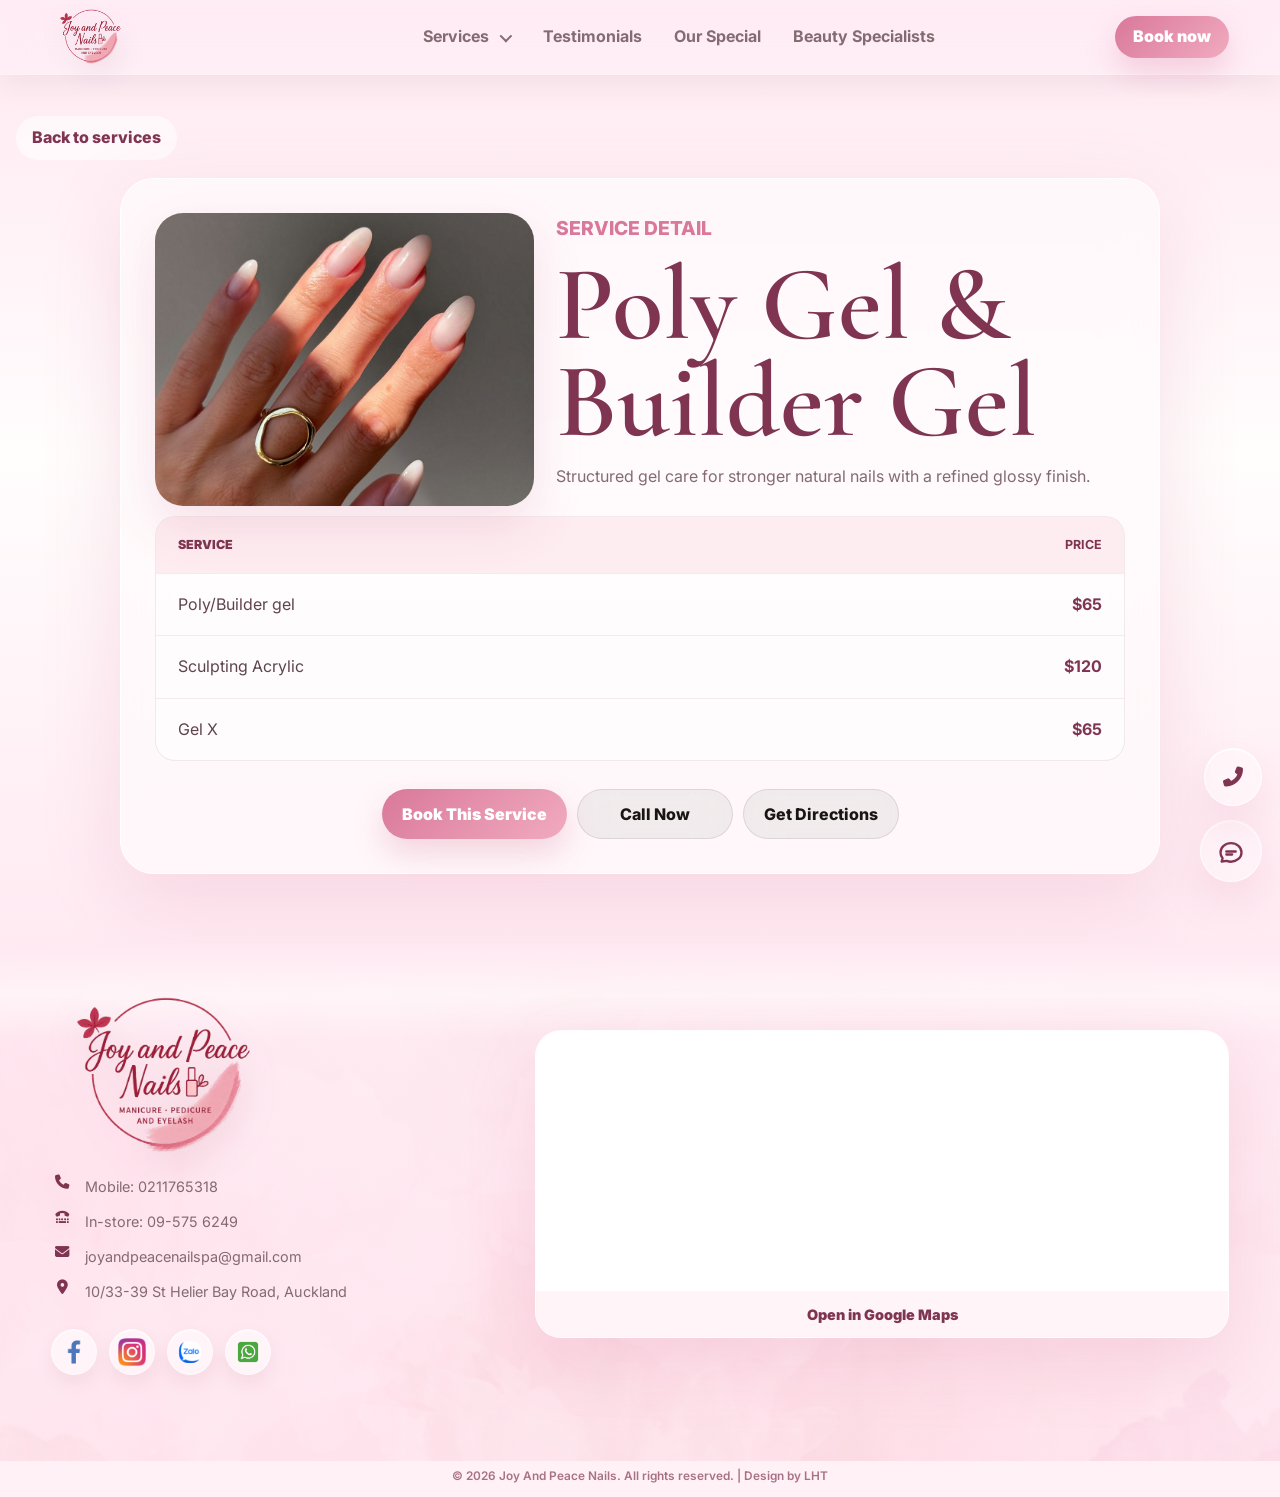
<file: services/builder-gel.html>
<!DOCTYPE html>
<html lang="en">
  <head>
    <meta charset="UTF-8" />
    <meta name="viewport" content="width=device-width, initial-scale=1.0" />
    <meta name="description" content="Joy And Peace Nails in St Heliers, Auckland. Nail artistry, lash care and waxing services." />
    <title>Poly Gel &amp; Builder Gel | Joy And Peace Nails</title>
    <link rel="icon" href="../assets/images/favicon.ico" sizes="any" />
    <link rel="apple-touch-icon" href="../assets/images/joy-peace-logo.png" />
    <link rel="preconnect" href="https://images.unsplash.com" />
    <link rel="preconnect" href="https://fonts.googleapis.com" />
    <link rel="preconnect" href="https://fonts.gstatic.com" crossorigin />
    <link href="https://fonts.googleapis.com/css2?family=Allura&family=Cormorant+Garamond:wght@500;600;700&family=Inter:wght@400;500;600;700;800&family=Playfair+Display:wght@600;700&display=swap" rel="stylesheet" />
    <link rel="stylesheet" href="https://cdnjs.cloudflare.com/ajax/libs/font-awesome/6.5.2/css/all.min.css" />
    <link rel="stylesheet" href="../assets/css/main.css?v=1.8.3" />
  </head>
  <body>

    <header class="site-header" data-header>
      <a class="brand" href="../index.html#top" aria-label="Joy and Peace Nails home">
        <img class="brand-logo" src="../assets/images/joy-peace-logo.png" alt="Joy and Peace Nails" />
      </a>
      <button class="nav-toggle" type="button" aria-label="Open navigation" aria-expanded="false" data-nav-toggle>
        <i class="fa-solid fa-bars" aria-hidden="true"></i>
      </button>
      <nav class="main-nav" data-nav>
        <div class="nav-service" data-service-nav>
          <button class="nav-link service-trigger" type="button" aria-expanded="false" data-service-trigger>Services</button>
          <div class="service-dropdown" aria-label="Services menu" data-service-dropdown>
            <a href="../services/full-set-acrylic.html" data-service-nav-link="../services/full-set-acrylic.html"><span>Full Set Acrylic</span></a>
            <a href="../services/infill-acrylic.html" data-service-nav-link="../services/infill-acrylic.html"><span>Infill Acrylic</span></a>
            <a href="../services/dipping-powder.html" data-service-nav-link="../services/dipping-powder.html"><span>Dipping Powder (SNS)</span></a>
            <a href="../services/builder-gel.html" data-service-nav-link="../services/builder-gel.html"><span>Poly Gel &amp; Builder Gel</span></a>
            <a href="../services/manicure-pedicure.html" data-service-nav-link="../services/manicure-pedicure.html"><span>Manicure &amp; Pedicure</span></a>
            <a href="../services/nail-removal.html" data-service-nav-link="../services/nail-removal.html"><span>Removal</span></a>
            <a href="../services/eyelash-extensions.html" data-service-nav-link="../services/eyelash-extensions.html"><span>Eyelash Extensions</span></a>
            <a href="../services/eyelashes-lift.html" data-service-nav-link="../services/eyelashes-lift.html"><span>Tinting / Lifting / Perm</span></a>
            <a href="../services/waxing.html" data-service-nav-link="../services/waxing.html"><span>Waxing</span></a>
          </div>
        </div>
        <a href="../index.html#testimonials">Testimonials</a>
        <a href="../index.html#specialists">Our Special</a>
        <a href="../index.html#team">Beauty Specialists</a>
      </nav>
      <button class="header-cta" type="button" data-booking-open>Book now</button>
    </header>

    <main class="service-page" data-service-page>
      <a class="back-link" href="../index.html#services">Back to services</a>
      <article class="service-page-panel" data-service-page-panel style="display:block;opacity:1;transform:none;">
        <div class="service-page-hero">
          <img src="../assets/images/services/builder_gel.jpg" alt="Fresh builder gel manicure" />
          <div><p class="eyebrow">Service detail</p><h1>Poly Gel &amp; Builder Gel</h1><p>Structured gel care for stronger natural nails with a refined glossy finish.</p></div>
        </div>
        <div class="detail-table" aria-label="Poly Gel &amp; Builder Gel price table">
          <div class="detail-row detail-head"><span>Service</span><strong>Price</strong></div>
          <div class="detail-row"><span>Poly/Builder gel</span><strong>$65</strong></div>
      <div class="detail-row"><span>Sculpting Acrylic</span><strong>$120</strong></div>
      <div class="detail-row"><span>Gel X</span><strong>$65</strong></div>
        </div>
        <div class="detail-actions">
          <button class="button button-primary" type="button" data-booking-open="Poly Gel &amp; Builder Gel">Book This Service</button>
          <a class="button button-glass dark" href="tel:+6495756249">Call Now</a>
          <a class="button button-glass dark" href="https://maps.app.goo.gl/6DC3jdGo32XKdhEe8" target="_blank" rel="noreferrer">Get Directions</a>
        </div>
      </article>
    </main>

    <footer class="site-footer">
      <div class="footer-info">
        <img class="footer-logo" src="../assets/images/joy-peace-logo.png" alt="Joy and Peace Nails" />
        <span class="footer-contact-line"><i class="fa-solid fa-phone" aria-hidden="true"></i><a href="tel:+64211765318">Mobile: 0211765318</a></span>
        <span class="footer-contact-line"><i class="fa-solid fa-tty" aria-hidden="true"></i><a href="tel:+6495756249">In-store: 09-575 6249</a></span>
        <span class="footer-contact-line"><i class="fa-solid fa-envelope" aria-hidden="true"></i><a href="mailto:joyandpeacenailspa@gmail.com">joyandpeacenailspa@gmail.com</a></span>
        <span class="footer-contact-line"><i class="fa-solid fa-location-dot" aria-hidden="true"></i><a href="https://maps.app.goo.gl/6DC3jdGo32XKdhEe8" target="_blank" rel="noreferrer">10/33-39 St Helier Bay Road, Auckland</a></span>
        <div class="footer-socials" aria-label="Social links">
          <a href="https://www.facebook.com/JoyandPeaceNails/?ref=PROFILE_EDIT_xav_ig_profile_page_web#" target="_blank" rel="noreferrer" aria-label="Facebook"><img src="../assets/images/facebook-icon.png" alt="" /></a>
          <a href="https://instagram.com/joy_and_peace_nails/" target="_blank" rel="noreferrer" aria-label="Instagram"><img src="../assets/images/instagram-icon.png" alt="" /></a>
          <a href="https://zalo.me/64211765318" target="_blank" rel="noreferrer" aria-label="Zalo"><img src="../assets/images/zalo-icon.png" alt="" /></a>
          <a href="https://wa.me/64211765318?text=Hi%2C%20I%20would%20like%20to%20book%20an%20appointment." target="_blank" rel="noreferrer" aria-label="WhatsApp"><img src="../assets/images/whatsapp-icon.png" alt="" /></a>
        </div>
      </div>
      <div class="footer-map" aria-label="Joy and Peace Nails location on Google Maps">
        <iframe title="Joy and Peace Nails location on Google Maps" loading="lazy" referrerpolicy="no-referrer-when-downgrade" src="https://www.google.com/maps?output=embed&q=10%2F33-39%20St%20Helier%20Bay%20Road%2C%20Auckland%2C%20New%20Zealand"></iframe>
        <a class="map-open-link" href="https://maps.app.goo.gl/6DC3jdGo32XKdhEe8" target="_blank" rel="noreferrer">Open in Google Maps</a>
      </div>
    </footer>
    <div class="footer-credit" aria-label="Site copyright">&copy; 2026 Joy And Peace Nails. All rights reserved. | Design by LHT</div>
    <div class="floating-chat" data-chat>
      <div class="chat-options" data-chat-options>
        <a class="chat-option" href="https://zalo.me/64211765318" target="_blank" rel="noreferrer" aria-label="Chat on Zalo"><span aria-hidden="true"><img src="../assets/images/zalo-icon.png" alt="" /></span><strong>Zalo</strong></a>
        <a class="chat-option" href="https://www.facebook.com/JoyandPeaceNails/?ref=PROFILE_EDIT_xav_ig_profile_page_web#" target="_blank" rel="noreferrer" aria-label="Open Facebook"><span aria-hidden="true"><img src="../assets/images/facebook-icon.png" alt="" /></span><strong>Messenger</strong></a>
        <a class="chat-option" href="https://instagram.com/joy_and_peace_nails/" target="_blank" rel="noreferrer" aria-label="Open Instagram"><span aria-hidden="true"><img src="../assets/images/instagram-icon.png" alt="" /></span><strong>Instagram</strong></a>
        <a class="chat-option" href="https://wa.me/64211765318?text=Hi%2C%20I%20would%20like%20to%20book%20an%20appointment." target="_blank" rel="noreferrer" aria-label="Chat on WhatsApp"><span aria-hidden="true"><img src="../assets/images/whatsapp-icon.png" alt="" /></span><strong>WhatsApp</strong></a>
      </div>
      <button class="chat-toggle" type="button" aria-label="Open chat options" aria-expanded="false" data-chat-toggle>
        <svg viewBox="0 0 24 24" aria-hidden="true"><path d="M4.8 18.2c-1.1-1.4-1.8-3.1-1.8-5 0-4.4 4-8 9-8s9 3.6 9 8-4 8-9 8c-1.3 0-2.6-.3-3.7-.7L4 21l.8-2.8Z" /><path d="M8 12.4h8M8 15h5" /></svg>
      </button>
    </div>
    <a class="floating-phone" href="tel:+6495756249" aria-label="Call Joy and Peace Nails"><i class="fa-solid fa-phone-flip" aria-hidden="true"></i></a>
    
    <div class="booking-modal" data-booking-modal aria-hidden="true">
      <div class="booking-backdrop" data-booking-close></div>
      <form class="booking-form" data-booking-form>
        <button class="booking-close" type="button" aria-label="Close booking form" data-booking-close>&times;</button>
        <label class="booking-website-field" aria-hidden="true" tabindex="-1">Website<input name="website" type="text" autocomplete="off" tabindex="-1" /></label>
        <p class="eyebrow">Appointment request</p>
        <h2>Book Your Visit</h2>
        <label class="booking-name">Full name<input name="name" type="text" autocomplete="name" required /></label>
        <label class="booking-phone">Phone<input name="phone" type="tel" autocomplete="tel" required /></label>
        <label class="booking-email"><span class="field-label">Email</span><input name="email" type="email" autocomplete="email" /></label>
        <fieldset class="booking-service-field booking-service-options" data-booking-service><legend>Services</legend><input type="hidden" name="service" value="" data-booking-service-output /><div class="booking-service-list"><label class="booking-service-option"><input type="checkbox" name="service_choice" value="Full Set Acrylic" data-booking-service-option /><span>Full Set Acrylic</span></label><label class="booking-service-option"><input type="checkbox" name="service_choice" value="Infill Acrylic" data-booking-service-option /><span>Infill Acrylic</span></label><label class="booking-service-option"><input type="checkbox" name="service_choice" value="Dipping Powder (SNS)" data-booking-service-option /><span>Dipping Powder (SNS)</span></label><label class="booking-service-option"><input type="checkbox" name="service_choice" value="Poly Gel &amp; Builder Gel" data-booking-service-option /><span>Poly Gel &amp; Builder Gel</span></label><label class="booking-service-option"><input type="checkbox" name="service_choice" value="Manicure &amp; Pedicure" data-booking-service-option /><span>Manicure &amp; Pedicure</span></label><label class="booking-service-option"><input type="checkbox" name="service_choice" value="Removal" data-booking-service-option /><span>Removal</span></label><label class="booking-service-option"><input type="checkbox" name="service_choice" value="Eyelash Extensions" data-booking-service-option /><span>Eyelash Extensions</span></label><label class="booking-service-option"><input type="checkbox" name="service_choice" value="Tinting / Lifting / Perm" data-booking-service-option /><span>Tinting / Lifting / Perm</span></label><label class="booking-service-option"><input type="checkbox" name="service_choice" value="Waxing" data-booking-service-option /><span>Waxing</span></label></div></fieldset>
        <label class="booking-specialist-field">Specialist <small>(optional)</small><span class="select-wrap"><select name="specialist" data-booking-specialist><option value="Any available specialist">Any available specialist</option><option value="Quyen Nguyen">Quyen Nguyen</option></select></span></label>
        <label class="booking-date">Preferred day<span class="select-wrap"><select name="day" data-booking-day required><option value="">Select an opening day</option><option value="Monday - 09:00-18:00">Monday - 09:00-18:00</option><option value="Tuesday - 09:00-18:00">Tuesday - 09:00-18:00</option><option value="Wednesday - 09:00-18:00">Wednesday - 09:00-18:00</option><option value="Thursday - 09:00-18:00">Thursday - 09:00-18:00</option><option value="Friday - 09:00-18:00">Friday - 09:00-18:00</option><option value="Saturday - 09:00-18:00">Saturday - 09:00-18:00</option><option value="Sunday - 10:00-17:00">Sunday - 10:00-17:00</option></select></span></label>
        <label class="booking-time">Preferred time<input name="time" type="text" placeholder="Example: 10:30 AM" required /></label>
        <label class="booking-notes">Notes<textarea name="notes" rows="3" placeholder="Tell us anything helpful"></textarea></label>
        <p class="booking-status" data-booking-status aria-live="polite"></p>
        <button class="button button-primary" type="submit">Send booking request</button>
      </form>
    </div>
    <script>window.JPN_CONTACT_EMAIL = "joyandpeacenailspa@gmail.com";</script>
    <script src="../assets/js/main.js?v=1.8.3"></script>
  </body>
</html>
</file>
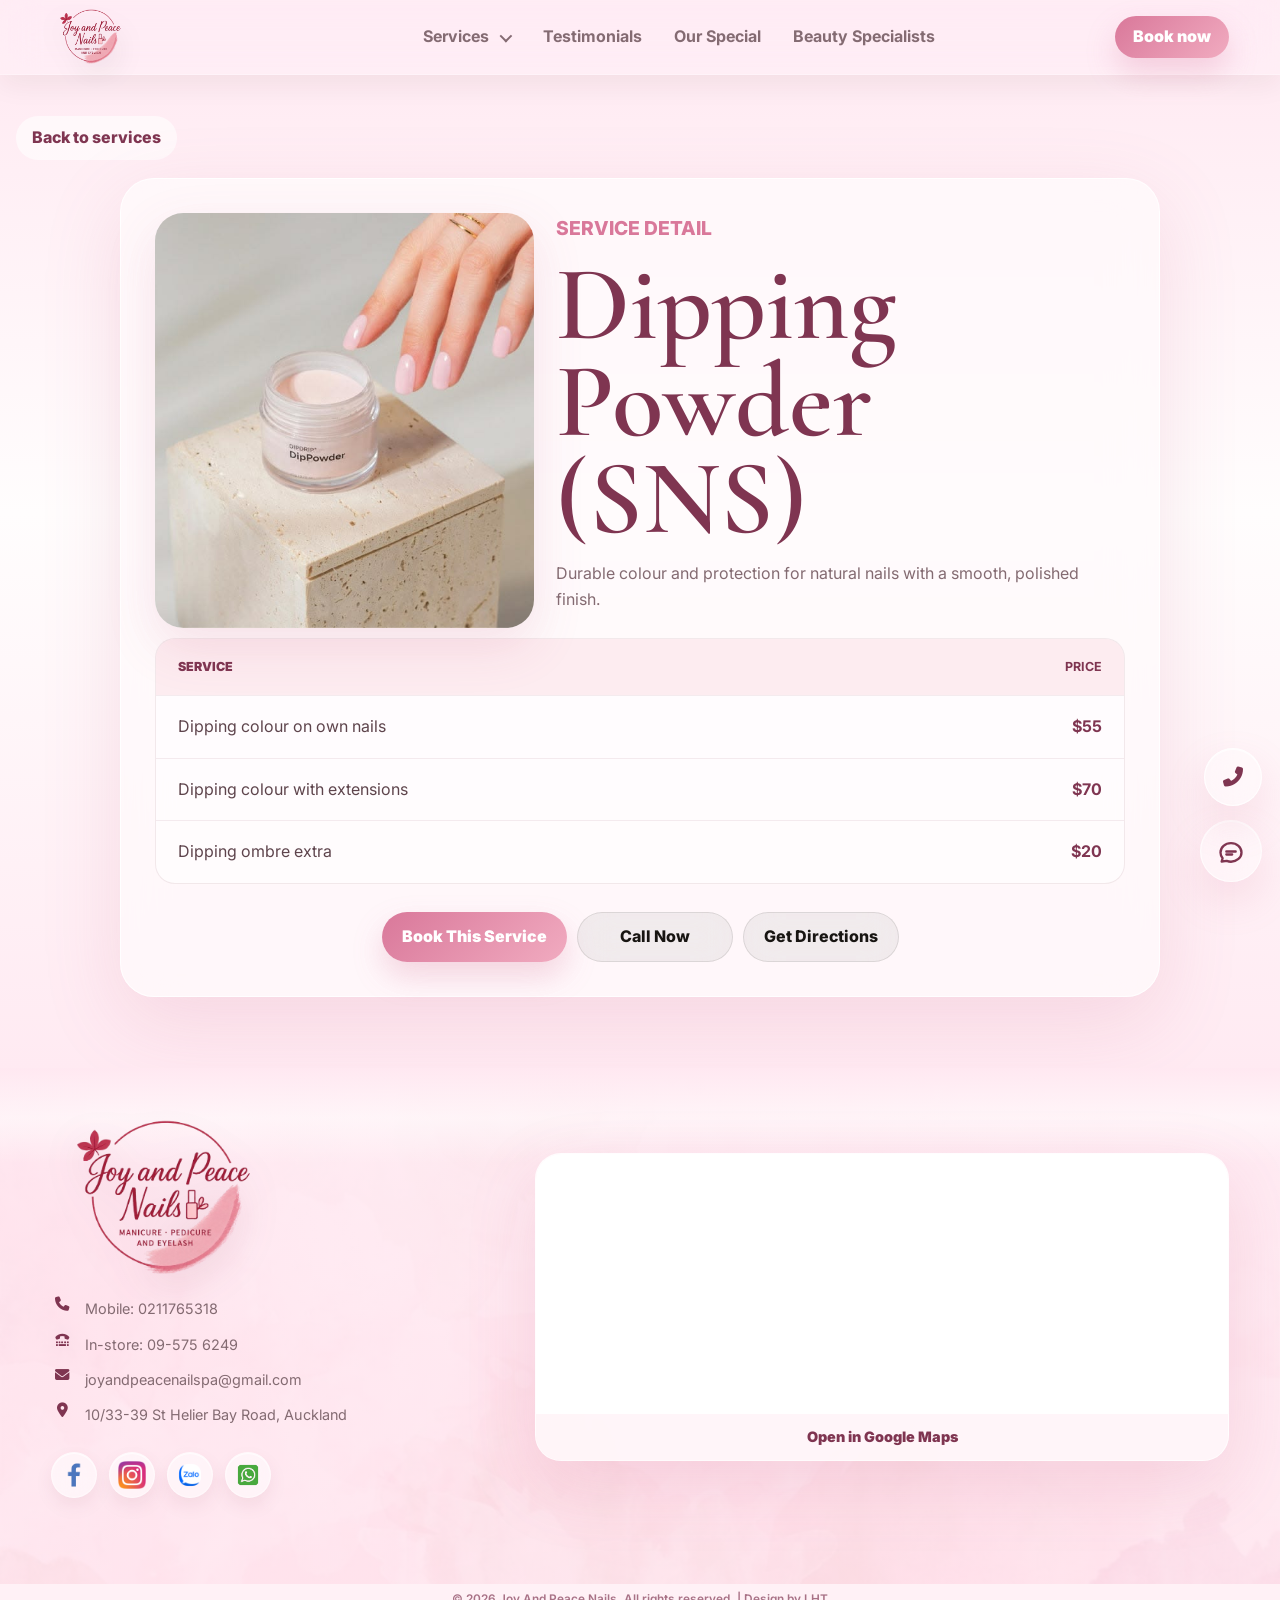
<file: services/dipping-powder.html>
<!DOCTYPE html>
<html lang="en">
  <head>
    <meta charset="UTF-8" />
    <meta name="viewport" content="width=device-width, initial-scale=1.0" />
    <meta name="description" content="Joy And Peace Nails in St Heliers, Auckland. Nail artistry, lash care and waxing services." />
    <title>Dipping Powder (SNS) | Joy And Peace Nails</title>
    <link rel="icon" href="../assets/images/favicon.ico" sizes="any" />
    <link rel="apple-touch-icon" href="../assets/images/joy-peace-logo.png" />
    <link rel="preconnect" href="https://images.unsplash.com" />
    <link rel="preconnect" href="https://fonts.googleapis.com" />
    <link rel="preconnect" href="https://fonts.gstatic.com" crossorigin />
    <link href="https://fonts.googleapis.com/css2?family=Allura&family=Cormorant+Garamond:wght@500;600;700&family=Inter:wght@400;500;600;700;800&family=Playfair+Display:wght@600;700&display=swap" rel="stylesheet" />
    <link rel="stylesheet" href="https://cdnjs.cloudflare.com/ajax/libs/font-awesome/6.5.2/css/all.min.css" />
    <link rel="stylesheet" href="../assets/css/main.css?v=1.8.3" />
  </head>
  <body>

    <header class="site-header" data-header>
      <a class="brand" href="../index.html#top" aria-label="Joy and Peace Nails home">
        <img class="brand-logo" src="../assets/images/joy-peace-logo.png" alt="Joy and Peace Nails" />
      </a>
      <button class="nav-toggle" type="button" aria-label="Open navigation" aria-expanded="false" data-nav-toggle>
        <i class="fa-solid fa-bars" aria-hidden="true"></i>
      </button>
      <nav class="main-nav" data-nav>
        <div class="nav-service" data-service-nav>
          <button class="nav-link service-trigger" type="button" aria-expanded="false" data-service-trigger>Services</button>
          <div class="service-dropdown" aria-label="Services menu" data-service-dropdown>
            <a href="../services/full-set-acrylic.html" data-service-nav-link="../services/full-set-acrylic.html"><span>Full Set Acrylic</span></a>
            <a href="../services/infill-acrylic.html" data-service-nav-link="../services/infill-acrylic.html"><span>Infill Acrylic</span></a>
            <a href="../services/dipping-powder.html" data-service-nav-link="../services/dipping-powder.html"><span>Dipping Powder (SNS)</span></a>
            <a href="../services/builder-gel.html" data-service-nav-link="../services/builder-gel.html"><span>Poly Gel &amp; Builder Gel</span></a>
            <a href="../services/manicure-pedicure.html" data-service-nav-link="../services/manicure-pedicure.html"><span>Manicure &amp; Pedicure</span></a>
            <a href="../services/nail-removal.html" data-service-nav-link="../services/nail-removal.html"><span>Removal</span></a>
            <a href="../services/eyelash-extensions.html" data-service-nav-link="../services/eyelash-extensions.html"><span>Eyelash Extensions</span></a>
            <a href="../services/eyelashes-lift.html" data-service-nav-link="../services/eyelashes-lift.html"><span>Tinting / Lifting / Perm</span></a>
            <a href="../services/waxing.html" data-service-nav-link="../services/waxing.html"><span>Waxing</span></a>
          </div>
        </div>
        <a href="../index.html#testimonials">Testimonials</a>
        <a href="../index.html#specialists">Our Special</a>
        <a href="../index.html#team">Beauty Specialists</a>
      </nav>
      <button class="header-cta" type="button" data-booking-open>Book now</button>
    </header>

    <main class="service-page" data-service-page>
      <a class="back-link" href="../index.html#services">Back to services</a>
      <article class="service-page-panel" data-service-page-panel style="display:block;opacity:1;transform:none;">
        <div class="service-page-hero">
          <img src="../assets/images/services/dippingPowder.jpg" alt="Dipping powder nail product with pink manicure" />
          <div><p class="eyebrow">Service detail</p><h1>Dipping Powder (SNS)</h1><p>Durable colour and protection for natural nails with a smooth, polished finish.</p></div>
        </div>
        <div class="detail-table" aria-label="Dipping Powder (SNS) price table">
          <div class="detail-row detail-head"><span>Service</span><strong>Price</strong></div>
          <div class="detail-row"><span>Dipping colour on own nails</span><strong>$55</strong></div>
      <div class="detail-row"><span>Dipping colour with extensions</span><strong>$70</strong></div>
      <div class="detail-row"><span>Dipping ombre extra</span><strong>$20</strong></div>
        </div>
        <div class="detail-actions">
          <button class="button button-primary" type="button" data-booking-open="Dipping Powder (SNS)">Book This Service</button>
          <a class="button button-glass dark" href="tel:+6495756249">Call Now</a>
          <a class="button button-glass dark" href="https://maps.app.goo.gl/6DC3jdGo32XKdhEe8" target="_blank" rel="noreferrer">Get Directions</a>
        </div>
      </article>
    </main>

    <footer class="site-footer">
      <div class="footer-info">
        <img class="footer-logo" src="../assets/images/joy-peace-logo.png" alt="Joy and Peace Nails" />
        <span class="footer-contact-line"><i class="fa-solid fa-phone" aria-hidden="true"></i><a href="tel:+64211765318">Mobile: 0211765318</a></span>
        <span class="footer-contact-line"><i class="fa-solid fa-tty" aria-hidden="true"></i><a href="tel:+6495756249">In-store: 09-575 6249</a></span>
        <span class="footer-contact-line"><i class="fa-solid fa-envelope" aria-hidden="true"></i><a href="mailto:joyandpeacenailspa@gmail.com">joyandpeacenailspa@gmail.com</a></span>
        <span class="footer-contact-line"><i class="fa-solid fa-location-dot" aria-hidden="true"></i><a href="https://maps.app.goo.gl/6DC3jdGo32XKdhEe8" target="_blank" rel="noreferrer">10/33-39 St Helier Bay Road, Auckland</a></span>
        <div class="footer-socials" aria-label="Social links">
          <a href="https://www.facebook.com/JoyandPeaceNails/?ref=PROFILE_EDIT_xav_ig_profile_page_web#" target="_blank" rel="noreferrer" aria-label="Facebook"><img src="../assets/images/facebook-icon.png" alt="" /></a>
          <a href="https://instagram.com/joy_and_peace_nails/" target="_blank" rel="noreferrer" aria-label="Instagram"><img src="../assets/images/instagram-icon.png" alt="" /></a>
          <a href="https://zalo.me/64211765318" target="_blank" rel="noreferrer" aria-label="Zalo"><img src="../assets/images/zalo-icon.png" alt="" /></a>
          <a href="https://wa.me/64211765318?text=Hi%2C%20I%20would%20like%20to%20book%20an%20appointment." target="_blank" rel="noreferrer" aria-label="WhatsApp"><img src="../assets/images/whatsapp-icon.png" alt="" /></a>
        </div>
      </div>
      <div class="footer-map" aria-label="Joy and Peace Nails location on Google Maps">
        <iframe title="Joy and Peace Nails location on Google Maps" loading="lazy" referrerpolicy="no-referrer-when-downgrade" src="https://www.google.com/maps?output=embed&q=10%2F33-39%20St%20Helier%20Bay%20Road%2C%20Auckland%2C%20New%20Zealand"></iframe>
        <a class="map-open-link" href="https://maps.app.goo.gl/6DC3jdGo32XKdhEe8" target="_blank" rel="noreferrer">Open in Google Maps</a>
      </div>
    </footer>
    <div class="footer-credit" aria-label="Site copyright">&copy; 2026 Joy And Peace Nails. All rights reserved. | Design by LHT</div>
    <div class="floating-chat" data-chat>
      <div class="chat-options" data-chat-options>
        <a class="chat-option" href="https://zalo.me/64211765318" target="_blank" rel="noreferrer" aria-label="Chat on Zalo"><span aria-hidden="true"><img src="../assets/images/zalo-icon.png" alt="" /></span><strong>Zalo</strong></a>
        <a class="chat-option" href="https://www.facebook.com/JoyandPeaceNails/?ref=PROFILE_EDIT_xav_ig_profile_page_web#" target="_blank" rel="noreferrer" aria-label="Open Facebook"><span aria-hidden="true"><img src="../assets/images/facebook-icon.png" alt="" /></span><strong>Messenger</strong></a>
        <a class="chat-option" href="https://instagram.com/joy_and_peace_nails/" target="_blank" rel="noreferrer" aria-label="Open Instagram"><span aria-hidden="true"><img src="../assets/images/instagram-icon.png" alt="" /></span><strong>Instagram</strong></a>
        <a class="chat-option" href="https://wa.me/64211765318?text=Hi%2C%20I%20would%20like%20to%20book%20an%20appointment." target="_blank" rel="noreferrer" aria-label="Chat on WhatsApp"><span aria-hidden="true"><img src="../assets/images/whatsapp-icon.png" alt="" /></span><strong>WhatsApp</strong></a>
      </div>
      <button class="chat-toggle" type="button" aria-label="Open chat options" aria-expanded="false" data-chat-toggle>
        <svg viewBox="0 0 24 24" aria-hidden="true"><path d="M4.8 18.2c-1.1-1.4-1.8-3.1-1.8-5 0-4.4 4-8 9-8s9 3.6 9 8-4 8-9 8c-1.3 0-2.6-.3-3.7-.7L4 21l.8-2.8Z" /><path d="M8 12.4h8M8 15h5" /></svg>
      </button>
    </div>
    <a class="floating-phone" href="tel:+6495756249" aria-label="Call Joy and Peace Nails"><i class="fa-solid fa-phone-flip" aria-hidden="true"></i></a>
    
    <div class="booking-modal" data-booking-modal aria-hidden="true">
      <div class="booking-backdrop" data-booking-close></div>
      <form class="booking-form" data-booking-form>
        <button class="booking-close" type="button" aria-label="Close booking form" data-booking-close>&times;</button>
        <label class="booking-website-field" aria-hidden="true" tabindex="-1">Website<input name="website" type="text" autocomplete="off" tabindex="-1" /></label>
        <p class="eyebrow">Appointment request</p>
        <h2>Book Your Visit</h2>
        <label class="booking-name">Full name<input name="name" type="text" autocomplete="name" required /></label>
        <label class="booking-phone">Phone<input name="phone" type="tel" autocomplete="tel" required /></label>
        <label class="booking-email"><span class="field-label">Email</span><input name="email" type="email" autocomplete="email" /></label>
        <fieldset class="booking-service-field booking-service-options" data-booking-service><legend>Services</legend><input type="hidden" name="service" value="" data-booking-service-output /><div class="booking-service-list"><label class="booking-service-option"><input type="checkbox" name="service_choice" value="Full Set Acrylic" data-booking-service-option /><span>Full Set Acrylic</span></label><label class="booking-service-option"><input type="checkbox" name="service_choice" value="Infill Acrylic" data-booking-service-option /><span>Infill Acrylic</span></label><label class="booking-service-option"><input type="checkbox" name="service_choice" value="Dipping Powder (SNS)" data-booking-service-option /><span>Dipping Powder (SNS)</span></label><label class="booking-service-option"><input type="checkbox" name="service_choice" value="Poly Gel &amp; Builder Gel" data-booking-service-option /><span>Poly Gel &amp; Builder Gel</span></label><label class="booking-service-option"><input type="checkbox" name="service_choice" value="Manicure &amp; Pedicure" data-booking-service-option /><span>Manicure &amp; Pedicure</span></label><label class="booking-service-option"><input type="checkbox" name="service_choice" value="Removal" data-booking-service-option /><span>Removal</span></label><label class="booking-service-option"><input type="checkbox" name="service_choice" value="Eyelash Extensions" data-booking-service-option /><span>Eyelash Extensions</span></label><label class="booking-service-option"><input type="checkbox" name="service_choice" value="Tinting / Lifting / Perm" data-booking-service-option /><span>Tinting / Lifting / Perm</span></label><label class="booking-service-option"><input type="checkbox" name="service_choice" value="Waxing" data-booking-service-option /><span>Waxing</span></label></div></fieldset>
        <label class="booking-specialist-field">Specialist <small>(optional)</small><span class="select-wrap"><select name="specialist" data-booking-specialist><option value="Any available specialist">Any available specialist</option><option value="Quyen Nguyen">Quyen Nguyen</option></select></span></label>
        <label class="booking-date">Preferred day<span class="select-wrap"><select name="day" data-booking-day required><option value="">Select an opening day</option><option value="Monday - 09:00-18:00">Monday - 09:00-18:00</option><option value="Tuesday - 09:00-18:00">Tuesday - 09:00-18:00</option><option value="Wednesday - 09:00-18:00">Wednesday - 09:00-18:00</option><option value="Thursday - 09:00-18:00">Thursday - 09:00-18:00</option><option value="Friday - 09:00-18:00">Friday - 09:00-18:00</option><option value="Saturday - 09:00-18:00">Saturday - 09:00-18:00</option><option value="Sunday - 10:00-17:00">Sunday - 10:00-17:00</option></select></span></label>
        <label class="booking-time">Preferred time<input name="time" type="text" placeholder="Example: 10:30 AM" required /></label>
        <label class="booking-notes">Notes<textarea name="notes" rows="3" placeholder="Tell us anything helpful"></textarea></label>
        <p class="booking-status" data-booking-status aria-live="polite"></p>
        <button class="button button-primary" type="submit">Send booking request</button>
      </form>
    </div>
    <script>window.JPN_CONTACT_EMAIL = "joyandpeacenailspa@gmail.com";</script>
    <script src="../assets/js/main.js?v=1.8.3"></script>
  </body>
</html>
</file>
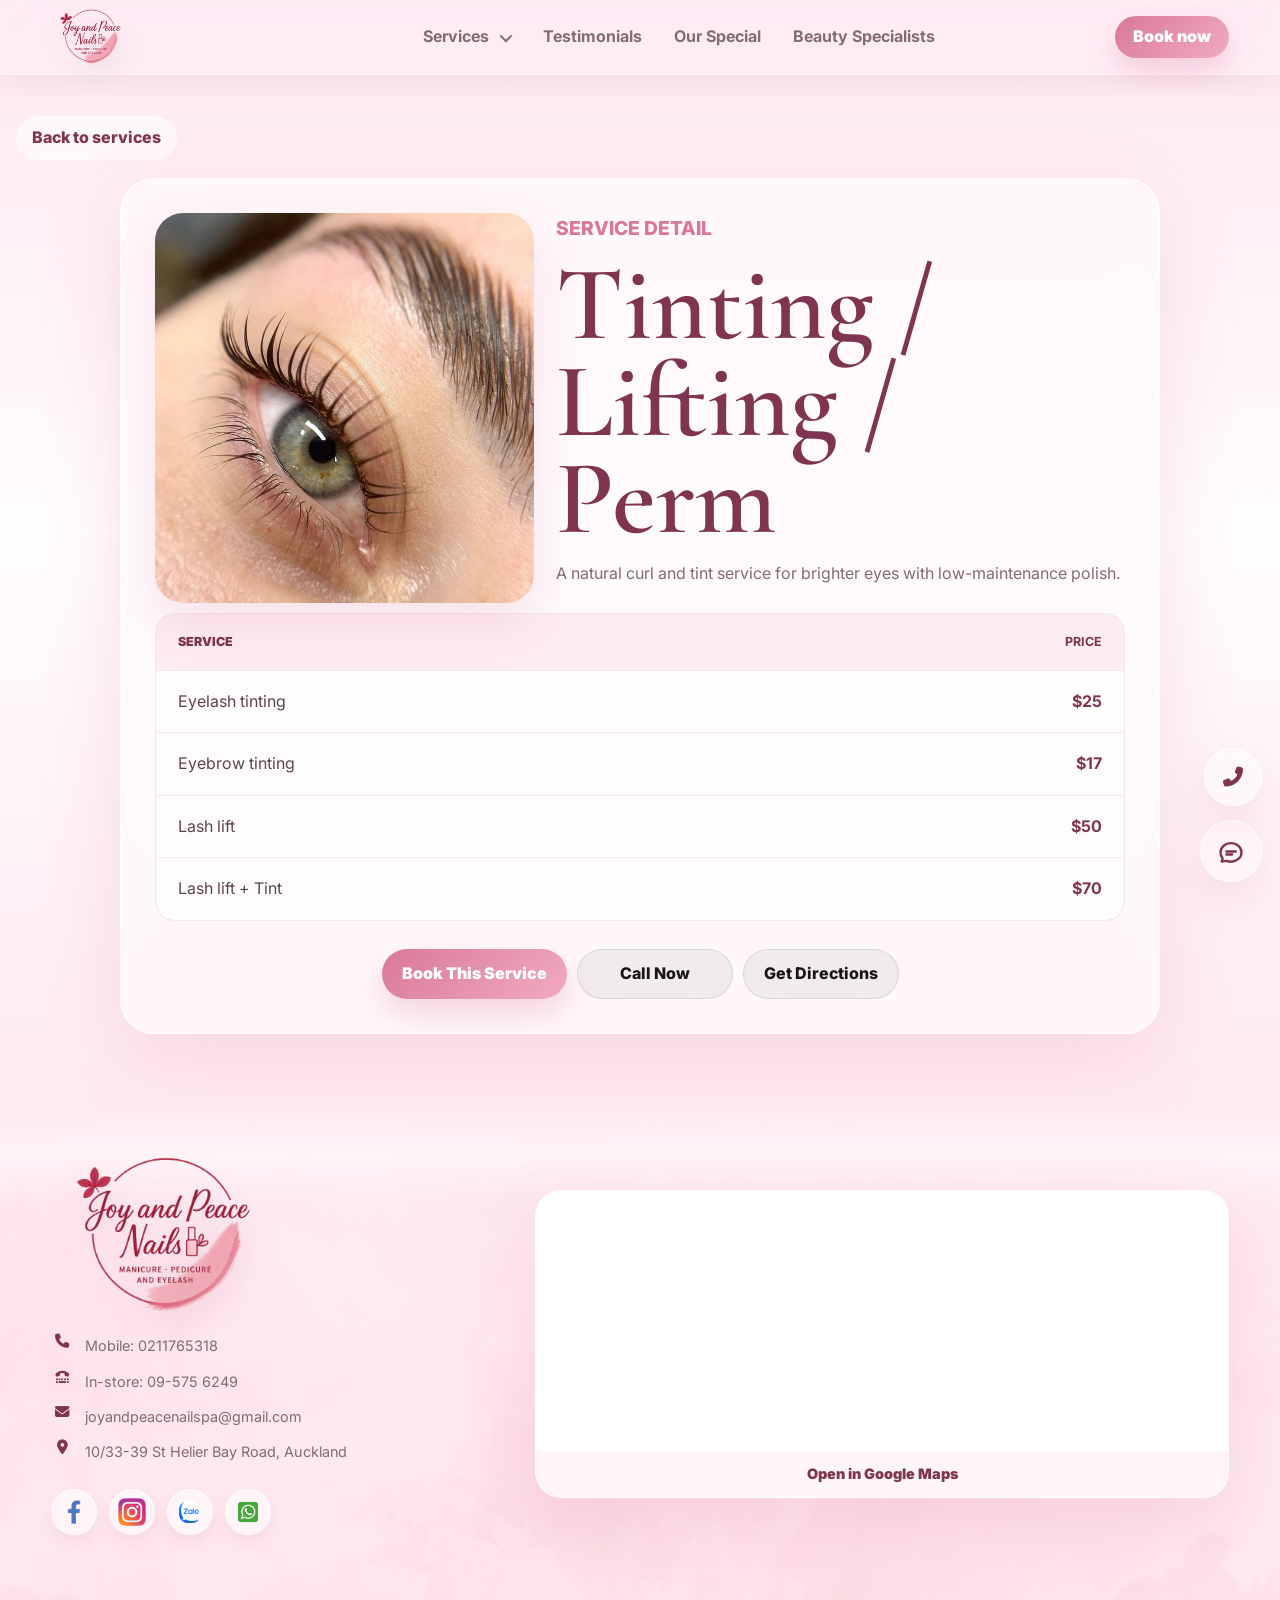
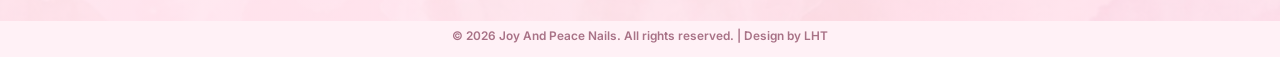
<file: services/eyelashes-lift.html>
<!DOCTYPE html>
<html lang="en">
  <head>
    <meta charset="UTF-8" />
    <meta name="viewport" content="width=device-width, initial-scale=1.0" />
    <meta name="description" content="Joy And Peace Nails in St Heliers, Auckland. Nail artistry, lash care and waxing services." />
    <title>Tinting / Lifting / Perm | Joy And Peace Nails</title>
    <link rel="icon" href="../assets/images/favicon.ico" sizes="any" />
    <link rel="apple-touch-icon" href="../assets/images/joy-peace-logo.png" />
    <link rel="preconnect" href="https://images.unsplash.com" />
    <link rel="preconnect" href="https://fonts.googleapis.com" />
    <link rel="preconnect" href="https://fonts.gstatic.com" crossorigin />
    <link href="https://fonts.googleapis.com/css2?family=Allura&family=Cormorant+Garamond:wght@500;600;700&family=Inter:wght@400;500;600;700;800&family=Playfair+Display:wght@600;700&display=swap" rel="stylesheet" />
    <link rel="stylesheet" href="https://cdnjs.cloudflare.com/ajax/libs/font-awesome/6.5.2/css/all.min.css" />
    <link rel="stylesheet" href="../assets/css/main.css?v=1.8.3" />
  </head>
  <body>

    <header class="site-header" data-header>
      <a class="brand" href="../index.html#top" aria-label="Joy and Peace Nails home">
        <img class="brand-logo" src="../assets/images/joy-peace-logo.png" alt="Joy and Peace Nails" />
      </a>
      <button class="nav-toggle" type="button" aria-label="Open navigation" aria-expanded="false" data-nav-toggle>
        <i class="fa-solid fa-bars" aria-hidden="true"></i>
      </button>
      <nav class="main-nav" data-nav>
        <div class="nav-service" data-service-nav>
          <button class="nav-link service-trigger" type="button" aria-expanded="false" data-service-trigger>Services</button>
          <div class="service-dropdown" aria-label="Services menu" data-service-dropdown>
            <a href="../services/full-set-acrylic.html" data-service-nav-link="../services/full-set-acrylic.html"><span>Full Set Acrylic</span></a>
            <a href="../services/infill-acrylic.html" data-service-nav-link="../services/infill-acrylic.html"><span>Infill Acrylic</span></a>
            <a href="../services/dipping-powder.html" data-service-nav-link="../services/dipping-powder.html"><span>Dipping Powder (SNS)</span></a>
            <a href="../services/builder-gel.html" data-service-nav-link="../services/builder-gel.html"><span>Poly Gel &amp; Builder Gel</span></a>
            <a href="../services/manicure-pedicure.html" data-service-nav-link="../services/manicure-pedicure.html"><span>Manicure &amp; Pedicure</span></a>
            <a href="../services/nail-removal.html" data-service-nav-link="../services/nail-removal.html"><span>Removal</span></a>
            <a href="../services/eyelash-extensions.html" data-service-nav-link="../services/eyelash-extensions.html"><span>Eyelash Extensions</span></a>
            <a href="../services/eyelashes-lift.html" data-service-nav-link="../services/eyelashes-lift.html"><span>Tinting / Lifting / Perm</span></a>
            <a href="../services/waxing.html" data-service-nav-link="../services/waxing.html"><span>Waxing</span></a>
          </div>
        </div>
        <a href="../index.html#testimonials">Testimonials</a>
        <a href="../index.html#specialists">Our Special</a>
        <a href="../index.html#team">Beauty Specialists</a>
      </nav>
      <button class="header-cta" type="button" data-booking-open>Book now</button>
    </header>

    <main class="service-page" data-service-page>
      <a class="back-link" href="../index.html#services">Back to services</a>
      <article class="service-page-panel" data-service-page-panel style="display:block;opacity:1;transform:none;">
        <div class="service-page-hero">
          <img src="../assets/images/services/eyelashes_.jpg" alt="Lash lift treatment close up" />
          <div><p class="eyebrow">Service detail</p><h1>Tinting / Lifting / Perm</h1><p>A natural curl and tint service for brighter eyes with low-maintenance polish.</p></div>
        </div>
        <div class="detail-table" aria-label="Tinting / Lifting / Perm price table">
          <div class="detail-row detail-head"><span>Service</span><strong>Price</strong></div>
          <div class="detail-row"><span>Eyelash tinting</span><strong>$25</strong></div>
      <div class="detail-row"><span>Eyebrow tinting</span><strong>$17</strong></div>
      <div class="detail-row"><span>Lash lift</span><strong>$50</strong></div>
      <div class="detail-row"><span>Lash lift + Tint</span><strong>$70</strong></div>
        </div>
        <div class="detail-actions">
          <button class="button button-primary" type="button" data-booking-open="Tinting / Lifting / Perm">Book This Service</button>
          <a class="button button-glass dark" href="tel:+6495756249">Call Now</a>
          <a class="button button-glass dark" href="https://maps.app.goo.gl/6DC3jdGo32XKdhEe8" target="_blank" rel="noreferrer">Get Directions</a>
        </div>
      </article>
    </main>

    <footer class="site-footer">
      <div class="footer-info">
        <img class="footer-logo" src="../assets/images/joy-peace-logo.png" alt="Joy and Peace Nails" />
        <span class="footer-contact-line"><i class="fa-solid fa-phone" aria-hidden="true"></i><a href="tel:+64211765318">Mobile: 0211765318</a></span>
        <span class="footer-contact-line"><i class="fa-solid fa-tty" aria-hidden="true"></i><a href="tel:+6495756249">In-store: 09-575 6249</a></span>
        <span class="footer-contact-line"><i class="fa-solid fa-envelope" aria-hidden="true"></i><a href="mailto:joyandpeacenailspa@gmail.com">joyandpeacenailspa@gmail.com</a></span>
        <span class="footer-contact-line"><i class="fa-solid fa-location-dot" aria-hidden="true"></i><a href="https://maps.app.goo.gl/6DC3jdGo32XKdhEe8" target="_blank" rel="noreferrer">10/33-39 St Helier Bay Road, Auckland</a></span>
        <div class="footer-socials" aria-label="Social links">
          <a href="https://www.facebook.com/JoyandPeaceNails/?ref=PROFILE_EDIT_xav_ig_profile_page_web#" target="_blank" rel="noreferrer" aria-label="Facebook"><img src="../assets/images/facebook-icon.png" alt="" /></a>
          <a href="https://instagram.com/joy_and_peace_nails/" target="_blank" rel="noreferrer" aria-label="Instagram"><img src="../assets/images/instagram-icon.png" alt="" /></a>
          <a href="https://zalo.me/64211765318" target="_blank" rel="noreferrer" aria-label="Zalo"><img src="../assets/images/zalo-icon.png" alt="" /></a>
          <a href="https://wa.me/64211765318?text=Hi%2C%20I%20would%20like%20to%20book%20an%20appointment." target="_blank" rel="noreferrer" aria-label="WhatsApp"><img src="../assets/images/whatsapp-icon.png" alt="" /></a>
        </div>
      </div>
      <div class="footer-map" aria-label="Joy and Peace Nails location on Google Maps">
        <iframe title="Joy and Peace Nails location on Google Maps" loading="lazy" referrerpolicy="no-referrer-when-downgrade" src="https://www.google.com/maps?output=embed&q=10%2F33-39%20St%20Helier%20Bay%20Road%2C%20Auckland%2C%20New%20Zealand"></iframe>
        <a class="map-open-link" href="https://maps.app.goo.gl/6DC3jdGo32XKdhEe8" target="_blank" rel="noreferrer">Open in Google Maps</a>
      </div>
    </footer>
    <div class="footer-credit" aria-label="Site copyright">&copy; 2026 Joy And Peace Nails. All rights reserved. | Design by LHT</div>
    <div class="floating-chat" data-chat>
      <div class="chat-options" data-chat-options>
        <a class="chat-option" href="https://zalo.me/64211765318" target="_blank" rel="noreferrer" aria-label="Chat on Zalo"><span aria-hidden="true"><img src="../assets/images/zalo-icon.png" alt="" /></span><strong>Zalo</strong></a>
        <a class="chat-option" href="https://www.facebook.com/JoyandPeaceNails/?ref=PROFILE_EDIT_xav_ig_profile_page_web#" target="_blank" rel="noreferrer" aria-label="Open Facebook"><span aria-hidden="true"><img src="../assets/images/facebook-icon.png" alt="" /></span><strong>Messenger</strong></a>
        <a class="chat-option" href="https://instagram.com/joy_and_peace_nails/" target="_blank" rel="noreferrer" aria-label="Open Instagram"><span aria-hidden="true"><img src="../assets/images/instagram-icon.png" alt="" /></span><strong>Instagram</strong></a>
        <a class="chat-option" href="https://wa.me/64211765318?text=Hi%2C%20I%20would%20like%20to%20book%20an%20appointment." target="_blank" rel="noreferrer" aria-label="Chat on WhatsApp"><span aria-hidden="true"><img src="../assets/images/whatsapp-icon.png" alt="" /></span><strong>WhatsApp</strong></a>
      </div>
      <button class="chat-toggle" type="button" aria-label="Open chat options" aria-expanded="false" data-chat-toggle>
        <svg viewBox="0 0 24 24" aria-hidden="true"><path d="M4.8 18.2c-1.1-1.4-1.8-3.1-1.8-5 0-4.4 4-8 9-8s9 3.6 9 8-4 8-9 8c-1.3 0-2.6-.3-3.7-.7L4 21l.8-2.8Z" /><path d="M8 12.4h8M8 15h5" /></svg>
      </button>
    </div>
    <a class="floating-phone" href="tel:+6495756249" aria-label="Call Joy and Peace Nails"><i class="fa-solid fa-phone-flip" aria-hidden="true"></i></a>
    
    <div class="booking-modal" data-booking-modal aria-hidden="true">
      <div class="booking-backdrop" data-booking-close></div>
      <form class="booking-form" data-booking-form>
        <button class="booking-close" type="button" aria-label="Close booking form" data-booking-close>&times;</button>
        <label class="booking-website-field" aria-hidden="true" tabindex="-1">Website<input name="website" type="text" autocomplete="off" tabindex="-1" /></label>
        <p class="eyebrow">Appointment request</p>
        <h2>Book Your Visit</h2>
        <label class="booking-name">Full name<input name="name" type="text" autocomplete="name" required /></label>
        <label class="booking-phone">Phone<input name="phone" type="tel" autocomplete="tel" required /></label>
        <label class="booking-email"><span class="field-label">Email</span><input name="email" type="email" autocomplete="email" /></label>
        <fieldset class="booking-service-field booking-service-options" data-booking-service><legend>Services</legend><input type="hidden" name="service" value="" data-booking-service-output /><div class="booking-service-list"><label class="booking-service-option"><input type="checkbox" name="service_choice" value="Full Set Acrylic" data-booking-service-option /><span>Full Set Acrylic</span></label><label class="booking-service-option"><input type="checkbox" name="service_choice" value="Infill Acrylic" data-booking-service-option /><span>Infill Acrylic</span></label><label class="booking-service-option"><input type="checkbox" name="service_choice" value="Dipping Powder (SNS)" data-booking-service-option /><span>Dipping Powder (SNS)</span></label><label class="booking-service-option"><input type="checkbox" name="service_choice" value="Poly Gel &amp; Builder Gel" data-booking-service-option /><span>Poly Gel &amp; Builder Gel</span></label><label class="booking-service-option"><input type="checkbox" name="service_choice" value="Manicure &amp; Pedicure" data-booking-service-option /><span>Manicure &amp; Pedicure</span></label><label class="booking-service-option"><input type="checkbox" name="service_choice" value="Removal" data-booking-service-option /><span>Removal</span></label><label class="booking-service-option"><input type="checkbox" name="service_choice" value="Eyelash Extensions" data-booking-service-option /><span>Eyelash Extensions</span></label><label class="booking-service-option"><input type="checkbox" name="service_choice" value="Tinting / Lifting / Perm" data-booking-service-option /><span>Tinting / Lifting / Perm</span></label><label class="booking-service-option"><input type="checkbox" name="service_choice" value="Waxing" data-booking-service-option /><span>Waxing</span></label></div></fieldset>
        <label class="booking-specialist-field">Specialist <small>(optional)</small><span class="select-wrap"><select name="specialist" data-booking-specialist><option value="Any available specialist">Any available specialist</option><option value="Quyen Nguyen">Quyen Nguyen</option></select></span></label>
        <label class="booking-date">Preferred day<span class="select-wrap"><select name="day" data-booking-day required><option value="">Select an opening day</option><option value="Monday - 09:00-18:00">Monday - 09:00-18:00</option><option value="Tuesday - 09:00-18:00">Tuesday - 09:00-18:00</option><option value="Wednesday - 09:00-18:00">Wednesday - 09:00-18:00</option><option value="Thursday - 09:00-18:00">Thursday - 09:00-18:00</option><option value="Friday - 09:00-18:00">Friday - 09:00-18:00</option><option value="Saturday - 09:00-18:00">Saturday - 09:00-18:00</option><option value="Sunday - 10:00-17:00">Sunday - 10:00-17:00</option></select></span></label>
        <label class="booking-time">Preferred time<input name="time" type="text" placeholder="Example: 10:30 AM" required /></label>
        <label class="booking-notes">Notes<textarea name="notes" rows="3" placeholder="Tell us anything helpful"></textarea></label>
        <p class="booking-status" data-booking-status aria-live="polite"></p>
        <button class="button button-primary" type="submit">Send booking request</button>
      </form>
    </div>
    <script>window.JPN_CONTACT_EMAIL = "joyandpeacenailspa@gmail.com";</script>
    <script src="../assets/js/main.js?v=1.8.3"></script>
  </body>
</html>
</file>
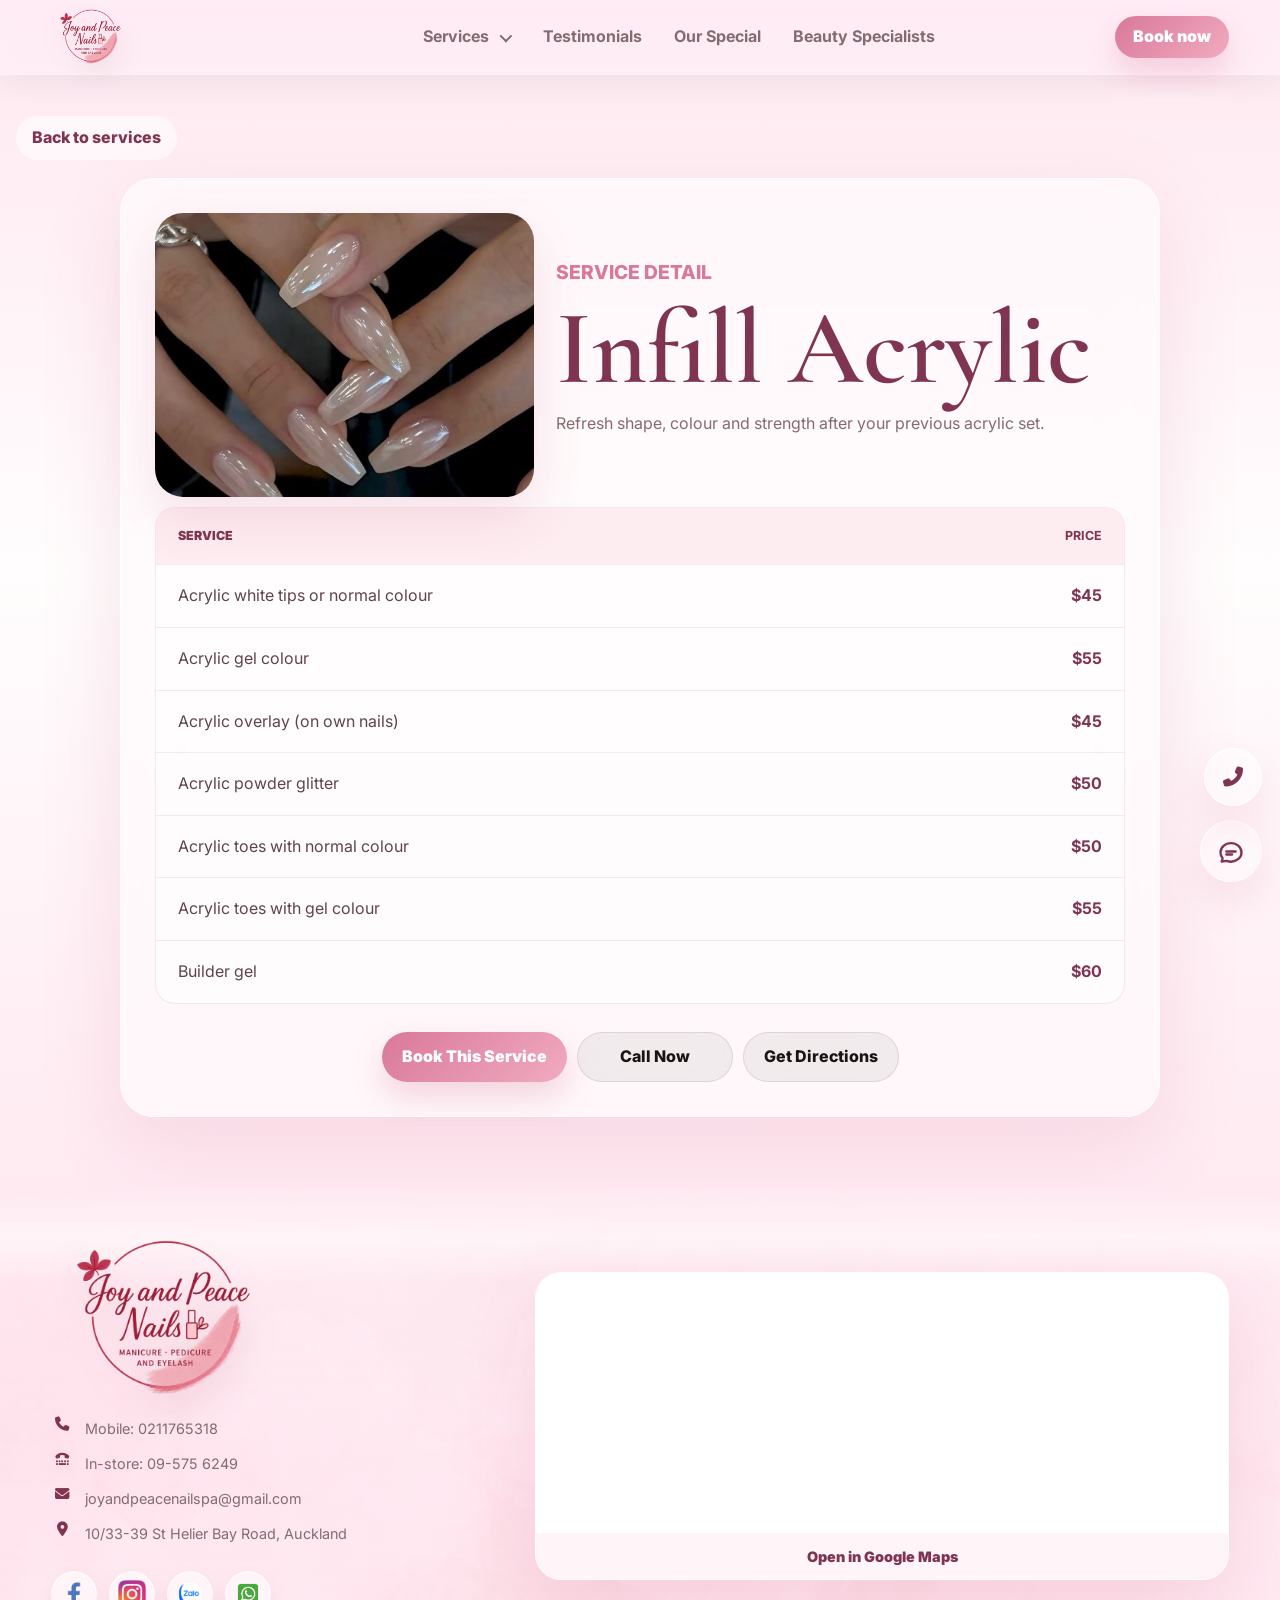
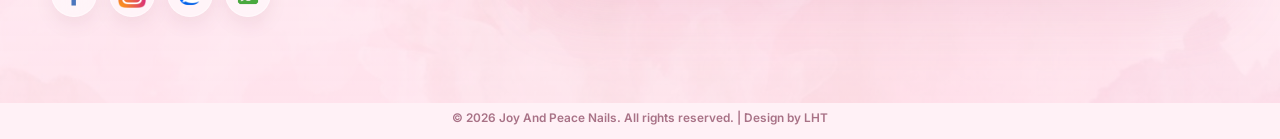
<file: services/infill-acrylic.html>
<!DOCTYPE html>
<html lang="en">
  <head>
    <meta charset="UTF-8" />
    <meta name="viewport" content="width=device-width, initial-scale=1.0" />
    <meta name="description" content="Joy And Peace Nails in St Heliers, Auckland. Nail artistry, lash care and waxing services." />
    <title>Infill Acrylic | Joy And Peace Nails</title>
    <link rel="icon" href="../assets/images/favicon.ico" sizes="any" />
    <link rel="apple-touch-icon" href="../assets/images/joy-peace-logo.png" />
    <link rel="preconnect" href="https://images.unsplash.com" />
    <link rel="preconnect" href="https://fonts.googleapis.com" />
    <link rel="preconnect" href="https://fonts.gstatic.com" crossorigin />
    <link href="https://fonts.googleapis.com/css2?family=Allura&family=Cormorant+Garamond:wght@500;600;700&family=Inter:wght@400;500;600;700;800&family=Playfair+Display:wght@600;700&display=swap" rel="stylesheet" />
    <link rel="stylesheet" href="https://cdnjs.cloudflare.com/ajax/libs/font-awesome/6.5.2/css/all.min.css" />
    <link rel="stylesheet" href="../assets/css/main.css?v=1.8.3" />
  </head>
  <body>

    <header class="site-header" data-header>
      <a class="brand" href="../index.html#top" aria-label="Joy and Peace Nails home">
        <img class="brand-logo" src="../assets/images/joy-peace-logo.png" alt="Joy and Peace Nails" />
      </a>
      <button class="nav-toggle" type="button" aria-label="Open navigation" aria-expanded="false" data-nav-toggle>
        <i class="fa-solid fa-bars" aria-hidden="true"></i>
      </button>
      <nav class="main-nav" data-nav>
        <div class="nav-service" data-service-nav>
          <button class="nav-link service-trigger" type="button" aria-expanded="false" data-service-trigger>Services</button>
          <div class="service-dropdown" aria-label="Services menu" data-service-dropdown>
            <a href="../services/full-set-acrylic.html" data-service-nav-link="../services/full-set-acrylic.html"><span>Full Set Acrylic</span></a>
            <a href="../services/infill-acrylic.html" data-service-nav-link="../services/infill-acrylic.html"><span>Infill Acrylic</span></a>
            <a href="../services/dipping-powder.html" data-service-nav-link="../services/dipping-powder.html"><span>Dipping Powder (SNS)</span></a>
            <a href="../services/builder-gel.html" data-service-nav-link="../services/builder-gel.html"><span>Poly Gel &amp; Builder Gel</span></a>
            <a href="../services/manicure-pedicure.html" data-service-nav-link="../services/manicure-pedicure.html"><span>Manicure &amp; Pedicure</span></a>
            <a href="../services/nail-removal.html" data-service-nav-link="../services/nail-removal.html"><span>Removal</span></a>
            <a href="../services/eyelash-extensions.html" data-service-nav-link="../services/eyelash-extensions.html"><span>Eyelash Extensions</span></a>
            <a href="../services/eyelashes-lift.html" data-service-nav-link="../services/eyelashes-lift.html"><span>Tinting / Lifting / Perm</span></a>
            <a href="../services/waxing.html" data-service-nav-link="../services/waxing.html"><span>Waxing</span></a>
          </div>
        </div>
        <a href="../index.html#testimonials">Testimonials</a>
        <a href="../index.html#specialists">Our Special</a>
        <a href="../index.html#team">Beauty Specialists</a>
      </nav>
      <button class="header-cta" type="button" data-booking-open>Book now</button>
    </header>

    <main class="service-page" data-service-page>
      <a class="back-link" href="../index.html#services">Back to services</a>
      <article class="service-page-panel" data-service-page-panel style="display:block;opacity:1;transform:none;">
        <div class="service-page-hero">
          <img src="../assets/images/services/infil_acrylic.jpg" alt="Hands with polished acrylic nails" />
          <div><p class="eyebrow">Service detail</p><h1>Infill Acrylic</h1><p>Refresh shape, colour and strength after your previous acrylic set.</p></div>
        </div>
        <div class="detail-table" aria-label="Infill Acrylic price table">
          <div class="detail-row detail-head"><span>Service</span><strong>Price</strong></div>
          <div class="detail-row"><span>Acrylic white tips or normal colour</span><strong>$45</strong></div>
      <div class="detail-row"><span>Acrylic gel colour</span><strong>$55</strong></div>
      <div class="detail-row"><span>Acrylic overlay (on own nails)</span><strong>$45</strong></div>
      <div class="detail-row"><span>Acrylic powder glitter</span><strong>$50</strong></div>
      <div class="detail-row"><span>Acrylic toes with normal colour</span><strong>$50</strong></div>
      <div class="detail-row"><span>Acrylic toes with gel colour</span><strong>$55</strong></div>
      <div class="detail-row"><span>Builder gel</span><strong>$60</strong></div>
        </div>
        <div class="detail-actions">
          <button class="button button-primary" type="button" data-booking-open="Infill Acrylic">Book This Service</button>
          <a class="button button-glass dark" href="tel:+6495756249">Call Now</a>
          <a class="button button-glass dark" href="https://maps.app.goo.gl/6DC3jdGo32XKdhEe8" target="_blank" rel="noreferrer">Get Directions</a>
        </div>
      </article>
    </main>

    <footer class="site-footer">
      <div class="footer-info">
        <img class="footer-logo" src="../assets/images/joy-peace-logo.png" alt="Joy and Peace Nails" />
        <span class="footer-contact-line"><i class="fa-solid fa-phone" aria-hidden="true"></i><a href="tel:+64211765318">Mobile: 0211765318</a></span>
        <span class="footer-contact-line"><i class="fa-solid fa-tty" aria-hidden="true"></i><a href="tel:+6495756249">In-store: 09-575 6249</a></span>
        <span class="footer-contact-line"><i class="fa-solid fa-envelope" aria-hidden="true"></i><a href="mailto:joyandpeacenailspa@gmail.com">joyandpeacenailspa@gmail.com</a></span>
        <span class="footer-contact-line"><i class="fa-solid fa-location-dot" aria-hidden="true"></i><a href="https://maps.app.goo.gl/6DC3jdGo32XKdhEe8" target="_blank" rel="noreferrer">10/33-39 St Helier Bay Road, Auckland</a></span>
        <div class="footer-socials" aria-label="Social links">
          <a href="https://www.facebook.com/JoyandPeaceNails/?ref=PROFILE_EDIT_xav_ig_profile_page_web#" target="_blank" rel="noreferrer" aria-label="Facebook"><img src="../assets/images/facebook-icon.png" alt="" /></a>
          <a href="https://instagram.com/joy_and_peace_nails/" target="_blank" rel="noreferrer" aria-label="Instagram"><img src="../assets/images/instagram-icon.png" alt="" /></a>
          <a href="https://zalo.me/64211765318" target="_blank" rel="noreferrer" aria-label="Zalo"><img src="../assets/images/zalo-icon.png" alt="" /></a>
          <a href="https://wa.me/64211765318?text=Hi%2C%20I%20would%20like%20to%20book%20an%20appointment." target="_blank" rel="noreferrer" aria-label="WhatsApp"><img src="../assets/images/whatsapp-icon.png" alt="" /></a>
        </div>
      </div>
      <div class="footer-map" aria-label="Joy and Peace Nails location on Google Maps">
        <iframe title="Joy and Peace Nails location on Google Maps" loading="lazy" referrerpolicy="no-referrer-when-downgrade" src="https://www.google.com/maps?output=embed&q=10%2F33-39%20St%20Helier%20Bay%20Road%2C%20Auckland%2C%20New%20Zealand"></iframe>
        <a class="map-open-link" href="https://maps.app.goo.gl/6DC3jdGo32XKdhEe8" target="_blank" rel="noreferrer">Open in Google Maps</a>
      </div>
    </footer>
    <div class="footer-credit" aria-label="Site copyright">&copy; 2026 Joy And Peace Nails. All rights reserved. | Design by LHT</div>
    <div class="floating-chat" data-chat>
      <div class="chat-options" data-chat-options>
        <a class="chat-option" href="https://zalo.me/64211765318" target="_blank" rel="noreferrer" aria-label="Chat on Zalo"><span aria-hidden="true"><img src="../assets/images/zalo-icon.png" alt="" /></span><strong>Zalo</strong></a>
        <a class="chat-option" href="https://www.facebook.com/JoyandPeaceNails/?ref=PROFILE_EDIT_xav_ig_profile_page_web#" target="_blank" rel="noreferrer" aria-label="Open Facebook"><span aria-hidden="true"><img src="../assets/images/facebook-icon.png" alt="" /></span><strong>Messenger</strong></a>
        <a class="chat-option" href="https://instagram.com/joy_and_peace_nails/" target="_blank" rel="noreferrer" aria-label="Open Instagram"><span aria-hidden="true"><img src="../assets/images/instagram-icon.png" alt="" /></span><strong>Instagram</strong></a>
        <a class="chat-option" href="https://wa.me/64211765318?text=Hi%2C%20I%20would%20like%20to%20book%20an%20appointment." target="_blank" rel="noreferrer" aria-label="Chat on WhatsApp"><span aria-hidden="true"><img src="../assets/images/whatsapp-icon.png" alt="" /></span><strong>WhatsApp</strong></a>
      </div>
      <button class="chat-toggle" type="button" aria-label="Open chat options" aria-expanded="false" data-chat-toggle>
        <svg viewBox="0 0 24 24" aria-hidden="true"><path d="M4.8 18.2c-1.1-1.4-1.8-3.1-1.8-5 0-4.4 4-8 9-8s9 3.6 9 8-4 8-9 8c-1.3 0-2.6-.3-3.7-.7L4 21l.8-2.8Z" /><path d="M8 12.4h8M8 15h5" /></svg>
      </button>
    </div>
    <a class="floating-phone" href="tel:+6495756249" aria-label="Call Joy and Peace Nails"><i class="fa-solid fa-phone-flip" aria-hidden="true"></i></a>
    
    <div class="booking-modal" data-booking-modal aria-hidden="true">
      <div class="booking-backdrop" data-booking-close></div>
      <form class="booking-form" data-booking-form>
        <button class="booking-close" type="button" aria-label="Close booking form" data-booking-close>&times;</button>
        <label class="booking-website-field" aria-hidden="true" tabindex="-1">Website<input name="website" type="text" autocomplete="off" tabindex="-1" /></label>
        <p class="eyebrow">Appointment request</p>
        <h2>Book Your Visit</h2>
        <label class="booking-name">Full name<input name="name" type="text" autocomplete="name" required /></label>
        <label class="booking-phone">Phone<input name="phone" type="tel" autocomplete="tel" required /></label>
        <label class="booking-email"><span class="field-label">Email</span><input name="email" type="email" autocomplete="email" /></label>
        <fieldset class="booking-service-field booking-service-options" data-booking-service><legend>Services</legend><input type="hidden" name="service" value="" data-booking-service-output /><div class="booking-service-list"><label class="booking-service-option"><input type="checkbox" name="service_choice" value="Full Set Acrylic" data-booking-service-option /><span>Full Set Acrylic</span></label><label class="booking-service-option"><input type="checkbox" name="service_choice" value="Infill Acrylic" data-booking-service-option /><span>Infill Acrylic</span></label><label class="booking-service-option"><input type="checkbox" name="service_choice" value="Dipping Powder (SNS)" data-booking-service-option /><span>Dipping Powder (SNS)</span></label><label class="booking-service-option"><input type="checkbox" name="service_choice" value="Poly Gel &amp; Builder Gel" data-booking-service-option /><span>Poly Gel &amp; Builder Gel</span></label><label class="booking-service-option"><input type="checkbox" name="service_choice" value="Manicure &amp; Pedicure" data-booking-service-option /><span>Manicure &amp; Pedicure</span></label><label class="booking-service-option"><input type="checkbox" name="service_choice" value="Removal" data-booking-service-option /><span>Removal</span></label><label class="booking-service-option"><input type="checkbox" name="service_choice" value="Eyelash Extensions" data-booking-service-option /><span>Eyelash Extensions</span></label><label class="booking-service-option"><input type="checkbox" name="service_choice" value="Tinting / Lifting / Perm" data-booking-service-option /><span>Tinting / Lifting / Perm</span></label><label class="booking-service-option"><input type="checkbox" name="service_choice" value="Waxing" data-booking-service-option /><span>Waxing</span></label></div></fieldset>
        <label class="booking-specialist-field">Specialist <small>(optional)</small><span class="select-wrap"><select name="specialist" data-booking-specialist><option value="Any available specialist">Any available specialist</option><option value="Quyen Nguyen">Quyen Nguyen</option></select></span></label>
        <label class="booking-date">Preferred day<span class="select-wrap"><select name="day" data-booking-day required><option value="">Select an opening day</option><option value="Monday - 09:00-18:00">Monday - 09:00-18:00</option><option value="Tuesday - 09:00-18:00">Tuesday - 09:00-18:00</option><option value="Wednesday - 09:00-18:00">Wednesday - 09:00-18:00</option><option value="Thursday - 09:00-18:00">Thursday - 09:00-18:00</option><option value="Friday - 09:00-18:00">Friday - 09:00-18:00</option><option value="Saturday - 09:00-18:00">Saturday - 09:00-18:00</option><option value="Sunday - 10:00-17:00">Sunday - 10:00-17:00</option></select></span></label>
        <label class="booking-time">Preferred time<input name="time" type="text" placeholder="Example: 10:30 AM" required /></label>
        <label class="booking-notes">Notes<textarea name="notes" rows="3" placeholder="Tell us anything helpful"></textarea></label>
        <p class="booking-status" data-booking-status aria-live="polite"></p>
        <button class="button button-primary" type="submit">Send booking request</button>
      </form>
    </div>
    <script>window.JPN_CONTACT_EMAIL = "joyandpeacenailspa@gmail.com";</script>
    <script src="../assets/js/main.js?v=1.8.3"></script>
  </body>
</html>
</file>
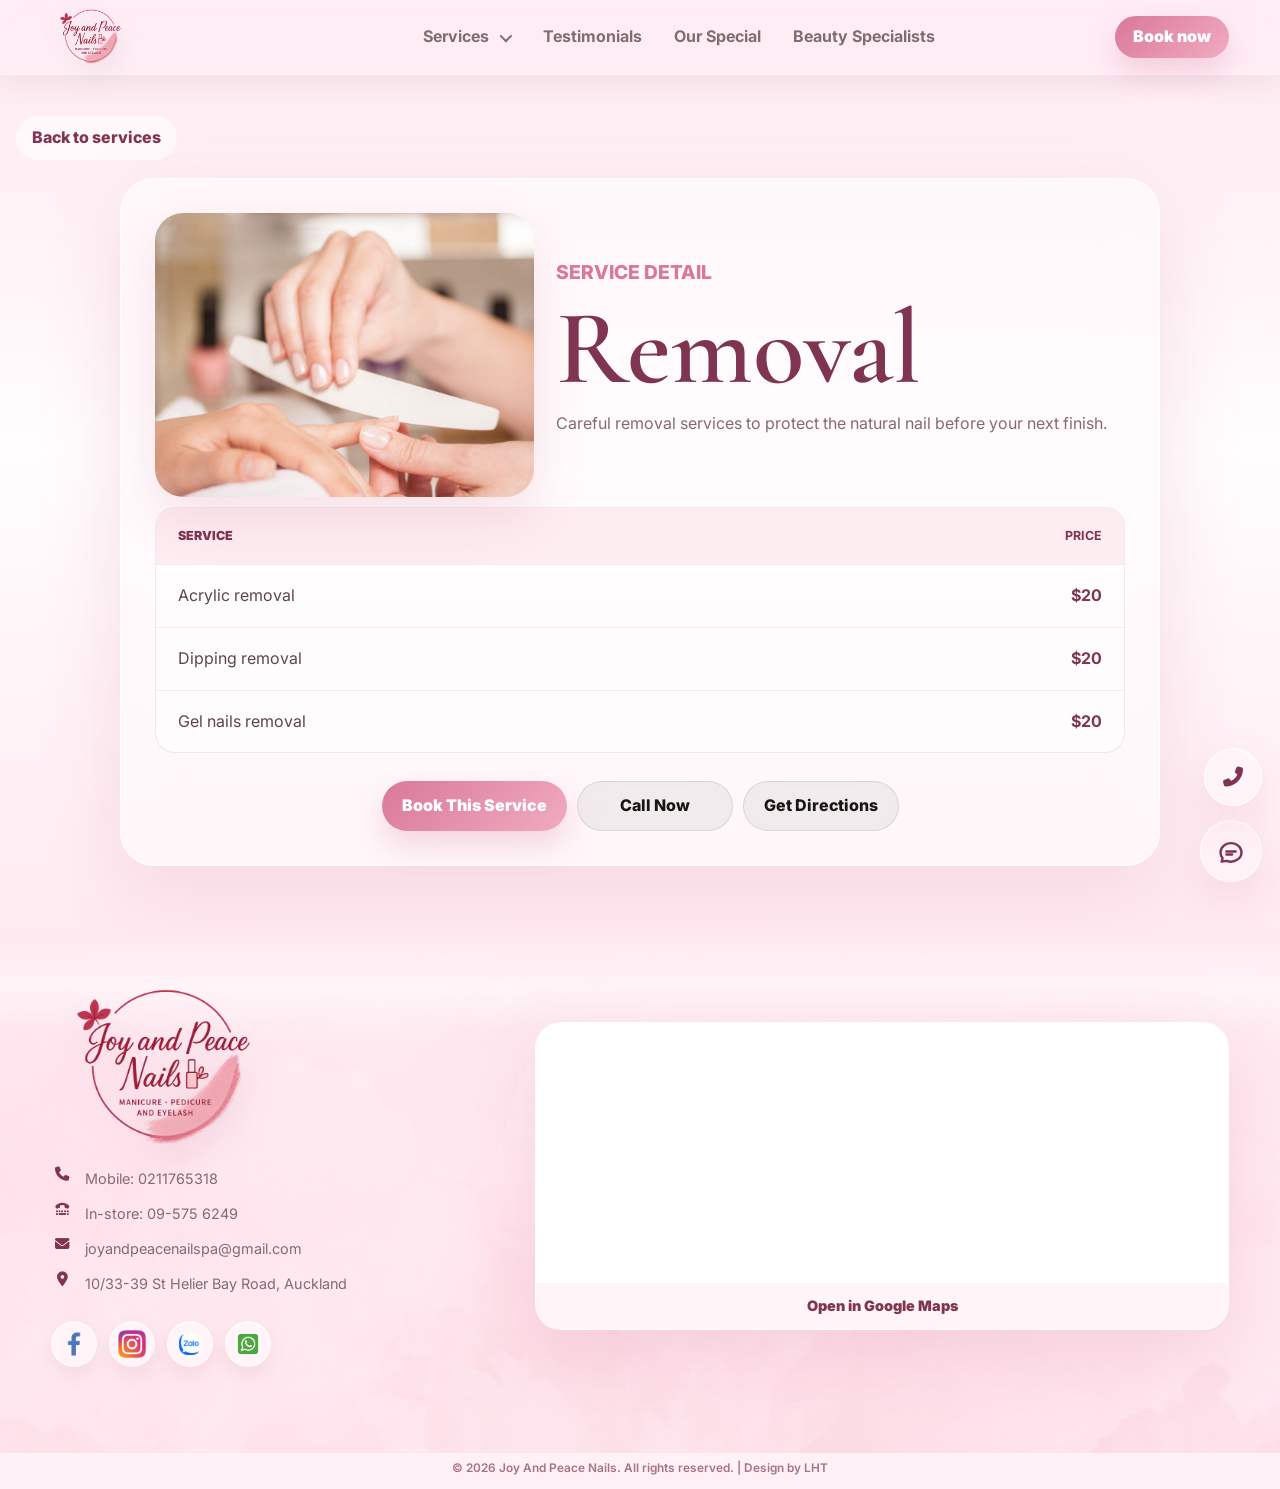
<file: services/nail-removal.html>
<!DOCTYPE html>
<html lang="en">
  <head>
    <meta charset="UTF-8" />
    <meta name="viewport" content="width=device-width, initial-scale=1.0" />
    <meta name="description" content="Joy And Peace Nails in St Heliers, Auckland. Nail artistry, lash care and waxing services." />
    <title>Removal | Joy And Peace Nails</title>
    <link rel="icon" href="../assets/images/favicon.ico" sizes="any" />
    <link rel="apple-touch-icon" href="../assets/images/joy-peace-logo.png" />
    <link rel="preconnect" href="https://images.unsplash.com" />
    <link rel="preconnect" href="https://fonts.googleapis.com" />
    <link rel="preconnect" href="https://fonts.gstatic.com" crossorigin />
    <link href="https://fonts.googleapis.com/css2?family=Allura&family=Cormorant+Garamond:wght@500;600;700&family=Inter:wght@400;500;600;700;800&family=Playfair+Display:wght@600;700&display=swap" rel="stylesheet" />
    <link rel="stylesheet" href="https://cdnjs.cloudflare.com/ajax/libs/font-awesome/6.5.2/css/all.min.css" />
    <link rel="stylesheet" href="../assets/css/main.css?v=1.8.3" />
  </head>
  <body>

    <header class="site-header" data-header>
      <a class="brand" href="../index.html#top" aria-label="Joy and Peace Nails home">
        <img class="brand-logo" src="../assets/images/joy-peace-logo.png" alt="Joy and Peace Nails" />
      </a>
      <button class="nav-toggle" type="button" aria-label="Open navigation" aria-expanded="false" data-nav-toggle>
        <i class="fa-solid fa-bars" aria-hidden="true"></i>
      </button>
      <nav class="main-nav" data-nav>
        <div class="nav-service" data-service-nav>
          <button class="nav-link service-trigger" type="button" aria-expanded="false" data-service-trigger>Services</button>
          <div class="service-dropdown" aria-label="Services menu" data-service-dropdown>
            <a href="../services/full-set-acrylic.html" data-service-nav-link="../services/full-set-acrylic.html"><span>Full Set Acrylic</span></a>
            <a href="../services/infill-acrylic.html" data-service-nav-link="../services/infill-acrylic.html"><span>Infill Acrylic</span></a>
            <a href="../services/dipping-powder.html" data-service-nav-link="../services/dipping-powder.html"><span>Dipping Powder (SNS)</span></a>
            <a href="../services/builder-gel.html" data-service-nav-link="../services/builder-gel.html"><span>Poly Gel &amp; Builder Gel</span></a>
            <a href="../services/manicure-pedicure.html" data-service-nav-link="../services/manicure-pedicure.html"><span>Manicure &amp; Pedicure</span></a>
            <a href="../services/nail-removal.html" data-service-nav-link="../services/nail-removal.html"><span>Removal</span></a>
            <a href="../services/eyelash-extensions.html" data-service-nav-link="../services/eyelash-extensions.html"><span>Eyelash Extensions</span></a>
            <a href="../services/eyelashes-lift.html" data-service-nav-link="../services/eyelashes-lift.html"><span>Tinting / Lifting / Perm</span></a>
            <a href="../services/waxing.html" data-service-nav-link="../services/waxing.html"><span>Waxing</span></a>
          </div>
        </div>
        <a href="../index.html#testimonials">Testimonials</a>
        <a href="../index.html#specialists">Our Special</a>
        <a href="../index.html#team">Beauty Specialists</a>
      </nav>
      <button class="header-cta" type="button" data-booking-open>Book now</button>
    </header>

    <main class="service-page" data-service-page>
      <a class="back-link" href="../index.html#services">Back to services</a>
      <article class="service-page-panel" data-service-page-panel style="display:block;opacity:1;transform:none;">
        <div class="service-page-hero">
          <img src="../assets/images/services/nail_removal.jpg" alt="Nail removal and manicure care" />
          <div><p class="eyebrow">Service detail</p><h1>Removal</h1><p>Careful removal services to protect the natural nail before your next finish.</p></div>
        </div>
        <div class="detail-table" aria-label="Removal price table">
          <div class="detail-row detail-head"><span>Service</span><strong>Price</strong></div>
          <div class="detail-row"><span>Acrylic removal</span><strong>$20</strong></div>
      <div class="detail-row"><span>Dipping removal</span><strong>$20</strong></div>
      <div class="detail-row"><span>Gel nails removal</span><strong>$20</strong></div>
        </div>
        <div class="detail-actions">
          <button class="button button-primary" type="button" data-booking-open="Removal">Book This Service</button>
          <a class="button button-glass dark" href="tel:+6495756249">Call Now</a>
          <a class="button button-glass dark" href="https://maps.app.goo.gl/6DC3jdGo32XKdhEe8" target="_blank" rel="noreferrer">Get Directions</a>
        </div>
      </article>
    </main>

    <footer class="site-footer">
      <div class="footer-info">
        <img class="footer-logo" src="../assets/images/joy-peace-logo.png" alt="Joy and Peace Nails" />
        <span class="footer-contact-line"><i class="fa-solid fa-phone" aria-hidden="true"></i><a href="tel:+64211765318">Mobile: 0211765318</a></span>
        <span class="footer-contact-line"><i class="fa-solid fa-tty" aria-hidden="true"></i><a href="tel:+6495756249">In-store: 09-575 6249</a></span>
        <span class="footer-contact-line"><i class="fa-solid fa-envelope" aria-hidden="true"></i><a href="mailto:joyandpeacenailspa@gmail.com">joyandpeacenailspa@gmail.com</a></span>
        <span class="footer-contact-line"><i class="fa-solid fa-location-dot" aria-hidden="true"></i><a href="https://maps.app.goo.gl/6DC3jdGo32XKdhEe8" target="_blank" rel="noreferrer">10/33-39 St Helier Bay Road, Auckland</a></span>
        <div class="footer-socials" aria-label="Social links">
          <a href="https://www.facebook.com/JoyandPeaceNails/?ref=PROFILE_EDIT_xav_ig_profile_page_web#" target="_blank" rel="noreferrer" aria-label="Facebook"><img src="../assets/images/facebook-icon.png" alt="" /></a>
          <a href="https://instagram.com/joy_and_peace_nails/" target="_blank" rel="noreferrer" aria-label="Instagram"><img src="../assets/images/instagram-icon.png" alt="" /></a>
          <a href="https://zalo.me/64211765318" target="_blank" rel="noreferrer" aria-label="Zalo"><img src="../assets/images/zalo-icon.png" alt="" /></a>
          <a href="https://wa.me/64211765318?text=Hi%2C%20I%20would%20like%20to%20book%20an%20appointment." target="_blank" rel="noreferrer" aria-label="WhatsApp"><img src="../assets/images/whatsapp-icon.png" alt="" /></a>
        </div>
      </div>
      <div class="footer-map" aria-label="Joy and Peace Nails location on Google Maps">
        <iframe title="Joy and Peace Nails location on Google Maps" loading="lazy" referrerpolicy="no-referrer-when-downgrade" src="https://www.google.com/maps?output=embed&q=10%2F33-39%20St%20Helier%20Bay%20Road%2C%20Auckland%2C%20New%20Zealand"></iframe>
        <a class="map-open-link" href="https://maps.app.goo.gl/6DC3jdGo32XKdhEe8" target="_blank" rel="noreferrer">Open in Google Maps</a>
      </div>
    </footer>
    <div class="footer-credit" aria-label="Site copyright">&copy; 2026 Joy And Peace Nails. All rights reserved. | Design by LHT</div>
    <div class="floating-chat" data-chat>
      <div class="chat-options" data-chat-options>
        <a class="chat-option" href="https://zalo.me/64211765318" target="_blank" rel="noreferrer" aria-label="Chat on Zalo"><span aria-hidden="true"><img src="../assets/images/zalo-icon.png" alt="" /></span><strong>Zalo</strong></a>
        <a class="chat-option" href="https://www.facebook.com/JoyandPeaceNails/?ref=PROFILE_EDIT_xav_ig_profile_page_web#" target="_blank" rel="noreferrer" aria-label="Open Facebook"><span aria-hidden="true"><img src="../assets/images/facebook-icon.png" alt="" /></span><strong>Messenger</strong></a>
        <a class="chat-option" href="https://instagram.com/joy_and_peace_nails/" target="_blank" rel="noreferrer" aria-label="Open Instagram"><span aria-hidden="true"><img src="../assets/images/instagram-icon.png" alt="" /></span><strong>Instagram</strong></a>
        <a class="chat-option" href="https://wa.me/64211765318?text=Hi%2C%20I%20would%20like%20to%20book%20an%20appointment." target="_blank" rel="noreferrer" aria-label="Chat on WhatsApp"><span aria-hidden="true"><img src="../assets/images/whatsapp-icon.png" alt="" /></span><strong>WhatsApp</strong></a>
      </div>
      <button class="chat-toggle" type="button" aria-label="Open chat options" aria-expanded="false" data-chat-toggle>
        <svg viewBox="0 0 24 24" aria-hidden="true"><path d="M4.8 18.2c-1.1-1.4-1.8-3.1-1.8-5 0-4.4 4-8 9-8s9 3.6 9 8-4 8-9 8c-1.3 0-2.6-.3-3.7-.7L4 21l.8-2.8Z" /><path d="M8 12.4h8M8 15h5" /></svg>
      </button>
    </div>
    <a class="floating-phone" href="tel:+6495756249" aria-label="Call Joy and Peace Nails"><i class="fa-solid fa-phone-flip" aria-hidden="true"></i></a>
    
    <div class="booking-modal" data-booking-modal aria-hidden="true">
      <div class="booking-backdrop" data-booking-close></div>
      <form class="booking-form" data-booking-form>
        <button class="booking-close" type="button" aria-label="Close booking form" data-booking-close>&times;</button>
        <label class="booking-website-field" aria-hidden="true" tabindex="-1">Website<input name="website" type="text" autocomplete="off" tabindex="-1" /></label>
        <p class="eyebrow">Appointment request</p>
        <h2>Book Your Visit</h2>
        <label class="booking-name">Full name<input name="name" type="text" autocomplete="name" required /></label>
        <label class="booking-phone">Phone<input name="phone" type="tel" autocomplete="tel" required /></label>
        <label class="booking-email"><span class="field-label">Email</span><input name="email" type="email" autocomplete="email" /></label>
        <fieldset class="booking-service-field booking-service-options" data-booking-service><legend>Services</legend><input type="hidden" name="service" value="" data-booking-service-output /><div class="booking-service-list"><label class="booking-service-option"><input type="checkbox" name="service_choice" value="Full Set Acrylic" data-booking-service-option /><span>Full Set Acrylic</span></label><label class="booking-service-option"><input type="checkbox" name="service_choice" value="Infill Acrylic" data-booking-service-option /><span>Infill Acrylic</span></label><label class="booking-service-option"><input type="checkbox" name="service_choice" value="Dipping Powder (SNS)" data-booking-service-option /><span>Dipping Powder (SNS)</span></label><label class="booking-service-option"><input type="checkbox" name="service_choice" value="Poly Gel &amp; Builder Gel" data-booking-service-option /><span>Poly Gel &amp; Builder Gel</span></label><label class="booking-service-option"><input type="checkbox" name="service_choice" value="Manicure &amp; Pedicure" data-booking-service-option /><span>Manicure &amp; Pedicure</span></label><label class="booking-service-option"><input type="checkbox" name="service_choice" value="Removal" data-booking-service-option /><span>Removal</span></label><label class="booking-service-option"><input type="checkbox" name="service_choice" value="Eyelash Extensions" data-booking-service-option /><span>Eyelash Extensions</span></label><label class="booking-service-option"><input type="checkbox" name="service_choice" value="Tinting / Lifting / Perm" data-booking-service-option /><span>Tinting / Lifting / Perm</span></label><label class="booking-service-option"><input type="checkbox" name="service_choice" value="Waxing" data-booking-service-option /><span>Waxing</span></label></div></fieldset>
        <label class="booking-specialist-field">Specialist <small>(optional)</small><span class="select-wrap"><select name="specialist" data-booking-specialist><option value="Any available specialist">Any available specialist</option><option value="Quyen Nguyen">Quyen Nguyen</option></select></span></label>
        <label class="booking-date">Preferred day<span class="select-wrap"><select name="day" data-booking-day required><option value="">Select an opening day</option><option value="Monday - 09:00-18:00">Monday - 09:00-18:00</option><option value="Tuesday - 09:00-18:00">Tuesday - 09:00-18:00</option><option value="Wednesday - 09:00-18:00">Wednesday - 09:00-18:00</option><option value="Thursday - 09:00-18:00">Thursday - 09:00-18:00</option><option value="Friday - 09:00-18:00">Friday - 09:00-18:00</option><option value="Saturday - 09:00-18:00">Saturday - 09:00-18:00</option><option value="Sunday - 10:00-17:00">Sunday - 10:00-17:00</option></select></span></label>
        <label class="booking-time">Preferred time<input name="time" type="text" placeholder="Example: 10:30 AM" required /></label>
        <label class="booking-notes">Notes<textarea name="notes" rows="3" placeholder="Tell us anything helpful"></textarea></label>
        <p class="booking-status" data-booking-status aria-live="polite"></p>
        <button class="button button-primary" type="submit">Send booking request</button>
      </form>
    </div>
    <script>window.JPN_CONTACT_EMAIL = "joyandpeacenailspa@gmail.com";</script>
    <script src="../assets/js/main.js?v=1.8.3"></script>
  </body>
</html>
</file>
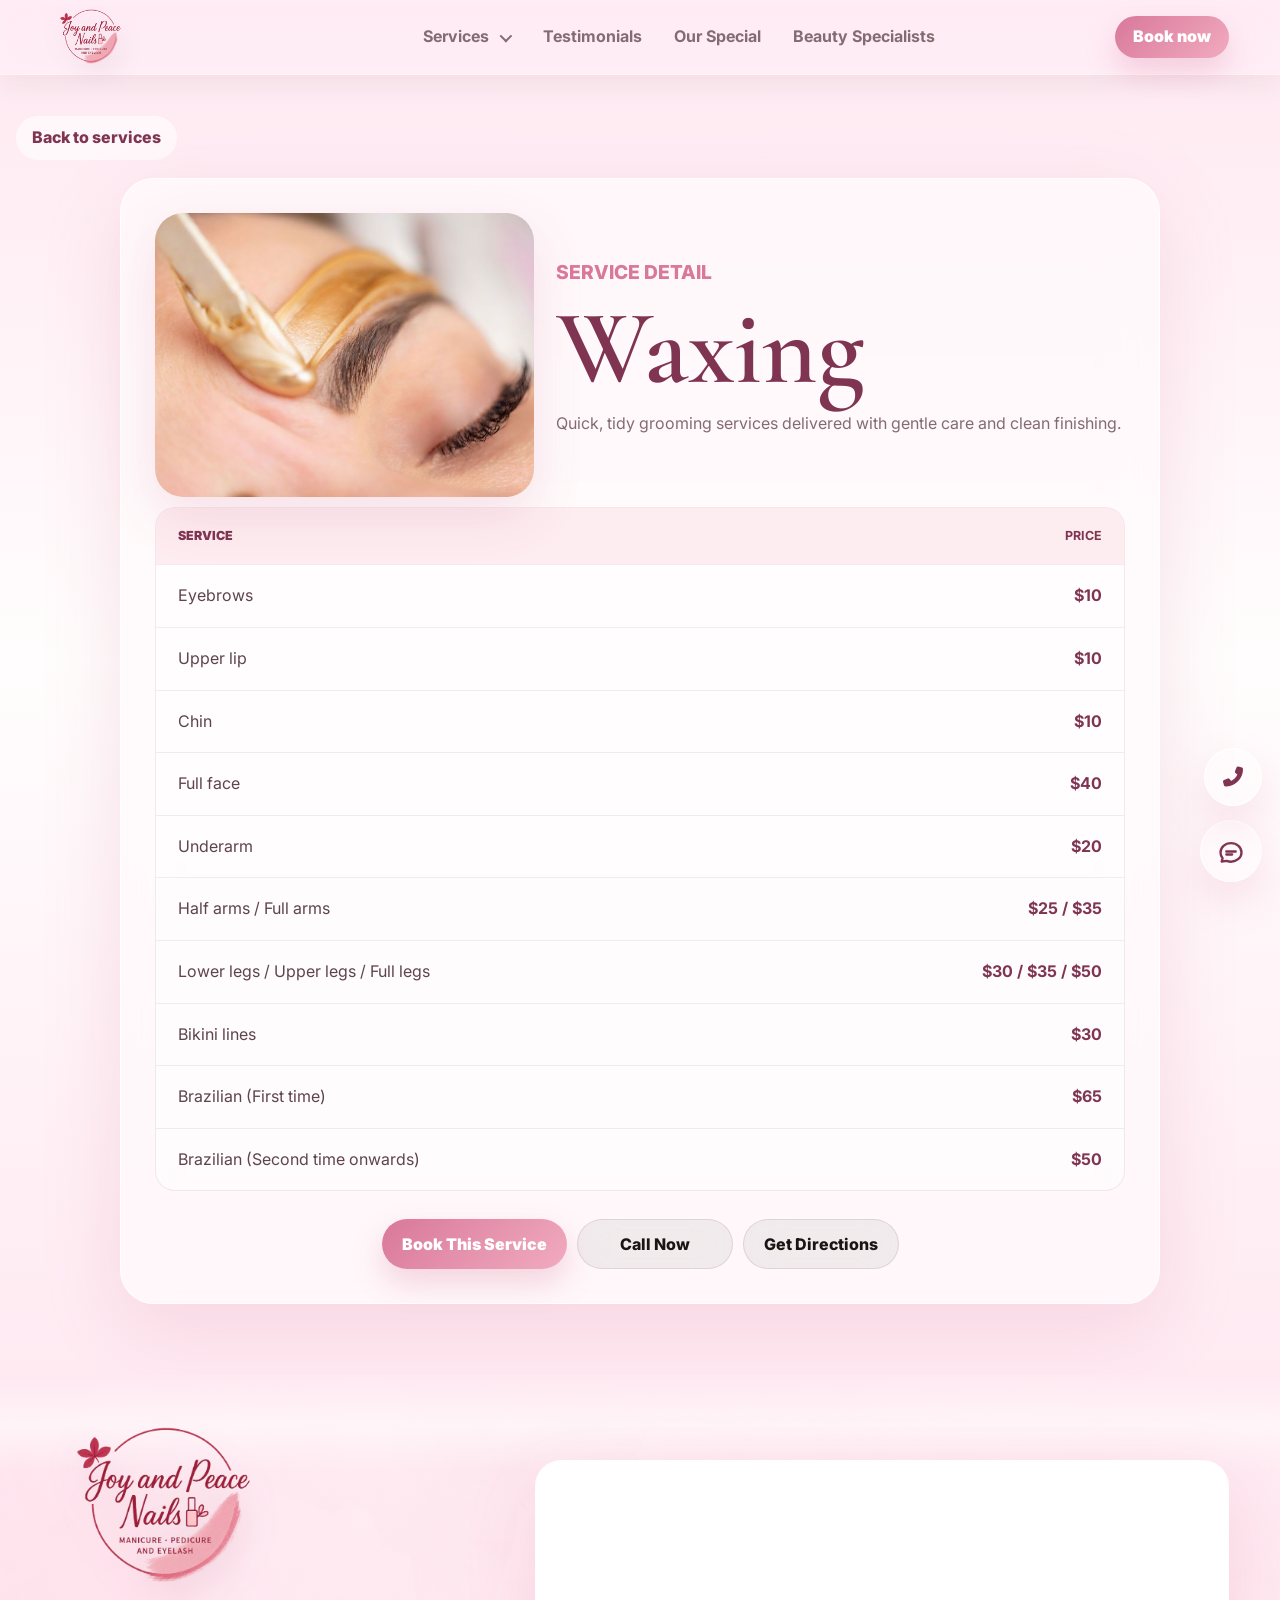
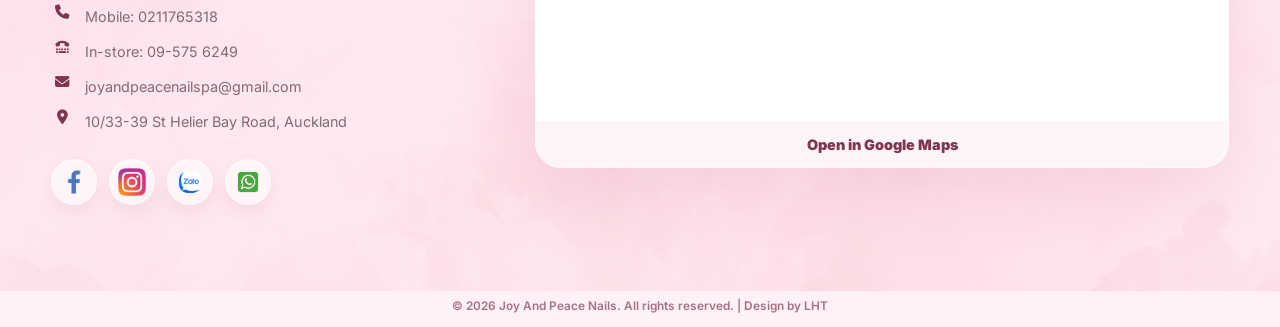
<file: services/waxing.html>
<!DOCTYPE html>
<html lang="en">
  <head>
    <meta charset="UTF-8" />
    <meta name="viewport" content="width=device-width, initial-scale=1.0" />
    <meta name="description" content="Joy And Peace Nails in St Heliers, Auckland. Nail artistry, lash care and waxing services." />
    <title>Waxing | Joy And Peace Nails</title>
    <link rel="icon" href="../assets/images/favicon.ico" sizes="any" />
    <link rel="apple-touch-icon" href="../assets/images/joy-peace-logo.png" />
    <link rel="preconnect" href="https://images.unsplash.com" />
    <link rel="preconnect" href="https://fonts.googleapis.com" />
    <link rel="preconnect" href="https://fonts.gstatic.com" crossorigin />
    <link href="https://fonts.googleapis.com/css2?family=Allura&family=Cormorant+Garamond:wght@500;600;700&family=Inter:wght@400;500;600;700;800&family=Playfair+Display:wght@600;700&display=swap" rel="stylesheet" />
    <link rel="stylesheet" href="https://cdnjs.cloudflare.com/ajax/libs/font-awesome/6.5.2/css/all.min.css" />
    <link rel="stylesheet" href="../assets/css/main.css?v=1.8.3" />
  </head>
  <body>

    <header class="site-header" data-header>
      <a class="brand" href="../index.html#top" aria-label="Joy and Peace Nails home">
        <img class="brand-logo" src="../assets/images/joy-peace-logo.png" alt="Joy and Peace Nails" />
      </a>
      <button class="nav-toggle" type="button" aria-label="Open navigation" aria-expanded="false" data-nav-toggle>
        <i class="fa-solid fa-bars" aria-hidden="true"></i>
      </button>
      <nav class="main-nav" data-nav>
        <div class="nav-service" data-service-nav>
          <button class="nav-link service-trigger" type="button" aria-expanded="false" data-service-trigger>Services</button>
          <div class="service-dropdown" aria-label="Services menu" data-service-dropdown>
            <a href="../services/full-set-acrylic.html" data-service-nav-link="../services/full-set-acrylic.html"><span>Full Set Acrylic</span></a>
            <a href="../services/infill-acrylic.html" data-service-nav-link="../services/infill-acrylic.html"><span>Infill Acrylic</span></a>
            <a href="../services/dipping-powder.html" data-service-nav-link="../services/dipping-powder.html"><span>Dipping Powder (SNS)</span></a>
            <a href="../services/builder-gel.html" data-service-nav-link="../services/builder-gel.html"><span>Poly Gel &amp; Builder Gel</span></a>
            <a href="../services/manicure-pedicure.html" data-service-nav-link="../services/manicure-pedicure.html"><span>Manicure &amp; Pedicure</span></a>
            <a href="../services/nail-removal.html" data-service-nav-link="../services/nail-removal.html"><span>Removal</span></a>
            <a href="../services/eyelash-extensions.html" data-service-nav-link="../services/eyelash-extensions.html"><span>Eyelash Extensions</span></a>
            <a href="../services/eyelashes-lift.html" data-service-nav-link="../services/eyelashes-lift.html"><span>Tinting / Lifting / Perm</span></a>
            <a href="../services/waxing.html" data-service-nav-link="../services/waxing.html"><span>Waxing</span></a>
          </div>
        </div>
        <a href="../index.html#testimonials">Testimonials</a>
        <a href="../index.html#specialists">Our Special</a>
        <a href="../index.html#team">Beauty Specialists</a>
      </nav>
      <button class="header-cta" type="button" data-booking-open>Book now</button>
    </header>

    <main class="service-page" data-service-page>
      <a class="back-link" href="../index.html#services">Back to services</a>
      <article class="service-page-panel" data-service-page-panel style="display:block;opacity:1;transform:none;">
        <div class="service-page-hero">
          <img src="../assets/images/services/wax.jpg" alt="Eyebrow waxing treatment" />
          <div><p class="eyebrow">Service detail</p><h1>Waxing</h1><p>Quick, tidy grooming services delivered with gentle care and clean finishing.</p></div>
        </div>
        <div class="detail-table" aria-label="Waxing price table">
          <div class="detail-row detail-head"><span>Service</span><strong>Price</strong></div>
          <div class="detail-row"><span>Eyebrows</span><strong>$10</strong></div>
      <div class="detail-row"><span>Upper lip</span><strong>$10</strong></div>
      <div class="detail-row"><span>Chin</span><strong>$10</strong></div>
      <div class="detail-row"><span>Full face</span><strong>$40</strong></div>
      <div class="detail-row"><span>Underarm</span><strong>$20</strong></div>
      <div class="detail-row"><span>Half arms / Full arms</span><strong>$25 / $35</strong></div>
      <div class="detail-row"><span>Lower legs / Upper legs / Full legs</span><strong>$30 / $35 / $50</strong></div>
      <div class="detail-row"><span>Bikini lines</span><strong>$30</strong></div>
      <div class="detail-row"><span>Brazilian (First time)</span><strong>$65</strong></div>
      <div class="detail-row"><span>Brazilian (Second time onwards)</span><strong>$50</strong></div>
        </div>
        <div class="detail-actions">
          <button class="button button-primary" type="button" data-booking-open="Waxing">Book This Service</button>
          <a class="button button-glass dark" href="tel:+6495756249">Call Now</a>
          <a class="button button-glass dark" href="https://maps.app.goo.gl/6DC3jdGo32XKdhEe8" target="_blank" rel="noreferrer">Get Directions</a>
        </div>
      </article>
    </main>

    <footer class="site-footer">
      <div class="footer-info">
        <img class="footer-logo" src="../assets/images/joy-peace-logo.png" alt="Joy and Peace Nails" />
        <span class="footer-contact-line"><i class="fa-solid fa-phone" aria-hidden="true"></i><a href="tel:+64211765318">Mobile: 0211765318</a></span>
        <span class="footer-contact-line"><i class="fa-solid fa-tty" aria-hidden="true"></i><a href="tel:+6495756249">In-store: 09-575 6249</a></span>
        <span class="footer-contact-line"><i class="fa-solid fa-envelope" aria-hidden="true"></i><a href="mailto:joyandpeacenailspa@gmail.com">joyandpeacenailspa@gmail.com</a></span>
        <span class="footer-contact-line"><i class="fa-solid fa-location-dot" aria-hidden="true"></i><a href="https://maps.app.goo.gl/6DC3jdGo32XKdhEe8" target="_blank" rel="noreferrer">10/33-39 St Helier Bay Road, Auckland</a></span>
        <div class="footer-socials" aria-label="Social links">
          <a href="https://www.facebook.com/JoyandPeaceNails/?ref=PROFILE_EDIT_xav_ig_profile_page_web#" target="_blank" rel="noreferrer" aria-label="Facebook"><img src="../assets/images/facebook-icon.png" alt="" /></a>
          <a href="https://instagram.com/joy_and_peace_nails/" target="_blank" rel="noreferrer" aria-label="Instagram"><img src="../assets/images/instagram-icon.png" alt="" /></a>
          <a href="https://zalo.me/64211765318" target="_blank" rel="noreferrer" aria-label="Zalo"><img src="../assets/images/zalo-icon.png" alt="" /></a>
          <a href="https://wa.me/64211765318?text=Hi%2C%20I%20would%20like%20to%20book%20an%20appointment." target="_blank" rel="noreferrer" aria-label="WhatsApp"><img src="../assets/images/whatsapp-icon.png" alt="" /></a>
        </div>
      </div>
      <div class="footer-map" aria-label="Joy and Peace Nails location on Google Maps">
        <iframe title="Joy and Peace Nails location on Google Maps" loading="lazy" referrerpolicy="no-referrer-when-downgrade" src="https://www.google.com/maps?output=embed&q=10%2F33-39%20St%20Helier%20Bay%20Road%2C%20Auckland%2C%20New%20Zealand"></iframe>
        <a class="map-open-link" href="https://maps.app.goo.gl/6DC3jdGo32XKdhEe8" target="_blank" rel="noreferrer">Open in Google Maps</a>
      </div>
    </footer>
    <div class="footer-credit" aria-label="Site copyright">&copy; 2026 Joy And Peace Nails. All rights reserved. | Design by LHT</div>
    <div class="floating-chat" data-chat>
      <div class="chat-options" data-chat-options>
        <a class="chat-option" href="https://zalo.me/64211765318" target="_blank" rel="noreferrer" aria-label="Chat on Zalo"><span aria-hidden="true"><img src="../assets/images/zalo-icon.png" alt="" /></span><strong>Zalo</strong></a>
        <a class="chat-option" href="https://www.facebook.com/JoyandPeaceNails/?ref=PROFILE_EDIT_xav_ig_profile_page_web#" target="_blank" rel="noreferrer" aria-label="Open Facebook"><span aria-hidden="true"><img src="../assets/images/facebook-icon.png" alt="" /></span><strong>Messenger</strong></a>
        <a class="chat-option" href="https://instagram.com/joy_and_peace_nails/" target="_blank" rel="noreferrer" aria-label="Open Instagram"><span aria-hidden="true"><img src="../assets/images/instagram-icon.png" alt="" /></span><strong>Instagram</strong></a>
        <a class="chat-option" href="https://wa.me/64211765318?text=Hi%2C%20I%20would%20like%20to%20book%20an%20appointment." target="_blank" rel="noreferrer" aria-label="Chat on WhatsApp"><span aria-hidden="true"><img src="../assets/images/whatsapp-icon.png" alt="" /></span><strong>WhatsApp</strong></a>
      </div>
      <button class="chat-toggle" type="button" aria-label="Open chat options" aria-expanded="false" data-chat-toggle>
        <svg viewBox="0 0 24 24" aria-hidden="true"><path d="M4.8 18.2c-1.1-1.4-1.8-3.1-1.8-5 0-4.4 4-8 9-8s9 3.6 9 8-4 8-9 8c-1.3 0-2.6-.3-3.7-.7L4 21l.8-2.8Z" /><path d="M8 12.4h8M8 15h5" /></svg>
      </button>
    </div>
    <a class="floating-phone" href="tel:+6495756249" aria-label="Call Joy and Peace Nails"><i class="fa-solid fa-phone-flip" aria-hidden="true"></i></a>
    
    <div class="booking-modal" data-booking-modal aria-hidden="true">
      <div class="booking-backdrop" data-booking-close></div>
      <form class="booking-form" data-booking-form>
        <button class="booking-close" type="button" aria-label="Close booking form" data-booking-close>&times;</button>
        <label class="booking-website-field" aria-hidden="true" tabindex="-1">Website<input name="website" type="text" autocomplete="off" tabindex="-1" /></label>
        <p class="eyebrow">Appointment request</p>
        <h2>Book Your Visit</h2>
        <label class="booking-name">Full name<input name="name" type="text" autocomplete="name" required /></label>
        <label class="booking-phone">Phone<input name="phone" type="tel" autocomplete="tel" required /></label>
        <label class="booking-email"><span class="field-label">Email</span><input name="email" type="email" autocomplete="email" /></label>
        <fieldset class="booking-service-field booking-service-options" data-booking-service><legend>Services</legend><input type="hidden" name="service" value="" data-booking-service-output /><div class="booking-service-list"><label class="booking-service-option"><input type="checkbox" name="service_choice" value="Full Set Acrylic" data-booking-service-option /><span>Full Set Acrylic</span></label><label class="booking-service-option"><input type="checkbox" name="service_choice" value="Infill Acrylic" data-booking-service-option /><span>Infill Acrylic</span></label><label class="booking-service-option"><input type="checkbox" name="service_choice" value="Dipping Powder (SNS)" data-booking-service-option /><span>Dipping Powder (SNS)</span></label><label class="booking-service-option"><input type="checkbox" name="service_choice" value="Poly Gel &amp; Builder Gel" data-booking-service-option /><span>Poly Gel &amp; Builder Gel</span></label><label class="booking-service-option"><input type="checkbox" name="service_choice" value="Manicure &amp; Pedicure" data-booking-service-option /><span>Manicure &amp; Pedicure</span></label><label class="booking-service-option"><input type="checkbox" name="service_choice" value="Removal" data-booking-service-option /><span>Removal</span></label><label class="booking-service-option"><input type="checkbox" name="service_choice" value="Eyelash Extensions" data-booking-service-option /><span>Eyelash Extensions</span></label><label class="booking-service-option"><input type="checkbox" name="service_choice" value="Tinting / Lifting / Perm" data-booking-service-option /><span>Tinting / Lifting / Perm</span></label><label class="booking-service-option"><input type="checkbox" name="service_choice" value="Waxing" data-booking-service-option /><span>Waxing</span></label></div></fieldset>
        <label class="booking-specialist-field">Specialist <small>(optional)</small><span class="select-wrap"><select name="specialist" data-booking-specialist><option value="Any available specialist">Any available specialist</option><option value="Quyen Nguyen">Quyen Nguyen</option></select></span></label>
        <label class="booking-date">Preferred day<span class="select-wrap"><select name="day" data-booking-day required><option value="">Select an opening day</option><option value="Monday - 09:00-18:00">Monday - 09:00-18:00</option><option value="Tuesday - 09:00-18:00">Tuesday - 09:00-18:00</option><option value="Wednesday - 09:00-18:00">Wednesday - 09:00-18:00</option><option value="Thursday - 09:00-18:00">Thursday - 09:00-18:00</option><option value="Friday - 09:00-18:00">Friday - 09:00-18:00</option><option value="Saturday - 09:00-18:00">Saturday - 09:00-18:00</option><option value="Sunday - 10:00-17:00">Sunday - 10:00-17:00</option></select></span></label>
        <label class="booking-time">Preferred time<input name="time" type="text" placeholder="Example: 10:30 AM" required /></label>
        <label class="booking-notes">Notes<textarea name="notes" rows="3" placeholder="Tell us anything helpful"></textarea></label>
        <p class="booking-status" data-booking-status aria-live="polite"></p>
        <button class="button button-primary" type="submit">Send booking request</button>
      </form>
    </div>
    <script>window.JPN_CONTACT_EMAIL = "joyandpeacenailspa@gmail.com";</script>
    <script src="../assets/js/main.js?v=1.8.3"></script>
  </body>
</html>
</file>
<file: assets/css/main.css>
:root {
  --ink: #181512;
  --muted: #846b72;
  --paper: #fff4f8;
  --ivory: #fffdf9;
  --blush: #f8c9d7;
  --rose: #d9789a;
  --sage: #8fae9b;
  --champagne: #e8c98c;
  --glass: rgba(255, 255, 255, 0.56);
  --line: rgba(145, 83, 103, 0.14);
  --shadow: 0 24px 80px rgba(196, 96, 128, 0.16);
  --radius: 28px;
}

* {
  box-sizing: border-box;
}

html {
  scroll-behavior: smooth;
  scrollbar-color: rgba(217, 120, 154, 0.62) rgba(255, 238, 245, 0.72);
  scrollbar-width: thin;
}

::-webkit-scrollbar {
  width: 12px;
  height: 12px;
}

::-webkit-scrollbar-track {
  background: rgba(255, 238, 245, 0.72);
}

::-webkit-scrollbar-thumb {
  border: 3px solid rgba(255, 238, 245, 0.72);
  border-radius: 999px;
  background: linear-gradient(180deg, rgba(217, 120, 154, 0.74), rgba(248, 201, 215, 0.86));
}

::-webkit-scrollbar-thumb:hover {
  background: linear-gradient(180deg, rgba(201, 95, 125, 0.86), rgba(239, 182, 197, 0.95));
}

body {
  margin: 0;
  overflow-x: hidden;
  background:
    linear-gradient(rgba(255, 246, 250, 0.58), rgba(255, 246, 250, 0.7)),
    url("../images/pink-watercolor-bg.png") top center / cover fixed,
    linear-gradient(180deg, #fff4f8 0%, #ffe8f0 52%, #fff8fb 100%);
  color: var(--ink);
  font-family: Inter, system-ui, -apple-system, BlinkMacSystemFont, "Segoe UI", sans-serif;
  line-height: 1.6;
}

img {
  display: block;
  width: 100%;
}

a {
  color: inherit;
  text-decoration: none;
}

.site-header {
  position: fixed;
  top: 12px;
  left: 12px;
  right: 12px;
  z-index: 20;
  display: grid;
  grid-template-columns: 1fr auto;
  align-items: center;
  gap: 12px;
  padding: 10px;
  border: 1px solid rgba(255, 255, 255, 0.72);
  border-radius: 24px;
  background: rgba(255, 255, 255, 0.54);
  box-shadow: 0 18px 50px rgba(49, 31, 25, 0.12);
  backdrop-filter: blur(22px) saturate(1.3);
  -webkit-backdrop-filter: blur(22px) saturate(1.3);
  transition: transform 280ms ease, background 280ms ease, box-shadow 280ms ease;
}

.site-header.is-scrolled {
  background: rgba(255, 255, 255, 0.72);
  box-shadow: 0 14px 42px rgba(49, 31, 25, 0.16);
}

.brand {
  display: inline-flex;
  align-items: center;
  min-width: 0;
}

.brand-logo {
  width: clamp(132px, 40vw, 188px);
  height: 52px;
  object-fit: contain;
  object-position: left center;
  filter: drop-shadow(0 8px 14px rgba(24, 21, 18, 0.12));
}

.nav-toggle {
  display: inline-grid;
  width: 44px;
  height: 44px;
  place-items: center;
  gap: 4px;
  border: 0;
  border-radius: 16px;
  background: rgba(24, 21, 18, 0.08);
  cursor: pointer;
}

.nav-toggle i {
  color: #7f3551;
  font-size: 1.22rem;
  transition: transform 260ms ease, color 260ms ease;
}

.nav-toggle[aria-expanded="true"] i {
  transform: rotate(90deg);
  color: var(--rose);
}

.main-nav,
.header-cta {
  display: none;
}

button.header-cta,
button.button {
  border: 0;
  font: inherit;
  cursor: pointer;
}

.main-nav.is-open {
  display: grid;
  grid-column: 1 / -1;
  gap: 6px;
  padding: 8px;
  border-radius: 18px;
  background: rgba(255, 255, 255, 0.52);
}

.main-nav a,
.nav-link {
  display: flex;
  width: 100%;
  align-items: center;
  padding: 12px 14px;
  border: 0;
  border-radius: 14px;
  background: transparent;
  color: var(--muted);
  font: inherit;
  font-weight: 700;
  cursor: pointer;
}

.main-nav a:hover,
.main-nav a:focus-visible,
.nav-link:hover,
.nav-link:focus-visible,
.nav-service.is-open > .nav-link {
  background: rgba(201, 95, 125, 0.12);
  color: var(--ink);
}

.nav-service {
  position: relative;
}

.service-trigger::after {
  width: 7px;
  height: 7px;
  margin-left: auto;
  border-right: 2px solid currentColor;
  border-bottom: 2px solid currentColor;
  transform: rotate(45deg) translateY(-2px);
  transition: transform 220ms ease;
  content: "";
}

.nav-service.is-open .service-trigger::after {
  transform: rotate(225deg) translate(-2px, -1px);
}

.service-dropdown {
  display: none;
}

.nav-service.is-open .service-dropdown {
  display: grid;
  gap: 4px;
  padding: 6px 0 4px 14px;
}

.service-dropdown button {
  display: flex;
  width: 100%;
  align-items: center;
  justify-content: space-between;
  min-height: 44px;
  padding: 10px 12px;
  border: 0;
  border-radius: 14px;
  background: transparent;
  color: var(--muted);
  font: inherit;
  font-size: 0.94rem;
  font-weight: 700;
  text-align: left;
  cursor: pointer;
  transition: background 220ms ease, color 220ms ease, transform 220ms ease;
}

.service-dropdown button:hover,
.service-dropdown button:focus-visible,
.service-dropdown button.is-active {
  background: rgba(216, 189, 130, 0.2);
  color: var(--ink);
}

.hero {
  position: relative;
  display: grid;
  min-height: 92svh;
  padding: 112px 16px 24px;
  overflow: hidden;
  isolation: isolate;
}

.hero-media,
.hero-overlay {
  position: absolute;
  inset: 0;
  z-index: -2;
}

.hero-media img {
  height: 100%;
  object-fit: cover;
  object-position: 49% center;
}

.hero-overlay {
  z-index: -1;
  background:
    linear-gradient(180deg, rgba(251, 248, 243, 0.34) 0%, rgba(251, 248, 243, 0.76) 58%, #fbf8f3 100%),
    linear-gradient(90deg, rgba(24, 21, 18, 0.28), transparent 58%);
}

.hero-content {
  align-self: end;
  position: relative;
  max-width: 680px;
  padding: 28px;
  border: 1px solid rgba(255, 255, 255, 0.66);
  border-radius: var(--radius);
  background: rgba(255, 255, 255, 0.44);
  box-shadow: var(--shadow);
  backdrop-filter: blur(28px) saturate(1.25);
  -webkit-backdrop-filter: blur(28px) saturate(1.25);
}

.hero-socials {
  position: absolute;
  top: 18px;
  right: 18px;
  display: flex;
  gap: 10px;
}

.hero-socials a {
  display: grid;
  width: 40px;
  height: 40px;
  place-items: center;
  border-radius: 999px;
  background: rgba(255, 255, 255, 0.36);
  box-shadow: inset 0 1px 0 rgba(255, 255, 255, 0.72);
  backdrop-filter: blur(16px) saturate(1.2);
  -webkit-backdrop-filter: blur(16px) saturate(1.2);
  transition: transform 260ms ease, background 260ms ease;
}

.hero-socials a:hover,
.hero-socials a:focus-visible {
  background: rgba(255, 255, 255, 0.72);
  transform: translateY(-2px);
}

.hero-socials img {
  width: 22px;
  height: 22px;
  object-fit: contain;
}

.hero-socials a[aria-label="Zalo"] img {
  width: 30px;
  height: 30px;
}

.eyebrow,
.section-kicker {
  margin: 0 0 12px;
  color: var(--rose);
  font-size: 1.2rem;
  font-weight: 800;
  letter-spacing: 0;
  text-transform: uppercase;
}

h1,
h2,
h3,
p {
  margin-top: 0;
}

h1,
h2 {
  font-family: "Playfair Display", Georgia, serif;
  line-height: 0.98;
}

h1 {
  max-width: 10ch;
  margin-bottom: 18px;
  font-size: clamp(3.25rem, 17vw, 5.4rem);
}

h2 {
  margin-bottom: 18px;
  font-size: clamp(2.4rem, 14vw, 5.6rem);
}

h3 {
  margin-bottom: 8px;
  font-size: 1.18rem;
  line-height: 1.2;
}

.hero-copy {
  max-width: 34rem;
  margin-bottom: 24px;
  color: #3b332d;
  font-size: 1.04rem;
}

.hero-actions,
.contact-actions {
  display: grid;
  gap: 10px;
}

.button {
  display: inline-flex;
  min-height: 50px;
  align-items: center;
  justify-content: center;
  padding: 0 20px;
  border-radius: 999px;
  font-weight: 800;
  transition: transform 340ms ease, box-shadow 340ms ease, background 340ms ease;
}

.button:hover,
.button:focus-visible {
  transform: translateY(-2px);
}

.button-primary {
  background: linear-gradient(135deg, var(--ink), #4a322c);
  color: #fff;
  box-shadow: 0 14px 30px rgba(24, 21, 18, 0.22);
}

.button-glass {
  border: 1px solid rgba(255, 255, 255, 0.7);
  background: rgba(255, 255, 255, 0.44);
  color: var(--ink);
  backdrop-filter: blur(18px);
  -webkit-backdrop-filter: blur(18px);
}

.button-glass.dark {
  border-color: rgba(24, 21, 18, 0.1);
  background: rgba(24, 21, 18, 0.06);
}

.hero-card {
  display: grid;
  gap: 14px;
  align-self: end;
  margin-top: 14px;
  padding: 18px;
  border: 1px solid rgba(255, 255, 255, 0.66);
  border-radius: 24px;
  background: rgba(255, 255, 255, 0.5);
  box-shadow: var(--shadow);
  backdrop-filter: blur(24px) saturate(1.25);
  -webkit-backdrop-filter: blur(24px) saturate(1.25);
}

.hero-card div {
  display: grid;
  gap: 2px;
}

.meta-label {
  color: var(--muted);
  font-size: 0.72rem;
  font-weight: 800;
  text-transform: uppercase;
}

.section-pad {
  padding: 72px 16px;
}

.intro,
.services,
.testimonials,
.service-detail,
.specialists,
.contact {
  max-width: 1160px;
  margin: 0 auto;
}

.intro-grid {
  display: grid;
  gap: 18px;
}

.intro-copy p,
.experience-copy p,
.contact-card p {
  color: var(--muted);
}

.testimonials {
  max-width: none;
  padding-right: max(16px, calc((100vw - 1160px) / 2));
  padding-left: max(16px, calc((100vw - 1160px) / 2));
}

.testimonials.section-pad {
  padding-top: clamp(50px, 8vw, 78px);
  padding-bottom: clamp(50px, 8vw, 78px);
}

.testimonials .section-heading {
  margin-bottom: 24px;
  text-align: center;
}

.testimonial-grid {
  display: grid;
  gap: 16px;
}

.testimonial-grid article {
  display: grid;
  gap: 14px;
  padding: clamp(20px, 4vw, 30px);
  border: 1px solid rgba(255, 255, 255, 0.78);
  border-radius: 28px;
  background: rgba(255, 255, 255, 0.32);
  box-shadow: 0 20px 58px rgba(196, 96, 128, 0.12);
  backdrop-filter: blur(22px) saturate(1.2);
  -webkit-backdrop-filter: blur(22px) saturate(1.2);
}

.testimonial-grid i {
  color: #b97824;
  font-size: 1.5rem;
}

.testimonial-grid p {
  margin-bottom: 0;
  color: #3e3135;
  font-size: 1.02rem;
}

.testimonial-grid strong {
  color: #7f3551;
}

.stat-strip {
  display: grid;
  gap: 10px;
}

.stat-strip div,
.menu-card,
.contact-card {
  border: 1px solid rgba(255, 255, 255, 0.7);
  background: rgba(255, 255, 255, 0.46);
  box-shadow: var(--shadow);
  backdrop-filter: blur(22px) saturate(1.18);
  -webkit-backdrop-filter: blur(22px) saturate(1.18);
}

.stat-strip div {
  padding: 18px;
  border-radius: 22px;
}

.stat-strip strong {
  display: block;
  color: var(--rose);
  font-size: 2rem;
  line-height: 1;
}

.stat-strip span {
  color: var(--muted);
  font-weight: 700;
}

.section-heading {
  max-width: 780px;
  margin-bottom: 26px;
}

.service-grid {
  display: grid;
  gap: 16px;
}

.service-card {
  overflow: hidden;
  border: 0;
  padding: 0;
  color: inherit;
  font: inherit;
  text-align: left;
  border: 1px solid rgba(255, 255, 255, 0.72);
  border-radius: var(--radius);
  background: rgba(255, 255, 255, 0.48);
  box-shadow: var(--shadow);
  backdrop-filter: blur(20px);
  -webkit-backdrop-filter: blur(20px);
  cursor: pointer;
  transition: transform 420ms ease, border-color 420ms ease, box-shadow 420ms ease;
}

.service-card:hover,
.service-card:focus-visible,
.service-card.is-active {
  border-color: rgba(216, 189, 130, 0.72);
  box-shadow: 0 24px 80px rgba(82, 54, 44, 0.2), 0 0 0 1px rgba(216, 189, 130, 0.22);
  transform: translateY(-3px);
}

.service-card img {
  aspect-ratio: 4 / 3;
  object-fit: cover;
  transition: transform 900ms ease;
}

.service-card:hover img {
  transform: scale(1.045);
}

.service-card div {
  padding: 20px;
}

.service-card span {
  color: var(--sage);
  font-size: 0.76rem;
  font-weight: 900;
}

.service-card p {
  margin-bottom: 0;
  color: var(--muted);
}

.experience-panel {
  display: grid;
  gap: 20px;
  padding: 10px;
  border: 1px solid rgba(255, 255, 255, 0.72);
  border-radius: 34px;
  background:
    linear-gradient(135deg, rgba(255, 255, 255, 0.5), rgba(255, 255, 255, 0.2)),
    rgba(143, 174, 155, 0.16);
  box-shadow: var(--shadow);
  backdrop-filter: blur(24px);
  -webkit-backdrop-filter: blur(24px);
}

.experience-image {
  overflow: hidden;
  border-radius: 26px;
}

.experience-image img {
  aspect-ratio: 1 / 1;
  height: 100%;
  object-fit: cover;
}

.experience-copy {
  padding: 12px 10px 18px;
}

.feature-list {
  display: grid;
  gap: 10px;
  padding: 0;
  margin: 22px 0 0;
  list-style: none;
}

.feature-list li {
  position: relative;
  padding-left: 28px;
  color: #3d352f;
  font-weight: 700;
}

.feature-list li::before {
  position: absolute;
  left: 0;
  top: 0.68em;
  width: 14px;
  height: 2px;
  border-radius: 999px;
  background: var(--champagne);
  content: "";
}

.service-detail-shell {
  display: grid;
  gap: 16px;
}

.service-tabs {
  display: flex;
  gap: 10px;
  overflow-x: auto;
  padding: 4px 2px 14px;
  scrollbar-width: thin;
}

.service-tabs button {
  flex: 0 0 auto;
  min-height: 46px;
  padding: 0 16px;
  border: 1px solid rgba(24, 21, 18, 0.09);
  border-radius: 999px;
  background: rgba(255, 255, 255, 0.5);
  color: var(--muted);
  font: inherit;
  font-weight: 800;
  cursor: pointer;
  transition: background 220ms ease, border-color 220ms ease, color 220ms ease, transform 220ms ease;
}

.service-tabs button:hover,
.service-tabs button:focus-visible,
.service-tabs button.is-active {
  border-color: rgba(216, 189, 130, 0.72);
  background: rgba(216, 189, 130, 0.2);
  color: var(--ink);
  transform: translateY(-1px);
}

.price-panel {
  padding: 24px;
  border: 1px solid rgba(255, 255, 255, 0.7);
  border-radius: 34px;
  background: rgba(255, 255, 255, 0.5);
  box-shadow: var(--shadow);
  backdrop-filter: blur(24px) saturate(1.16);
  -webkit-backdrop-filter: blur(24px) saturate(1.16);
  opacity: 1;
  transform: translateY(0);
  transition: opacity 260ms ease, transform 260ms ease;
}

.price-panel.is-changing {
  opacity: 0;
  transform: translateY(14px);
}

.price-inner {
  display: grid;
  gap: 22px;
  opacity: 1;
  transform: translateY(0);
  transition: opacity 260ms ease, transform 260ms ease;
}

.price-title {
  max-width: 720px;
  margin: 0 auto;
  text-align: center;
}

.price-title h3 {
  margin-bottom: 10px;
  font-family: "Playfair Display", Georgia, serif;
  font-size: clamp(2.3rem, 12vw, 4.8rem);
  line-height: 1;
}

.price-title p {
  margin-bottom: 0;
  color: var(--muted);
}

.price-table {
  overflow: hidden;
  border: 1px solid var(--line);
  border-radius: 22px;
  background: rgba(255, 255, 255, 0.42);
}

.price-row {
  display: flex;
  align-items: center;
  justify-content: space-between;
  gap: 18px;
  padding: 15px 16px;
  border-top: 1px solid rgba(24, 21, 18, 0.08);
  color: var(--muted);
  transition: background 200ms ease, color 200ms ease;
}

.price-row:first-child {
  border-top: 0;
  background: rgba(216, 189, 130, 0.16);
  color: var(--ink);
  font-size: 0.76rem;
  font-weight: 900;
  text-transform: uppercase;
}

.price-row:not(:first-child):hover {
  background: rgba(255, 255, 255, 0.72);
  color: var(--ink);
}

.price-row strong {
  color: var(--ink);
  white-space: nowrap;
}

.price-row span {
  min-width: 0;
}

.price-actions {
  display: grid;
  gap: 10px;
}

.gallery-grid {
  display: grid;
  gap: 14px;
}

.gallery-grid img {
  min-height: 240px;
  border-radius: var(--radius);
  object-fit: cover;
  box-shadow: var(--shadow);
}

.specialists {
  max-width: none;
  padding-right: max(16px, calc((100vw - 1160px) / 2));
  padding-left: max(16px, calc((100vw - 1160px) / 2));
}

.benefit-list {
  display: grid;
  gap: 16px;
  max-width: 900px;
  margin: 0 auto 34px;
}

.benefit-list article {
  display: grid;
  grid-template-columns: 54px 1fr;
  gap: 16px;
  align-items: start;
  padding: 18px;
  border: 1px solid rgba(255, 255, 255, 0.76);
  border-radius: 24px;
  background: rgba(255, 255, 255, 0.32);
  box-shadow: 0 18px 52px rgba(196, 96, 128, 0.12);
  backdrop-filter: blur(20px) saturate(1.2);
  -webkit-backdrop-filter: blur(20px) saturate(1.2);
}

.benefit-list i {
  display: grid;
  width: 54px;
  height: 54px;
  place-items: center;
  border-radius: 18px;
  background: rgba(217, 120, 154, 0.12);
  color: #7f3551;
  font-size: 1.35rem;
}

.benefit-list h3,
.specialist-card h3 {
  color: #7f3551;
}

.benefit-list p,
.specialist-card p {
  margin-bottom: 0;
  color: var(--muted);
}

.specialist-grid {
  display: grid;
  gap: 16px;
}

.specialist-card {
  position: relative;
  overflow: hidden;
  border: 1px solid rgba(255, 255, 255, 0.76);
  border-radius: 28px;
  background: rgba(255, 255, 255, 0.34);
  box-shadow: 0 22px 64px rgba(196, 96, 128, 0.14);
  backdrop-filter: blur(22px) saturate(1.2);
  -webkit-backdrop-filter: blur(22px) saturate(1.2);
}

.specialist-card img {
  aspect-ratio: 4 / 3;
  object-fit: cover;
}

.specialist-card h3,
.specialist-card p {
  padding: 0 20px;
}

.specialist-card h3 {
  margin-top: 18px;
}

.specialist-card p {
  padding-bottom: 20px;
}

.contact-card {
  display: grid;
  gap: 22px;
  padding: 28px;
  border-radius: 34px;
}

.contact-card h2 {
  font-size: clamp(2.3rem, 11vw, 4.8rem);
}

.site-footer {
  display: grid;
  gap: 6px;
  padding: 34px 16px 46px;
  color: var(--muted);
  font-size: 0.9rem;
  text-align: center;
}

.site-footer span:first-child {
  color: var(--ink);
  font-weight: 900;
}

.floating-chat {
  position: fixed;
  right: 18px;
  bottom: 18px;
  z-index: 30;
  display: grid;
  justify-items: end;
  gap: 12px;
}

.floating-phone {
  position: fixed;
  right: 18px;
  bottom: 94px;
  z-index: 31;
  display: grid;
  width: 58px;
  height: 58px;
  place-items: center;
  border: 1px solid rgba(255, 255, 255, 0.84);
  border-radius: 999px;
  background: rgba(255, 255, 255, 0.34);
  color: #7f3551;
  box-shadow: 0 18px 40px rgba(217, 120, 154, 0.18), inset 0 1px 0 rgba(255, 255, 255, 0.72);
  backdrop-filter: blur(22px) saturate(1.25);
  -webkit-backdrop-filter: blur(22px) saturate(1.25);
  transition: transform 360ms ease, box-shadow 360ms ease, background 360ms ease;
}

.floating-phone:hover,
.floating-phone:focus-visible {
  background: rgba(255, 255, 255, 0.72);
  transform: translateY(-2px);
  box-shadow: 0 22px 48px rgba(201, 95, 125, 0.24), inset 0 1px 0 rgba(255, 255, 255, 0.86);
}

.floating-phone i {
  font-size: 1.25rem;
}

.chat-toggle {
  display: grid;
  width: 62px;
  height: 62px;
  place-items: center;
  border: 1px solid rgba(255, 255, 255, 0.68);
  border-radius: 999px;
  background: rgba(255, 255, 255, 0.34);
  box-shadow: 0 18px 40px rgba(201, 95, 125, 0.18), inset 0 1px 0 rgba(255, 255, 255, 0.72);
  backdrop-filter: blur(22px) saturate(1.25);
  -webkit-backdrop-filter: blur(22px) saturate(1.25);
  cursor: pointer;
  animation: chatPulse 5.2s ease-in-out infinite;
  transition: transform 360ms ease, box-shadow 360ms ease;
}

.chat-toggle:hover,
.chat-toggle:focus-visible,
.floating-chat.is-open .chat-toggle {
  transform: translateY(-2px) scale(1.04);
  box-shadow: 0 22px 48px rgba(201, 95, 125, 0.24), inset 0 1px 0 rgba(255, 255, 255, 0.86);
}

.chat-toggle svg {
  width: 28px;
  height: 28px;
  fill: none;
  stroke: #7f3551;
  stroke-linecap: round;
  stroke-linejoin: round;
  stroke-width: 2;
}

.chat-options {
  display: grid;
  gap: 10px;
  pointer-events: none;
}

.chat-option {
  display: flex;
  min-width: 0;
  width: 54px;
  height: 54px;
  align-items: center;
  justify-content: center;
  gap: 10px;
  padding: 0;
  border: 1px solid rgba(255, 255, 255, 0.72);
  border-radius: 999px;
  background: rgba(255, 255, 255, 0.34);
  box-shadow: 0 16px 38px rgba(49, 31, 25, 0.14);
  opacity: 0;
  transform: translateY(16px) scale(0.94);
  backdrop-filter: blur(20px);
  -webkit-backdrop-filter: blur(20px);
  transition: opacity 320ms ease, transform 320ms ease, background 320ms ease;
}

.chat-option span {
  display: grid;
  width: 34px;
  height: 34px;
  place-items: center;
  border-radius: 999px;
  background: rgba(255, 255, 255, 0.42);
  color: var(--ink);
  font-size: 0.82rem;
  font-weight: 900;
  overflow: hidden;
}

.chat-option span img {
  width: 24px;
  height: 24px;
  object-fit: contain;
}

.chat-option[aria-label="Chat on Zalo"] span img {
  width: 42px;
  height: 42px;
  transform: scale(1.16);
}

.chat-option .fa-phone-flip {
  color: #7f3551;
  font-style: normal;
  font-size: 1.25rem;
}

.chat-option strong {
  position: absolute;
  width: 1px;
  height: 1px;
  overflow: hidden;
  clip: rect(0, 0, 0, 0);
  white-space: nowrap;
}

.booking-modal {
  position: fixed;
  inset: 0;
  z-index: 60;
  display: grid;
  place-items: center;
  padding: 18px;
  opacity: 0;
  pointer-events: none;
  transition: opacity 320ms ease;
}

.booking-modal.is-open {
  opacity: 1;
  pointer-events: auto;
}

.booking-backdrop {
  position: absolute;
  inset: 0;
  background: rgba(72, 39, 52, 0.22);
  backdrop-filter: blur(10px);
  -webkit-backdrop-filter: blur(10px);
}

.booking-form {
  position: relative;
  z-index: 1;
  display: grid;
  width: min(100%, 720px);
  max-height: none;
  gap: 11px;
  overflow: visible;
  padding: clamp(18px, 3vw, 26px);
  border: 1px solid rgba(255, 255, 255, 0.82);
  border-radius: 30px;
  background: rgba(255, 255, 255, 0.34);
  box-shadow: 0 28px 90px rgba(127, 53, 81, 0.22), inset 0 1px 0 rgba(255, 255, 255, 0.74);
  backdrop-filter: blur(28px) saturate(1.35);
  -webkit-backdrop-filter: blur(28px) saturate(1.35);
  transform: translateY(18px) scale(0.98);
  transition: transform 360ms ease;
}

.booking-modal.is-open .booking-form {
  transform: translateY(0) scale(1);
}

.booking-form h2 {
  margin-bottom: 0;
  color: #7f3551;
  font-size: clamp(2rem, 7vw, 3.3rem);
}

.booking-form label {
  display: grid;
  gap: 7px;
  color: #6f5660;
  font-size: 0.88rem;
  font-weight: 800;
}

.field-label {
  display: inline-flex;
  align-items: center;
  gap: 8px;
}

.field-label i {
  color: #7f3551;
  font-size: 0.92rem;
}

.booking-form input,
.booking-form select,
.booking-form textarea {
  width: 100%;
  border: 1px solid rgba(127, 53, 81, 0.12);
  border-radius: 16px;
  background: rgba(255, 255, 255, 0.5);
  color: var(--ink);
  font: inherit;
  padding: 10px 13px;
  outline: 0;
  transition: border-color 220ms ease, background 220ms ease, box-shadow 220ms ease;
}

.select-wrap {
  position: relative;
  display: block;
}

.select-wrap::after {
  position: absolute;
  top: 50%;
  right: 16px;
  width: 9px;
  height: 9px;
  border-right: 2px solid #7f3551;
  border-bottom: 2px solid #7f3551;
  transform: translateY(-65%) rotate(45deg);
  content: "";
  pointer-events: none;
}

.select-wrap select {
  appearance: none;
  -webkit-appearance: none;
  padding-right: 44px;
  cursor: pointer;
}

.booking-form input:focus,
.booking-form select:focus,
.booking-form textarea:focus {
  border-color: rgba(217, 120, 154, 0.62);
  background: rgba(255, 255, 255, 0.72);
  box-shadow: 0 0 0 4px rgba(217, 120, 154, 0.12);
}

.booking-close {
  position: absolute;
  top: 14px;
  right: 14px;
  display: grid;
  width: 40px;
  height: 40px;
  padding: 0;
  place-items: center;
  border: 1px solid rgba(255, 255, 255, 0.74);
  border-radius: 999px;
  background: rgba(255, 255, 255, 0.44);
  color: #7f3551;
  font: inherit;
  line-height: 1;
  font-size: 1.42rem;
  font-weight: 700;
  cursor: pointer;
}

@media (min-width: 720px) {
  .booking-form {
    grid-template-columns: repeat(2, minmax(0, 1fr));
    align-items: end;
  }

  .booking-form > .eyebrow,
  .booking-form > h2,
  .booking-form .booking-name,
  .booking-form .booking-notes,
  .booking-form > .button {
    grid-column: 1 / -1;
  }

  .booking-form .booking-time {
    grid-column: 1 / -1;
  }

  .booking-form textarea {
    min-height: 74px;
  }
}

.chat-option:hover,
.chat-option:focus-visible {
  background: rgba(255, 255, 255, 0.72);
  transform: translateY(-1px) scale(1);
}

.floating-chat.is-open .chat-options {
  pointer-events: auto;
}

.floating-chat.is-open .chat-option {
  opacity: 1;
  transform: translateY(0) scale(1);
}

.floating-chat.is-open .chat-option:nth-child(2) {
  transition-delay: 45ms;
}

.floating-chat.is-open .chat-option:nth-child(3) {
  transition-delay: 90ms;
}

.floating-chat.is-open .chat-option:nth-child(4) {
  transition-delay: 135ms;
}

@keyframes chatPulse {
  0%,
  78%,
  100% {
    transform: translateY(0) scale(1);
  }

  84% {
    transform: translateY(-5px) scale(1.03);
  }

  90% {
    transform: translateY(0) scale(1);
  }
}

.reveal {
  opacity: 1;
  transform: translateY(0);
}

.js-ready .reveal {
  opacity: 0;
  transform: translateY(22px);
  transition: opacity 680ms ease, transform 680ms ease;
}

.js-ready .reveal.is-visible {
  opacity: 1;
  transform: translateY(0);
}

@media (prefers-reduced-motion: reduce) {
  html {
    scroll-behavior: auto;
  }

  *,
  *::before,
  *::after {
    transition-duration: 0.01ms !important;
    animation-duration: 0.01ms !important;
    animation-iteration-count: 1 !important;
  }
}

@media (min-width: 680px) {
  .site-header {
    left: 22px;
    right: 22px;
    grid-template-columns: minmax(170px, auto) 1fr auto;
    padding: 10px 12px;
  }

  .brand-logo {
    width: 188px;
    height: 58px;
  }

  .nav-toggle {
    display: none;
  }

  .main-nav {
    display: flex;
    justify-content: center;
    gap: 4px;
  }

  .main-nav a,
  .nav-link {
    width: auto;
    padding: 10px 12px;
  }

  .service-trigger::after {
    margin-left: 8px;
  }

  .service-dropdown {
    position: absolute;
    top: calc(100% + 14px);
    left: 50%;
    display: grid;
    width: min(370px, 84vw);
    gap: 4px;
    padding: 12px;
    border: 1px solid rgba(255, 255, 255, 0.78);
    border-radius: 24px;
    background: rgba(255, 252, 247, 0.9);
    box-shadow: 0 24px 70px rgba(49, 31, 25, 0.18);
    opacity: 0;
    pointer-events: none;
    transform: translate(-50%, 10px);
    backdrop-filter: blur(24px) saturate(1.18);
    -webkit-backdrop-filter: blur(24px) saturate(1.18);
    transition: opacity 220ms ease, transform 220ms ease;
  }

  .nav-service:hover .service-dropdown,
  .nav-service:focus-within .service-dropdown,
  .nav-service.is-open .service-dropdown {
    opacity: 1;
    pointer-events: auto;
    transform: translate(-50%, 0);
  }

  .nav-service.is-open .service-dropdown {
    padding: 12px;
  }

  .service-dropdown button {
    min-height: 42px;
    padding: 10px 12px;
  }

  .header-cta {
    display: inline-flex;
    min-height: 42px;
    align-items: center;
    padding: 0 18px;
    border-radius: 999px;
    background: var(--ink);
    color: #fff;
    font-weight: 800;
  }

  .hero {
    min-height: 94svh;
    grid-template-columns: minmax(0, 1fr) minmax(280px, 390px);
    gap: 18px;
    padding: 128px 24px 34px;
  }

  .hero-content {
    padding: 38px;
  }

  .hero-actions,
  .contact-actions {
    display: flex;
    flex-wrap: wrap;
  }

  .button {
    min-width: 156px;
  }

  .stat-strip,
  .service-grid,
  .gallery-grid,
  .specialist-grid,
  .testimonial-grid {
    grid-template-columns: repeat(3, minmax(0, 1fr));
  }

  .intro-grid {
    grid-template-columns: minmax(0, 1.15fr) minmax(280px, 0.85fr);
    align-items: end;
  }

  .price-actions {
    display: flex;
    flex-wrap: wrap;
    justify-content: center;
  }

  .gallery-grid .tall {
    grid-row: span 2;
    min-height: 500px;
  }

  .contact-card {
    grid-template-columns: minmax(0, 1fr) auto;
    align-items: center;
    padding: 38px;
  }

  .contact-card h2 {
    font-size: clamp(3.4rem, 8vw, 5.6rem);
  }
}

@media (min-width: 960px) {
  .site-header {
    top: 18px;
    left: 50%;
    right: auto;
    width: min(1120px, calc(100% - 48px));
    transform: translateX(-50%);
  }

  .hero {
    padding-left: max(32px, calc((100vw - 1160px) / 2));
    padding-right: max(32px, calc((100vw - 1160px) / 2));
  }

  .hero-media img {
    object-position: center;
  }

  .hero-overlay {
    background:
      linear-gradient(180deg, rgba(251, 248, 243, 0.08) 0%, rgba(251, 248, 243, 0.18) 46%, #fbf8f3 100%),
      linear-gradient(90deg, rgba(251, 248, 243, 0.74) 0%, rgba(251, 248, 243, 0.36) 42%, rgba(24, 21, 18, 0.08) 100%);
  }

  .hero-content {
    align-self: center;
  }

  h1 {
    font-size: clamp(5.6rem, 10vw, 8.2rem);
  }

  .hero-card {
    align-self: center;
  }

  .section-pad {
    padding-top: 104px;
    padding-bottom: 104px;
  }

  .experience-panel {
    grid-template-columns: 0.95fr 1.05fr;
    align-items: center;
    padding: 14px;
  }

  .experience-copy {
    padding: 34px;
  }

  .service-detail-shell {
    grid-template-columns: 250px minmax(0, 1fr);
    align-items: start;
  }

  .service-tabs {
    position: sticky;
    top: 118px;
    display: grid;
    overflow: visible;
    padding: 0;
  }

  .service-tabs button {
    justify-content: flex-start;
    border-radius: 18px;
    text-align: left;
    white-space: normal;
  }

  .price-panel {
    padding: 34px;
  }
}

/* Pink pastel redesign overrides */
.site-header {
  top: 0;
  left: 0;
  right: 0;
  width: 100%;
  border-width: 0 0 1px;
  border-radius: 0;
  background: rgba(255, 246, 250, 0.78);
  box-shadow: 0 12px 40px rgba(196, 96, 128, 0.12);
}

.site-header.is-scrolled {
  background: rgba(255, 246, 250, 0.9);
  box-shadow: 0 14px 36px rgba(196, 96, 128, 0.18);
}

.nav-toggle {
  background: rgba(217, 120, 154, 0.12);
}

.main-nav.is-open {
  background: rgba(255, 238, 245, 0.76);
}

.main-nav a:hover,
.main-nav a:focus-visible,
.nav-link:hover,
.nav-link:focus-visible,
.nav-service.is-open > .nav-link {
  background: rgba(248, 201, 215, 0.42);
  color: #7f3551;
}

.service-dropdown button:hover,
.service-dropdown button:focus-visible,
.service-dropdown button.is-active {
  background: rgba(232, 201, 140, 0.24);
  color: #7f3551;
}

.header-cta,
.button-primary {
  background: linear-gradient(135deg, #d9789a, #f1abc0);
  color: #fff;
  box-shadow: 0 14px 30px rgba(217, 120, 154, 0.28);
}

.button-glass {
  background: rgba(255, 246, 250, 0.62);
}

.hero {
  padding-top: 116px;
  min-height: clamp(620px, 78svh, 760px);
}

.hero-media img {
  transition: opacity 520ms ease, transform 1200ms ease;
}

.hero-media img.is-changing {
  opacity: 0;
  transform: scale(1.025);
}

.hero-content {
  padding: clamp(22px, 4vw, 34px);
}

h1 {
  font-size: clamp(3rem, 11vw, 5.2rem);
}

.hero-content,
.hero-card,
.stat-strip div,
.contact-card {
  border-color: rgba(255, 255, 255, 0.82);
  background: rgba(255, 255, 255, 0.26);
  box-shadow: 0 24px 80px rgba(196, 96, 128, 0.16), inset 0 1px 0 rgba(255, 255, 255, 0.7);
  backdrop-filter: blur(28px) saturate(1.45);
  -webkit-backdrop-filter: blur(28px) saturate(1.45);
}

.hero-card {
  gap: 16px;
}

.hero-hours {
  display: grid;
  gap: 8px;
  padding: 12px 0;
  border-top: 1px solid rgba(127, 53, 81, 0.12);
  border-bottom: 1px solid rgba(127, 53, 81, 0.12);
}

.hero-hours span {
  display: flex;
  justify-content: space-between;
  gap: 18px;
  color: #3e3135;
}

.hero-hours strong,
.hero-hours em {
  font-style: normal;
  font-weight: 800;
}

.services {
  position: relative;
  max-width: none;
  padding-left: max(16px, calc((100vw - 1180px) / 2));
  padding-right: max(16px, calc((100vw - 1180px) / 2));
  background:
    linear-gradient(rgba(255, 232, 240, 0.86), rgba(255, 239, 245, 0.9)),
    url("../images/pink-floral-bg.png") center / cover;
}

.services .section-heading {
  max-width: 980px;
  margin-right: auto;
  margin-left: auto;
  text-align: center;
}

.services .section-heading h2 {
  color: #7f3551;
}

.service-grid {
  grid-template-columns: 1fr;
  gap: 18px;
  max-width: 1180px;
  margin: 0 auto;
}

.service-card {
  position: relative;
  display: grid;
  overflow: hidden;
  border: 1px solid rgba(255, 255, 255, 0.78);
  border-radius: 26px;
  background:
    linear-gradient(145deg, rgba(255, 255, 255, 0.7), rgba(255, 239, 245, 0.58)),
    radial-gradient(circle at top left, rgba(248, 201, 215, 0.7), transparent 20rem);
  box-shadow: 0 24px 70px rgba(196, 96, 128, 0.16);
  cursor: default;
}

.service-card:hover,
.service-card.is-focused,
.service-card.is-active {
  border-color: rgba(232, 201, 140, 0.84);
  box-shadow: 0 28px 86px rgba(196, 96, 128, 0.22), 0 0 0 1px rgba(232, 201, 140, 0.2);
  transform: translateY(-3px);
}

.service-card .service-card-media {
  position: relative;
  overflow: hidden;
  min-height: 260px;
  padding: 0;
}

.service-card-media img {
  height: 100%;
  min-height: 260px;
  aspect-ratio: 1 / 0.82;
  object-fit: cover;
  transition: transform 520ms ease;
}

.service-card:hover .service-card-media img {
  transform: scale(1.045);
}

.service-card .service-number {
  position: absolute;
  top: 14px;
  left: 14px;
  display: grid;
  width: 44px;
  height: 44px;
  place-items: center;
  border: 1px solid rgba(255, 255, 255, 0.74);
  border-radius: 999px;
  background: rgba(255, 246, 250, 0.72);
  color: #7f3551;
  font-size: 0.78rem;
  font-weight: 900;
  backdrop-filter: blur(16px);
  -webkit-backdrop-filter: blur(16px);
}

.service-card .service-card-body {
  display: grid;
  gap: 14px;
  padding: 22px;
}

.service-card .service-card-body h3 {
  margin: 0;
  color: #7f3551;
  font-family: "Playfair Display", Georgia, serif;
  font-size: clamp(1.9rem, 8vw, 3.1rem);
}

.service-card .service-card-body p {
  margin: 0;
  color: var(--muted);
}

.service-card .service-price-list {
  overflow: hidden;
  border: 1px solid rgba(145, 83, 103, 0.12);
  border-radius: 18px;
  background: rgba(255, 255, 255, 0.48);
}

.service-card .service-price-row {
  display: flex;
  align-items: center;
  justify-content: space-between;
  gap: 12px;
  padding: 12px 14px;
  border-top: 1px solid rgba(145, 83, 103, 0.1);
  color: #5e444c;
  transition: background 200ms ease, transform 200ms ease;
}

.service-price-row:first-child {
  border-top: 0;
}

.service-price-row:hover {
  background: rgba(255, 246, 250, 0.86);
}

.service-card .service-price-row span {
  min-width: 0;
  color: #5e444c;
  font-size: 1rem;
  font-weight: 500;
}

.service-card .service-price-row strong {
  flex: 0 0 auto;
  color: #7f3551;
}

.service-card .service-card-actions {
  display: grid;
  gap: 10px;
}

.site-footer {
  gap: 22px;
  padding: 48px 16px 86px;
  background:
    linear-gradient(rgba(255, 244, 248, 0.68), rgba(255, 238, 245, 0.76)),
    url("../images/pink-watercolor-bg.png") center / cover;
}

.footer-info {
  display: grid;
  gap: 12px;
}

.footer-logo {
  width: min(220px, 70vw);
  height: auto;
  margin-bottom: 4px;
  filter: drop-shadow(0 10px 20px rgba(127, 53, 81, 0.12));
}

.footer-contact-line {
  display: flex;
  align-items: flex-start;
  gap: 12px;
  color: var(--muted);
}

.footer-contact-line i {
  display: inline-grid;
  width: 22px;
  min-width: 22px;
  place-items: center;
  color: #7f3551;
  font-style: normal;
}

.footer-socials {
  display: flex;
  justify-content: flex-start;
  gap: 16px;
  margin-top: 14px;
}

.footer-socials a {
  display: grid;
  width: 54px;
  height: 54px;
  place-items: center;
  border: 0;
  border-radius: 999px;
  background: transparent;
  box-shadow: none;
  transition: transform 220ms ease, background 220ms ease;
}

.footer-socials a:hover,
.footer-socials a:focus-visible {
  background: rgba(255, 255, 255, 0.36);
  transform: translateY(-2px);
}

.footer-socials img {
  width: 34px;
  height: 34px;
  object-fit: contain;
}

.footer-socials a[aria-label="Zalo"] img {
  width: 44px;
  height: 44px;
  transform: scale(1.22);
}

.footer-info a,
.contact-card a[href^="tel:"],
.contact-card a[href^="mailto:"] {
  transition: color 180ms ease, font-weight 180ms ease;
}

.footer-info a:hover,
.footer-info a:focus-visible,
.contact-card a[href^="tel:"]:hover,
.contact-card a[href^="tel:"]:focus-visible,
.contact-card a[href^="mailto:"]:hover,
.contact-card a[href^="mailto:"]:focus-visible {
  color: #7f3551;
  font-weight: 900;
}

.footer-map {
  overflow: hidden;
  width: min(100%, 980px);
  margin: 0 auto;
  border: 1px solid rgba(255, 255, 255, 0.78);
  border-radius: 26px;
  box-shadow: 0 24px 70px rgba(196, 96, 128, 0.16);
}

.footer-credit {
  display: flex;
  flex-wrap: wrap;
  justify-content: center;
  gap: 8px 18px;
  width: min(100%, 980px);
  margin: 4px auto 0;
  padding: 12px 18px;
  border: 1px solid rgba(255, 255, 255, 0.62);
  border-radius: 999px;
  background: rgba(255, 255, 255, 0.32);
  color: rgba(127, 53, 81, 0.78);
  font-size: 0.84rem;
  font-weight: 700;
  text-align: center;
  box-shadow: 0 14px 34px rgba(127, 53, 81, 0.1), inset 0 1px 0 rgba(255, 255, 255, 0.58);
  backdrop-filter: blur(14px) saturate(1.14);
  -webkit-backdrop-filter: blur(14px) saturate(1.14);
}

.footer-map iframe {
  display: block;
  width: 100%;
  height: 260px;
  border: 0;
  pointer-events: none;
}

.chat-toggle {
  background: rgba(255, 255, 255, 0.34);
  box-shadow: 0 18px 40px rgba(217, 120, 154, 0.18), inset 0 1px 0 rgba(255, 255, 255, 0.72);
}

@media (min-width: 680px) {
  .site-header {
    left: 0;
    right: 0;
    grid-template-columns: minmax(190px, auto) 1fr auto;
    padding: 8px clamp(22px, 4vw, 56px);
  }

  .service-grid {
    grid-template-columns: repeat(2, minmax(0, 1fr));
  }

  .service-card {
    grid-template-rows: auto 1fr;
  }

  .service-card-actions {
    grid-template-columns: 1fr 1fr;
  }

  .site-footer {
    grid-template-columns: minmax(240px, 0.8fr) minmax(0, 1.2fr);
    align-items: center;
    text-align: left;
    padding-right: clamp(22px, 4vw, 56px);
    padding-left: clamp(22px, 4vw, 56px);
  }
}

@media (min-width: 960px) {
  .site-header {
    top: 0;
    left: 0;
    right: 0;
    width: 100%;
    transform: none;
  }

  .service-dropdown {
    top: 100%;
    width: min(430px, 88vw);
    border-radius: 0 0 24px 24px;
    background: rgba(255, 248, 251, 0.94);
    transform: translate(-50%, 8px);
  }

  .service-dropdown::before {
    position: absolute;
    left: 0;
    right: 0;
    top: -18px;
    height: 18px;
    content: "";
  }

  .nav-service:hover .service-dropdown,
  .nav-service:focus-within .service-dropdown,
  .nav-service.is-open .service-dropdown {
    transform: translate(-50%, 0);
  }

  .hero {
    padding-top: 120px;
  }

  .service-grid {
    grid-template-columns: repeat(2, minmax(0, 1fr));
    gap: 24px;
  }

  .service-card:nth-child(3n + 1) {
    grid-template-columns: 0.95fr 1.05fr;
    grid-column: span 2;
  }

  .service-card:nth-child(3n + 1) .service-card-media img {
    min-height: 100%;
  }
}

/* Arched services with click-to-detail */
.services {
  background:
    linear-gradient(rgba(255, 239, 246, 0.76), rgba(255, 246, 250, 0.88)),
    url("../images/pink-watercolor-bg.png") center / cover;
}

.services .section-heading {
  position: relative;
  max-width: 1040px;
}

.services .section-heading::before,
.services .section-heading::after {
  position: absolute;
  top: 50%;
  display: none;
  width: min(22vw, 320px);
  height: 1px;
  background: linear-gradient(90deg, transparent, rgba(127, 53, 81, 0.42));
  content: "";
}

.services .section-heading::before {
  right: calc(100% + 18px);
}

.services .section-heading::after {
  left: calc(100% + 18px);
  transform: rotate(180deg);
}

.services .section-heading h2 {
  font-family: Inter, system-ui, sans-serif;
  font-size: clamp(2.1rem, 9vw, 4.2rem);
  font-weight: 500;
  letter-spacing: 0;
  text-transform: uppercase;
}

.service-grid {
  display: flex;
  grid-template-columns: none;
  gap: 24px;
  max-width: none;
  overflow-x: auto;
  overflow-y: hidden;
  padding: 10px max(18px, calc((100vw - 1180px) / 2)) 42px;
  margin: 0 calc(-1 * max(16px, calc((100vw - 1180px) / 2)));
  scroll-snap-type: x mandatory;
  scrollbar-width: none;
  overscroll-behavior-inline: contain;
}

.service-grid::-webkit-scrollbar {
  display: none;
}

.service-card {
  flex: 0 0 min(76vw, 310px);
  position: relative;
  min-height: 430px;
  overflow: hidden;
  border: 2px solid rgba(232, 201, 140, 0.86);
  border-radius: 999px 999px 10px 10px;
  background: #f7dce5;
  box-shadow: 0 22px 60px rgba(196, 96, 128, 0.2);
  cursor: pointer;
  isolation: isolate;
  scroll-snap-align: center;
}

.service-card::after {
  position: absolute;
  inset: -40% auto -40% -70%;
  z-index: 3;
  width: 46%;
  background: linear-gradient(115deg, transparent, rgba(255, 255, 255, 0.54), transparent);
  transform: skewX(-18deg);
  animation: serviceShine 8s ease-in-out infinite;
  content: "";
  pointer-events: none;
}

.service-card:nth-child(2n)::after {
  animation-delay: 1.1s;
}

.service-card:nth-child(3n)::after {
  animation-delay: 2.2s;
}

.service-card:hover,
.service-card.is-focused,
.service-card.is-active,
.service-card:focus-visible {
  border-color: rgba(232, 201, 140, 1);
  box-shadow: 0 28px 76px rgba(196, 96, 128, 0.28), 0 0 0 4px rgba(255, 255, 255, 0.46);
  transform: translateY(-5px);
  outline: 0;
}

.service-card .service-card-media,
.service-card .service-card-body,
.service-card div {
  padding: 0;
}

.service-card .service-card-media {
  position: absolute;
  inset: 0;
  min-height: 100%;
}

.service-card .service-card-media::after {
  position: absolute;
  inset: 0;
  z-index: 1;
  background: linear-gradient(180deg, rgba(24, 21, 18, 0.04) 34%, rgba(24, 21, 18, 0.56) 100%);
  content: "";
}

.service-card .service-card-media img,
.service-card-media img {
  height: 100%;
  min-height: 100%;
  aspect-ratio: auto;
  object-fit: cover;
  transition: opacity 520ms ease, transform 900ms ease;
}

.service-card .service-card-media img.is-changing {
  opacity: 0.2;
  transform: scale(1.04);
}

.service-card .service-card-body {
  position: absolute;
  inset: auto 0 0;
  z-index: 2;
  display: grid;
  justify-items: center;
  gap: 12px;
  padding: 0 18px 0;
  color: #fff;
  text-align: center;
}

.service-card .service-number {
  position: static;
  width: auto;
  height: auto;
  border: 0;
  background: transparent;
  color: rgba(255, 232, 240, 0.84);
  font-size: 0.78rem;
  font-weight: 800;
  letter-spacing: 0;
}

.service-card .service-card-body h3 {
  color: #ffe4b2;
  font-family: Inter, system-ui, sans-serif;
  font-size: clamp(1.3rem, 6vw, 1.75rem);
  font-weight: 700;
  text-shadow: 0 2px 18px rgba(0, 0, 0, 0.34);
}

.service-line {
  display: block;
  width: 52px;
  height: 2px;
  background: #f0d094;
}

.service-detail-button {
  display: inline-flex;
  min-width: 178px;
  min-height: 50px;
  align-items: center;
  justify-content: center;
  margin-bottom: 18px;
  padding: 0 22px;
  border: 0;
  border-radius: 999px;
  background: linear-gradient(135deg, #edc589, #e1ad6e);
  color: #68452a;
  font: inherit;
  font-size: 0.86rem;
  font-weight: 900;
  letter-spacing: 0;
  text-transform: uppercase;
  box-shadow: 0 14px 28px rgba(79, 45, 22, 0.18);
  cursor: pointer;
  transition: transform 360ms ease, box-shadow 360ms ease, background 360ms ease;
}

.service-detail-button:hover,
.service-detail-button:focus-visible {
  transform: translateY(-2px);
  box-shadow: 0 18px 32px rgba(79, 45, 22, 0.26);
}

.service-detail-panel {
  display: none;
  max-width: 980px;
  margin: 66px auto 0;
  opacity: 0;
  transform: translateY(18px);
  transition: opacity 280ms ease, transform 280ms ease;
}

.service-rail-wrap {
  position: relative;
  max-width: 100vw;
  padding-right: 0;
  padding-bottom: 0;
  padding-left: 0;
}

.service-page {
  min-height: 100svh;
  padding: 116px 16px 72px;
  background:
    linear-gradient(rgba(255, 246, 250, 0.84), rgba(255, 238, 245, 0.9)),
    url("../images/pink-watercolor-bg.png") center / cover fixed;
}

.back-link {
  display: inline-flex;
  min-height: 44px;
  align-items: center;
  margin: 0 auto 18px;
  padding: 0 16px;
  border-radius: 999px;
  background: rgba(255, 255, 255, 0.62);
  color: #7f3551;
  font-weight: 800;
}

.service-page-panel {
  display: grid;
  gap: 22px;
  max-width: 1040px;
  margin: 0 auto;
  padding: clamp(18px, 4vw, 34px);
  border: 1px solid rgba(255, 255, 255, 0.78);
  border-radius: 34px;
  background: rgba(255, 250, 252, 0.76);
  box-shadow: 0 24px 80px rgba(196, 96, 128, 0.16);
  backdrop-filter: blur(24px) saturate(1.16);
  -webkit-backdrop-filter: blur(24px) saturate(1.16);
}

.service-page-hero {
  display: grid;
  gap: 22px;
  align-items: center;
}

.service-page-hero img {
  aspect-ratio: 4 / 3;
  height: 100%;
  border-radius: 28px;
  object-fit: cover;
  box-shadow: 0 18px 50px rgba(196, 96, 128, 0.16);
}

.service-page-hero h1 {
  max-width: none;
  margin-bottom: 14px;
  color: #7f3551;
  font-size: clamp(3rem, 11vw, 6.6rem);
}

.service-page-hero p:last-child {
  color: var(--muted);
}

.service-detail-panel.is-open {
  display: block;
  opacity: 1;
  transform: translateY(0);
}

.service-detail-panel.is-changing {
  display: block;
}

.service-detail-inner {
  position: relative;
  display: grid;
  gap: 22px;
  padding: 28px;
  border: 1px solid rgba(255, 255, 255, 0.76);
  border-radius: 30px;
  background: rgba(255, 250, 252, 0.76);
  box-shadow: 0 24px 70px rgba(196, 96, 128, 0.18);
  backdrop-filter: blur(24px) saturate(1.16);
  -webkit-backdrop-filter: blur(24px) saturate(1.16);
}

.detail-close {
  justify-self: end;
  min-height: 40px;
  padding: 0 14px;
  border: 1px solid rgba(127, 53, 81, 0.12);
  border-radius: 999px;
  background: rgba(255, 255, 255, 0.56);
  color: #7f3551;
  font: inherit;
  font-weight: 800;
  cursor: pointer;
}

.detail-copy {
  text-align: center;
}

.detail-copy h3 {
  margin-bottom: 10px;
  color: #7f3551;
  font-family: "Playfair Display", Georgia, serif;
  font-size: clamp(2.4rem, 10vw, 4.8rem);
}

.detail-copy p {
  max-width: 620px;
  margin-right: auto;
  margin-left: auto;
  color: var(--muted);
}

.detail-table {
  margin-top: 10px;
  margin-bottom: 28px;
  overflow: hidden;
  border: 1px solid rgba(145, 83, 103, 0.12);
  border-radius: 20px;
  background: rgba(255, 255, 255, 0.54);
}

.detail-row {
  display: flex;
  align-items: center;
  justify-content: space-between;
  gap: 14px;
  padding: 18px 22px;
  border-top: 1px solid rgba(145, 83, 103, 0.1);
  color: #5e444c;
}

.detail-row:first-child {
  border-top: 0;
}

.detail-head {
  background: rgba(248, 201, 215, 0.34);
  color: #7f3551;
  font-size: 0.78rem;
  font-weight: 900;
  text-transform: uppercase;
}

.detail-row strong {
  flex: 0 0 auto;
  color: #7f3551;
}

.detail-actions {
  display: grid;
  gap: 10px;
  margin-top: 4px;
}

@keyframes serviceShine {
  0%,
  42% {
    left: -70%;
  }

  58%,
  100% {
    left: 126%;
  }
}

@media (min-width: 680px) {
  .services .section-heading::before,
  .services .section-heading::after {
    display: block;
  }

  .service-grid {
    gap: 28px;
  }

  .service-card {
    flex-basis: 330px;
    min-height: 500px;
  }

  .service-rail-wrap {
    padding-right: 0;
    padding-bottom: 0;
    padding-left: 0;
  }

  .detail-actions {
    display: flex;
    flex-wrap: wrap;
    justify-content: center;
  }
}

@media (min-width: 960px) {
  .service-grid {
    gap: 30px;
  }

  .service-card,
  .service-card:nth-child(3n + 1) {
    grid-column: auto;
    grid-template-columns: 1fr;
    flex-basis: 360px;
    min-height: 520px;
  }

  .hero {
    min-height: clamp(620px, 74svh, 740px);
    padding-top: 112px;
  }

  .service-page-hero {
    grid-template-columns: minmax(280px, 0.8fr) minmax(0, 1.2fr);
  }
}

@media (max-width: 679px) {
  .service-rail-wrap {
    padding-right: 0;
    padding-left: 0;
  }

  .footer-socials {
    justify-content: flex-start;
  }
}

/* Compact service carousel */
.services.section-pad {
  padding-top: clamp(46px, 8vw, 72px);
  padding-bottom: clamp(50px, 8vw, 78px);
}

.services .section-heading {
  margin-bottom: clamp(18px, 4vw, 30px);
}

.services .section-heading h2 {
  font-size: clamp(2rem, 7vw, 3.8rem);
}

.services .section-heading p:not(.eyebrow) {
  max-width: 820px;
  margin-right: auto;
  margin-left: auto;
  font-size: clamp(0.96rem, 2vw, 1.12rem);
}

.service-grid {
  gap: 18px;
  padding-top: 4px;
  padding-bottom: 24px;
}

.service-card {
  flex-basis: min(68vw, 260px);
  min-height: 350px;
}

.service-card .service-card-body {
  gap: 8px;
}

.service-card .service-card-body h3 {
  font-size: clamp(1.12rem, 4.8vw, 1.42rem);
}

.service-detail-button {
  min-width: 142px;
  min-height: 42px;
  margin-bottom: 14px;
  padding: 0 18px;
  font-size: 0.76rem;
}

.service-number {
  font-size: 0.72rem;
}

.service-line {
  width: 42px;
}

@media (min-width: 680px) {
  .service-card {
    flex-basis: 270px;
    min-height: 370px;
  }
}

@media (min-width: 960px) {
  .service-card,
  .service-card:nth-child(3n + 1) {
    flex-basis: 292px;
    min-height: 390px;
  }
}

/* Font Awesome + navbar clarity */
.site-header {
  background: rgba(255, 246, 250, 0.86);
  backdrop-filter: blur(14px) saturate(1.12);
  -webkit-backdrop-filter: blur(14px) saturate(1.12);
}

.site-header.is-scrolled {
  background: rgba(255, 246, 250, 0.94);
}

/* Final UI polish requested: alternating backgrounds, complete Our Special, smaller headings, mobile fixes */
body {
  background: #fffafc;
}

main > section:not(.hero) {
  position: relative;
  isolation: isolate;
}

main > section:not(.hero)::before {
  position: absolute;
  inset: 0 50%;
  z-index: -1;
  width: 100vw;
  margin-left: -50vw;
  content: "";
  pointer-events: none;
}

main > section:not(.hero):nth-of-type(odd)::before {
  background:
    radial-gradient(circle at 12% 12%, rgba(248, 201, 215, 0.55), transparent 30rem),
    linear-gradient(180deg, #fff0f6 0%, #ffe7f0 100%);
}

main > section:not(.hero):nth-of-type(even)::before {
  background: linear-gradient(180deg, #fffdf9 0%, #fff9fc 100%);
}

.intro,
.services,
.testimonials,
.specialists,
.contact {
  background: transparent !important;
}

h2,
.contact-card h2,
.service-page-hero h1,
.detail-copy h3,
.price-title h3 {
  line-height: 1.04;
}

h2 {
  font-size: clamp(2rem, 6vw, 3.55rem);
}

.section-heading h2,
.services .section-heading h2,
.contact-card h2,
.compact-heading h2 {
  font-size: clamp(2rem, 5.8vw, 3.3rem);
}

.section-heading {
  max-width: 760px;
}

.section-heading > p:not(.eyebrow) {
  margin-right: auto;
  margin-left: auto;
  color: var(--muted);
}

:where(.button, .main-nav a, .nav-link, .service-dropdown button, .service-card, .testimonial-grid article, .benefit-list article, .specialist-card, .contact-card, .footer-map, .chat-option, .floating-phone, .chat-toggle) {
  transition: transform 320ms ease, box-shadow 320ms ease, background 320ms ease, border-color 320ms ease, color 220ms ease, opacity 260ms ease;
}

.benefit-list {
  grid-template-columns: 1fr;
  max-width: 1160px;
  margin-bottom: clamp(34px, 6vw, 58px);
}

.benefit-list article {
  position: relative;
  overflow: hidden;
  min-height: 150px;
  padding: clamp(20px, 3vw, 28px);
  background:
    linear-gradient(145deg, rgba(255, 255, 255, 0.78), rgba(255, 246, 250, 0.58)),
    radial-gradient(circle at 18% 0%, rgba(248, 201, 215, 0.46), transparent 16rem);
}

.benefit-list article::after {
  position: absolute;
  inset: -40% auto -40% -58%;
  width: 42%;
  background: linear-gradient(115deg, transparent, rgba(255, 255, 255, 0.58), transparent);
  transform: skewX(-18deg);
  content: "";
  pointer-events: none;
}

.benefit-list article:hover,
.benefit-list article:focus-within {
  border-color: rgba(232, 201, 140, 0.86);
  box-shadow: 0 26px 72px rgba(196, 96, 128, 0.2);
  transform: translateY(-4px);
}

.benefit-list article:hover::after,
.benefit-list article:focus-within::after {
  animation: serviceShine 1.05s ease both;
}

.benefit-list i {
  background: linear-gradient(135deg, rgba(217, 120, 154, 0.18), rgba(255, 255, 255, 0.58));
  box-shadow: inset 0 1px 0 rgba(255, 255, 255, 0.72), 0 16px 28px rgba(217, 120, 154, 0.12);
}

.benefit-list h3 {
  margin-bottom: 6px;
  font-size: clamp(1.05rem, 2vw, 1.25rem);
  text-transform: uppercase;
}

.team-block {
  max-width: 1160px;
  margin: 0 auto;
}

.compact-heading {
  margin-right: auto;
  margin-bottom: 22px;
  margin-left: auto;
  text-align: center;
}

.specialist-card {
  transition: transform 320ms ease, box-shadow 320ms ease, border-color 320ms ease;
}

.specialist-card::after {
  position: absolute;
  top: -22%;
  left: -76%;
  z-index: 2;
  width: 44%;
  height: 144%;
  background: linear-gradient(
    105deg,
    transparent 0%,
    rgba(255, 255, 255, 0.12) 34%,
    rgba(255, 245, 231, 0.52) 50%,
    rgba(255, 255, 255, 0.12) 66%,
    transparent 100%
  );
  content: "";
  pointer-events: none;
  transform: skewX(-18deg);
  animation: teamCardShine 6.8s ease-in-out infinite;
}

.specialist-card:nth-child(2n)::after {
  animation-delay: 1.6s;
}

.specialist-card:nth-child(3n)::after {
  animation-delay: 3.1s;
}

.specialist-card:hover,
.specialist-card:focus-within {
  border-color: rgba(232, 201, 140, 0.86);
  box-shadow: 0 28px 78px rgba(196, 96, 128, 0.22);
  transform: translateY(-5px);
}

.specialist-card:hover::after,
.specialist-card:focus-within::after {
  animation-duration: 2.4s;
}

.specialist-card img {
  transition: transform 620ms ease;
}

.specialist-card:hover img,
.specialist-card:focus-within img {
  transform: scale(1.045);
}

@keyframes teamCardShine {
  0%,
  46% {
    left: -76%;
  }

  72%,
  100% {
    left: 132%;
  }
}

.contact.section-pad {
  padding-bottom: clamp(72px, 10vw, 120px);
}

.footer-map {
  position: relative;
  display: grid;
  gap: 0;
  background: rgba(255, 255, 255, 0.44);
}

.footer-map iframe {
  pointer-events: auto;
  background: #fff;
}

.map-open-link {
  display: inline-flex;
  min-height: 46px;
  align-items: center;
  justify-content: center;
  padding: 0 16px;
  background: rgba(255, 246, 250, 0.88);
  color: #7f3551;
  font-weight: 900;
  transition: background 240ms ease, color 240ms ease;
}

.map-open-link:hover,
.map-open-link:focus-visible {
  background: #7f3551;
  color: #fff;
}

/* Booking modal: add bottom breathing space and make it scroll correctly on small screens */
.booking-modal {
  display: flex;
  align-items: flex-start;
  justify-content: center;
  overflow-y: auto;
  padding: max(16px, env(safe-area-inset-top)) 14px max(44px, env(safe-area-inset-bottom));
}

.booking-form {
  width: min(900px, 100%);
  max-height: calc(100dvh - 44px);
  margin: clamp(18px, 4vh, 44px) auto clamp(34px, 6vh, 70px);
  overflow-y: auto;
  padding: clamp(18px, 3vw, 28px) clamp(18px, 3vw, 32px) clamp(24px, 3.5vw, 36px);
  scrollbar-width: thin;
}

.booking-form h2 {
  font-size: clamp(2rem, 5.5vw, 3.15rem);
}

.booking-form input,
.booking-form select,
.booking-form textarea {
  min-height: 52px;
}

.booking-form textarea {
  resize: vertical;
}

.booking-close {
  transition: transform 220ms ease, background 220ms ease, color 220ms ease;
}

.booking-close:hover,
.booking-close:focus-visible {
  background: rgba(217, 120, 154, 0.92);
  color: #fff;
  transform: rotate(90deg) scale(1.04);
}

@media (min-width: 760px) {
  .booking-form {
    grid-template-columns: repeat(2, minmax(0, 1fr));
    gap: 12px 14px;
  }
}

@media (min-width: 780px) {
  .benefit-list {
    grid-template-columns: repeat(2, minmax(0, 1fr));
  }
}

@media (min-width: 1120px) {
  .benefit-list {
    grid-template-columns: repeat(4, minmax(0, 1fr));
  }

  .benefit-list article {
    grid-template-columns: 1fr;
  }
}

@media (max-width: 679px) {
  body {
    font-size: 15px;
  }

  .site-header {
    top: 0;
    left: 0;
    right: 0;
    gap: 8px;
    padding: 8px 12px;
    border-radius: 0 0 18px 18px;
  }

  .brand-logo {
    width: 132px;
    height: 42px;
  }

  .nav-toggle {
    width: 40px;
    height: 40px;
    border-radius: 14px;
  }

  .main-nav.is-open {
    max-height: calc(100dvh - 74px);
    overflow-y: auto;
    padding: 8px;
  }

  .main-nav a,
  .nav-link {
    min-height: 46px;
    padding: 10px 12px;
  }

  .hero {
    min-height: auto;
    padding: 92px 14px 28px;
    gap: 14px;
  }

  .hero-content {
    padding: 22px 18px 20px;
    border-radius: 24px;
  }

  .hero-socials {
    position: static;
    justify-content: flex-start;
    margin-bottom: 16px;
  }

  .hero-content h1 {
    max-width: 9ch;
    font-size: clamp(2.8rem, 15vw, 4.4rem);
  }

  .hero-copy {
    font-size: 0.98rem;
  }

  .hero-card {
    margin-top: 0;
    padding: 16px;
    border-radius: 22px;
  }

  .hero-hours span {
    gap: 10px;
    font-size: 0.92rem;
  }

  .section-pad {
    padding: 54px 14px;
  }

  .section-heading {
    margin-bottom: 22px;
    text-align: center;
  }

  .section-heading h2,
  .services .section-heading h2,
  .contact-card h2,
  .compact-heading h2 {
    font-size: clamp(1.85rem, 9vw, 2.65rem);
  }

  .eyebrow,
  .section-kicker {
    font-size: 0.86rem;
    letter-spacing: 0.02em;
  }

  .stat-strip div,
  .testimonial-grid article,
  .benefit-list article,
  .contact-card {
    border-radius: 22px;
  }

  .benefit-list article {
    grid-template-columns: 48px 1fr;
    gap: 14px;
    min-height: 0;
    padding: 18px;
    text-align: left;
  }

  .benefit-list i {
    width: 48px;
    height: 48px;
    border-radius: 16px;
    font-size: 1.18rem;
  }

  .service-grid {
    gap: 14px;
    padding-right: 14px;
    padding-left: 14px;
    margin-right: -14px;
    margin-left: -14px;
    scroll-padding-inline: 14px;
  }

  .service-card {
    flex-basis: min(82vw, 286px);
    min-height: 360px;
    border-radius: 999px 999px 14px 14px;
  }

  .service-detail-button {
    min-height: 44px;
    margin-bottom: 16px;
  }

  .team-block {
    margin-top: 4px;
  }

  .specialist-grid {
    gap: 14px;
  }

  .contact-card {
    gap: 18px;
    padding: 22px 18px;
    text-align: center;
  }

  .contact-actions {
    grid-template-columns: 1fr;
  }

  .site-footer {
    gap: 22px;
    padding: 38px 14px 112px;
    text-align: left;
  }

  .footer-logo {
    width: 178px;
  }

  .footer-contact-line {
    font-size: 0.9rem;
  }

  .footer-map {
    width: 100%;
    border-radius: 22px;
  }

  .footer-map iframe {
    height: 220px;
  }

  .floating-chat {
    right: 12px;
    bottom: 14px;
  }

  .floating-phone {
    right: 12px;
    bottom: 84px;
    width: 52px;
    height: 52px;
  }

  .chat-toggle {
    width: 56px;
    height: 56px;
  }

  .chat-option {
    width: 50px;
    height: 50px;
  }

  .booking-modal {
    padding: 10px 10px 36px;
  }

  .booking-form {
    width: 100%;
    max-height: calc(100dvh - 28px);
    margin-top: 10px;
    margin-bottom: 42px;
    gap: 10px;
    padding: 18px 14px 24px;
    border-radius: 24px;
  }

  .booking-form h2 {
    max-width: calc(100% - 44px);
    font-size: clamp(2rem, 12vw, 2.65rem);
  }

  .booking-form input,
  .booking-form select,
  .booking-form textarea {
    min-height: 48px;
    border-radius: 14px;
  }
}

/* Fix service carousel transition while user swipes/scrolls */
.service-grid {
  scroll-behavior: smooth;
  -webkit-overflow-scrolling: touch;
  contain: layout paint;
  cursor: grab;
}

.service-grid.is-dragging,
.service-grid.is-touching {
  cursor: grabbing;
}

.service-card {
  opacity: 0.9;
  transform: translateZ(0) scale(0.97);
  will-change: auto;
  transition:
    transform 240ms ease,
    opacity 220ms ease,
    border-color 220ms ease,
    box-shadow 240ms ease;
}

.service-grid.is-user-scrolling .service-card {
  transition: none !important;
  will-change: transform;
}

.service-card.is-near {
  opacity: 0.96;
  transform: translateZ(0) scale(0.985);
}

.service-card:hover,
.service-card:focus-visible,
.service-card.is-focused,
.service-card.is-active {
  opacity: 1;
  transform: translate3d(0, -4px, 0) scale(1);
}

.service-card.is-active .service-card-media img,
.service-card:hover .service-card-media img,
.service-card:focus-visible .service-card-media img {
  transform: scale(1.055);
}

@media (max-width: 679px) {
  .service-grid {
    scroll-padding-inline: 18px;
    padding-bottom: 34px;
  }

  .service-card {
    flex-basis: min(78vw, 286px);
    opacity: 0.9;
    transform: translateZ(0) scale(0.97);
  }

  .service-card.is-near {
    opacity: 0.96;
    transform: translateZ(0) scale(0.985);
  }

  .service-card.is-active {
    opacity: 1;
    transform: translate3d(0, -4px, 0) scale(1);
  }
}


/* ===== Ghostwriter final responsive + modal + footer fixes ===== */
.site-header {
  background: rgba(255, 255, 255, 0.82) !important;
  backdrop-filter: blur(12px) saturate(1.08) !important;
  -webkit-backdrop-filter: blur(12px) saturate(1.08) !important;
}

.site-header.is-scrolled {
  background: rgba(255, 255, 255, 0.9) !important;
  box-shadow: 0 14px 34px rgba(49, 31, 25, 0.13) !important;
}

html.modal-open,
body.modal-open {
  overflow: hidden !important;
}

body.modal-open > *:not(.booking-modal) {
  pointer-events: none;
  user-select: none;
}

body.modal-open .booking-modal {
  pointer-events: auto;
}

.booking-modal {
  padding: 12px !important;
  overflow: hidden !important;
}

.booking-form {
  position: relative;
  width: min(960px, calc(100vw - 24px)) !important;
  height: min(700px, calc(100dvh - 24px));
  max-height: none !important;
  margin: 0 !important;
  overflow: hidden !important;
  display: grid !important;
  grid-template-columns: repeat(2, minmax(0, 1fr));
  grid-template-areas:
    "eyebrow eyebrow"
    "title title"
    "name name"
    "phone email"
    "service specialist"
    "date time"
    "notes notes"
    "submit submit";
  align-content: start;
  gap: 12px 16px !important;
  padding: 22px 22px 20px !important;
}

.booking-form > .eyebrow {
  grid-area: eyebrow;
  margin-bottom: 0;
  font-size: 0.92rem;
}

.booking-form > h2 {
  grid-area: title;
  margin-bottom: 4px;
  font-size: clamp(2.15rem, 5.6vw, 3.5rem) !important;
  line-height: 0.95;
}

.booking-name { grid-area: name; }
.booking-phone { grid-area: phone; }
.booking-email { grid-area: email; }
.booking-service-field { grid-area: service; }
.booking-specialist-field { grid-area: specialist; }
.booking-date { grid-area: date; }
.booking-time { grid-area: time; }
.booking-notes { grid-area: notes; }
.booking-form > .button { grid-area: submit; min-height: 52px; }

.booking-form label {
  display: grid;
  gap: 8px;
}

.booking-form input,
.booking-form select,
.booking-form textarea {
  min-height: 50px;
}

.booking-form textarea {
  min-height: 98px;
  resize: none;
}

.service-rail-wrap {
  overflow: hidden;
}

.service-grid {
  padding-left: max(72px, calc((100vw - 1180px) / 2 + 42px)) !important;
  padding-right: 18px !important;
  margin-right: 0 !important;
}

.service-grid.is-user-interacting {
  scroll-behavior: smooth;
}

.service-card {
  transition:
    transform 520ms cubic-bezier(0.22, 1, 0.36, 1),
    opacity 420ms ease,
    filter 420ms ease,
    border-color 420ms ease,
    box-shadow 520ms ease !important;
}

.main-nav a[href$="#team"]::after {
  content: none;
}

.floating-chat.is-open + .floating-phone {
  opacity: 0;
  transform: translateY(18px) scale(0.94);
  pointer-events: none;
}

.floating-phone {
  transition: opacity 260ms ease, transform 260ms ease, background 260ms ease !important;
}

@media (max-height: 820px) {
  .booking-form {
    height: min(640px, calc(100dvh - 18px));
    gap: 10px 14px !important;
    padding: 18px 18px 16px !important;
  }

  .booking-form > h2 {
    font-size: clamp(1.95rem, 5vw, 3rem) !important;
  }

  .booking-form input,
  .booking-form select,
  .booking-form textarea {
    min-height: 46px;
  }

  .booking-form textarea {
    min-height: 84px;
  }
}

@media (max-width: 959px) {
  .service-grid {
    padding-left: 34px !important;
  }
}

@media (max-width: 679px) {
  .booking-modal {
    padding: 10px !important;
  }

  .booking-form {
    width: calc(100vw - 20px) !important;
    height: min(610px, calc(100dvh - 20px));
    grid-template-columns: 1fr;
    grid-template-areas:
      "eyebrow"
      "title"
      "name"
      "phone"
      "email"
      "service"
      "specialist"
      "date"
      "time"
      "notes"
      "submit";
    gap: 10px !important;
    padding: 18px 14px 16px !important;
    border-radius: 24px !important;
  }

  .booking-form > h2 {
    font-size: clamp(1.8rem, 9vw, 2.35rem) !important;
  }

  .booking-form label {
    font-size: 0.95rem;
  }

  .booking-form input,
  .booking-form select,
  .booking-form textarea {
    min-height: 44px;
    border-radius: 14px !important;
  }

  .booking-form textarea {
    min-height: 74px;
  }

  .service-grid {
    padding-left: 18px !important;
    padding-right: 16px !important;
  }

  .site-footer {
    gap: 18px !important;
  }

  .footer-info {
    display: grid;
    grid-template-columns: 110px 1fr;
    column-gap: 12px;
    row-gap: 8px;
    align-items: start;
  }

  .footer-logo {
    grid-column: 1;
    grid-row: 1 / span 2;
    width: 100%;
    max-width: 110px;
    align-self: start;
  }

  .footer-contact-line {
    grid-column: 2;
    font-size: 0.88rem;
  }

  .footer-socials {
    grid-column: 2;
    justify-self: end;
    display: flex;
    gap: 8px;
    margin-top: 4px;
  }

  .footer-socials a {
    width: 34px;
    height: 34px;
  }

  .footer-socials img {
    width: 18px;
    height: 18px;
  }

  .footer-socials a[aria-label="Zalo"] img {
    width: 22px;
    height: 22px;
  }
}

/* ===== v4 refinements ===== */
.testimonials .section-heading {
  text-align: left !important;
  margin-left: 0 !important;
  margin-right: auto !important;
}

.booking-modal {
  align-content: center;
  justify-items: center;
  overflow-y: auto !important;
  padding: 16px 12px !important;
}

.booking-form {
  width: min(960px, calc(100vw - 24px)) !important;
  height: auto !important;
  max-height: calc(100dvh - 32px) !important;
  overflow-y: auto !important;
  overscroll-behavior: contain;
  scrollbar-width: thin;
}

.booking-form::-webkit-scrollbar {
  width: 10px;
}

.booking-form::-webkit-scrollbar-thumb {
  border-radius: 999px;
  background: rgba(217, 120, 154, 0.55);
}

.booking-form::-webkit-scrollbar-track {
  background: rgba(255, 244, 248, 0.55);
}

.chat-option span {
  display: flex;
  align-items: center;
  justify-content: center;
}

.chat-option span img,
.chat-option[aria-label="Chat on Zalo"] span img {
  display: block;
  width: 24px;
  height: 24px;
  object-fit: contain;
  transform: none !important;
  margin: 0 auto;
}

.chat-option[aria-label="Chat on Zalo"] span img {
  width: 28px;
  height: 28px;
}

@media (min-width: 1024px) and (max-width: 1536px) {
  .hero {
    grid-template-columns: minmax(0, 1.08fr) minmax(320px, 0.82fr);
    gap: 24px;
    padding-top: 110px;
    padding-left: clamp(28px, 4vw, 56px);
    padding-right: clamp(28px, 4vw, 56px);
  }

  .hero-content {
    max-width: 100%;
    padding: 30px;
  }

  .hero-card {
    margin-top: 0;
  }

  .booking-form {
    width: min(900px, calc(100vw - 48px)) !important;
    max-height: calc(100dvh - 42px) !important;
  }
}

@media (max-width: 679px) {
  .benefit-list {
    grid-template-columns: repeat(2, minmax(0, 1fr));
    gap: 12px;
    margin-bottom: 26px;
  }

  .benefit-list article {
    grid-template-columns: 1fr;
    justify-items: center;
    align-content: start;
    gap: 10px;
    min-height: 176px;
    padding: 14px 12px;
    text-align: center;
    border-radius: 20px;
  }

  .benefit-list article > div {
    display: grid;
    gap: 6px;
    align-content: start;
  }

  .benefit-list i {
    width: 50px;
    height: 50px;
    border-radius: 16px;
    font-size: 1.2rem;
  }

  .benefit-list h3 {
    margin-bottom: 0;
    font-size: 0.98rem;
    line-height: 1.2;
  }

  .benefit-list p {
    font-size: 0.76rem;
    line-height: 1.35;
    display: -webkit-box;
    -webkit-line-clamp: 4;
    -webkit-box-orient: vertical;
    overflow: hidden;
  }

  .site-footer {
    padding-bottom: 88px;
  }

  .footer-info {
    grid-template-columns: 96px 1fr;
    column-gap: 10px;
    row-gap: 6px;
  }

  .footer-logo {
    max-width: 96px;
    margin-bottom: 0;
  }

  .footer-contact-line {
    gap: 8px;
    font-size: 0.9rem !important;
    line-height: 1.35;
  }

  .footer-contact-line i {
    width: 18px;
    min-width: 18px;
  }

  .footer-socials {
    justify-self: end;
    gap: 6px !important;
    margin-top: 4px !important;
    padding: 6px 8px;
    border: 1px solid rgba(255, 255, 255, 0.64);
    border-radius: 999px;
    background: rgba(255, 255, 255, 0.34);
    box-shadow: 0 14px 34px rgba(127, 53, 81, 0.13), inset 0 1px 0 rgba(255, 255, 255, 0.62);
    backdrop-filter: blur(16px) saturate(1.16);
    -webkit-backdrop-filter: blur(16px) saturate(1.16);
  }

  .footer-socials a {
    width: 34px !important;
    height: 34px !important;
    background: rgba(255, 255, 255, 0.2);
  }

  .footer-socials img {
    width: 22px !important;
    height: 22px !important;
  }

  .footer-socials a[aria-label="Zalo"] img {
    width: 28px !important;
    height: 28px !important;
  }

  .booking-modal {
    align-content: start;
    padding: 10px !important;
  }

  .booking-form {
    width: calc(100vw - 20px) !important;
    max-height: calc(100dvh - 20px) !important;
    padding: 18px 14px 18px !important;
  }
}

/* ===== v5 fixes: laptop form scrollbar, responsive tuning, mobile header CTA ===== */
@media (min-width: 992px) {
  .booking-form {
    overflow-y: auto !important;
    scrollbar-width: none !important;
    -ms-overflow-style: none !important;
  }

  .booking-form::-webkit-scrollbar {
    display: none !important;
  }
}

@media (min-width: 768px) and (max-width: 1199px) {
  .hero {
    grid-template-columns: minmax(0, 1fr) minmax(285px, 340px);
    gap: 18px;
    min-height: auto;
    padding-top: 110px;
    padding-right: 20px;
    padding-left: 20px;
    padding-bottom: 28px;
  }

  .hero-content {
    max-width: none;
    padding: 24px;
  }

  .hero-card {
    margin-top: 0;
    padding: 18px;
  }

  h1 {
    font-size: clamp(3.8rem, 7.4vw, 5.15rem);
  }

  .hero-copy {
    max-width: 100%;
    font-size: 1rem;
  }

  .intro-grid {
    grid-template-columns: 1fr;
    gap: 18px;
  }

  .stat-strip {
    grid-template-columns: repeat(3, minmax(0, 1fr));
  }

  .testimonial-grid,
  .specialist-grid {
    grid-template-columns: repeat(2, minmax(0, 1fr));
  }

  .section-pad {
    padding-top: 78px;
    padding-bottom: 78px;
  }
}

@media (max-width: 959px) {
  .site-header {
    grid-template-columns: minmax(0, 1fr) auto auto;
    gap: 8px;
    padding: 8px 10px;
  }

  .brand-logo {
    width: clamp(112px, 28vw, 150px);
    height: 44px;
  }

  .header-cta {
    display: inline-flex;
    min-height: 40px;
    align-items: center;
    justify-content: center;
    padding: 0 14px;
    border-radius: 999px;
    font-size: 0.92rem;
    font-weight: 800;
    white-space: nowrap;
  }

  .nav-toggle {
    width: 40px;
    height: 40px;
  }

  .main-nav.is-open {
    grid-column: 1 / -1;
  }
}

@media (max-width: 679px) {
  .site-header {
    top: 10px;
    left: 10px;
    right: 10px;
    gap: 6px;
    padding: 8px;
  }

  .header-cta {
    min-height: 38px;
    padding: 0 12px;
    font-size: 0.84rem;
  }

  .nav-toggle {
    width: 38px;
    height: 38px;
    border-radius: 14px;
  }
}

@media (max-width: 420px) {
  .brand-logo {
    width: 102px;
    height: 40px;
  }

  .header-cta {
    padding: 0 10px;
    font-size: 0.8rem;
  }
}

/* ===== v6 fixes: mobile navbar order + 1024px white-gap correction ===== */
html,
body {
  max-width: 100%;
  overflow-x: hidden !important;
}

main,
.hero {
  width: 100%;
  max-width: 100%;
}

.hero-media,
.hero-overlay {
  left: 0;
  right: 0;
  width: 100%;
}

.hero-media img {
  width: 100%;
  min-width: 100%;
}

@media (max-width: 959px) {
  .site-header {
    grid-template-columns: minmax(0, 1fr) auto auto !important;
  }

  .brand {
    order: 1;
    min-width: 0;
  }

  .header-cta {
    order: 2;
    display: inline-flex !important;
    justify-self: end;
  }

  .nav-toggle {
    order: 3;
    justify-self: end;
  }

  .main-nav {
    order: 4;
  }

  .main-nav.is-open {
    grid-column: 1 / -1;
  }
}

@media (min-width: 960px) and (max-width: 1199px) {
  .site-header {
    width: 100% !important;
    max-width: 100% !important;
    left: 0 !important;
    right: 0 !important;
    transform: none !important;
    padding-left: clamp(20px, 3vw, 34px) !important;
    padding-right: clamp(20px, 3vw, 34px) !important;
  }

  .hero {
    width: 100vw !important;
    max-width: 100vw !important;
    margin-left: calc(50% - 50vw) !important;
    margin-right: calc(50% - 50vw) !important;
    grid-template-columns: minmax(0, 1fr) minmax(280px, 330px) !important;
    gap: 18px !important;
    padding-left: clamp(24px, 3vw, 34px) !important;
    padding-right: clamp(24px, 3vw, 34px) !important;
    overflow: hidden !important;
  }

  .hero-media,
  .hero-overlay {
    width: 100vw !important;
    max-width: 100vw !important;
  }

  .hero-media img {
    width: 100vw !important;
    min-width: 100vw !important;
    object-position: center center !important;
  }

  .hero-content {
    min-width: 0;
  }

  .hero-card {
    min-width: 0;
  }
}

@media (min-width: 960px) and (max-width: 1060px) {
  .hero {
    grid-template-columns: minmax(0, 1fr) minmax(250px, 310px) !important;
    gap: 16px !important;
    padding-top: 104px !important;
    padding-left: 20px !important;
    padding-right: 20px !important;
  }

  .hero-content {
    padding: 24px !important;
  }

  .hero-card {
    padding: 16px !important;
  }

  .hero-card,
  .hero-copy,
  .hero-hours {
    font-size: 0.94rem;
  }

  h1 {
    font-size: clamp(3.8rem, 7.2vw, 4.85rem) !important;
  }
}

@media (max-width: 420px) {
  .site-header {
    grid-template-columns: minmax(0, 1fr) auto auto !important;
  }

  .brand-logo {
    width: 92px !important;
  }

  .header-cta {
    min-height: 36px !important;
    padding: 0 10px !important;
    font-size: 0.78rem !important;
  }

  .nav-toggle {
    width: 36px !important;
    height: 36px !important;
  }
}

/* ===== v7 mobile navbar alignment fix ===== */
@media (max-width: 959px) {
  .site-header {
    top: 0 !important;
    left: 0 !important;
    right: 0 !important;
    width: 100% !important;
    max-width: 100% !important;
    margin: 0 !important;
    border-right: 0 !important;
    border-left: 0 !important;
    border-top: 0 !important;
    border-radius: 0 0 18px 18px !important;
    grid-template-columns: auto 1fr auto auto !important;
    justify-content: stretch !important;
    align-items: center !important;
    gap: 8px !important;
    padding: 8px 12px !important;
    transform: none !important;
  }

  .brand {
    grid-column: 1;
    justify-self: start;
  }

  .brand-logo {
    width: 112px !important;
    height: 42px !important;
    object-fit: contain;
  }

  .header-cta {
    grid-column: 3;
    justify-self: end;
    min-height: 38px !important;
    padding: 0 14px !important;
    font-size: 0.86rem !important;
    line-height: 1 !important;
  }

  .nav-toggle {
    grid-column: 4;
    justify-self: end;
    width: 38px !important;
    height: 38px !important;
    border-radius: 14px !important;
  }

  .main-nav.is-open {
    grid-column: 1 / -1 !important;
    width: 100% !important;
    margin-top: 6px !important;
  }

  .hero {
    padding-top: 92px !important;
  }
}

@media (max-width: 420px) {
  .site-header {
    gap: 6px !important;
    padding: 8px 10px !important;
  }

  .brand-logo {
    width: 96px !important;
    height: 40px !important;
  }

  .header-cta {
    padding: 0 12px !important;
    font-size: 0.82rem !important;
  }

  .nav-toggle {
    width: 36px !important;
    height: 36px !important;
  }
}

/* ===== v8 hard fix: mobile navbar flush top + no right offset ===== */
@media (max-width: 959px) {
  .site-header {
    position: fixed !important;
    inset: 0 0 auto 0 !important;
    left: 0 !important;
    right: 0 !important;
    top: 0 !important;
    width: auto !important;
    max-width: none !important;
    min-width: 0 !important;
    margin: 0 !important;
    box-sizing: border-box !important;
    border-top: 0 !important;
    border-right: 0 !important;
    border-left: 0 !important;
    border-radius: 0 0 16px 16px !important;
    display: grid !important;
    grid-template-columns: auto minmax(0, 1fr) auto auto !important;
    align-items: center !important;
    justify-items: stretch !important;
    column-gap: 8px !important;
    row-gap: 0 !important;
    padding: 6px 10px !important;
    transform: none !important;
  }

  .brand {
    grid-column: 1 !important;
    justify-self: start !important;
    min-width: 0 !important;
  }

  .brand-logo {
    width: 104px !important;
    height: 42px !important;
    object-fit: contain !important;
    object-position: left center !important;
  }

  .header-cta {
    grid-column: 3 !important;
    justify-self: end !important;
    margin: 0 !important;
    min-height: 38px !important;
    padding: 0 14px !important;
    border-radius: 999px !important;
    font-size: 0.86rem !important;
    line-height: 1 !important;
    white-space: nowrap !important;
  }

  .nav-toggle {
    grid-column: 4 !important;
    justify-self: end !important;
    margin: 0 !important;
    width: 38px !important;
    height: 38px !important;
    min-width: 38px !important;
    border-radius: 14px !important;
  }

  .main-nav.is-open {
    grid-column: 1 / -1 !important;
    width: 100% !important;
    margin: 6px 0 0 !important;
  }

  .hero {
    padding-top: 84px !important;
  }
}

@media (max-width: 390px) {
  .site-header {
    column-gap: 6px !important;
    padding: 6px 8px !important;
  }

  .brand-logo {
    width: 88px !important;
    height: 38px !important;
  }

  .header-cta {
    min-height: 36px !important;
    padding: 0 11px !important;
    font-size: 0.8rem !important;
  }

  .nav-toggle {
    width: 36px !important;
    height: 36px !important;
    min-width: 36px !important;
  }
}


/* Highlight current opening day based on Auckland local time */
.hero-hours span {
  position: relative;
  border-radius: 16px;
  transition: transform 260ms ease, background 260ms ease, box-shadow 260ms ease, color 260ms ease;
}

.hero-hours span.is-today {
  background: rgba(255, 255, 255, 0.72);
  box-shadow: 0 12px 28px rgba(217, 120, 154, 0.18), inset 0 0 0 1px rgba(217, 120, 154, 0.22);
  color: #7f3551;
  transform: translateY(-3px) scale(1.015);
}

.hero-hours span.is-today::after {
  content: "Today";
  position: absolute;
  right: 10px;
  top: 50%;
  padding: 3px 8px;
  border-radius: 999px;
  background: rgba(217, 120, 154, 0.14);
  color: #7f3551;
  font-size: 0.66rem;
  font-weight: 900;
  line-height: 1;
  transform: translateY(-50%);
}

.hero-hours span.is-today em {
  padding-right: 58px;
}

@media (max-width: 520px) {
  .hero-hours span.is-today::after {
    right: 8px;
    font-size: 0.6rem;
    padding: 3px 6px;
  }

  .hero-hours span.is-today em {
    padding-right: 48px;
  }
}


/* v10: opening-hours spacing + Monday-first order refinement */
.hero-hours span {
  padding: 7px 12px !important;
}

.hero-hours span strong {
  padding-left: 2px;
}

.hero-hours span.is-today {
  padding: 8px 14px !important;
}

.hero-hours span.is-today::after {
  right: 10px !important;
}

.hero-hours span.is-today em {
  padding-right: 64px !important;
}

@media (max-width: 520px) {
  .hero-hours span {
    padding: 7px 10px !important;
  }

  .hero-hours span.is-today {
    padding: 8px 12px !important;
  }

  .hero-hours span.is-today em {
    padding-right: 54px !important;
  }
}

@media (max-width: 520px) {
  .footer-credit {
    gap: 4px;
    padding: 10px 14px;
    border-radius: 18px;
    font-size: 0.76rem;
  }

  .footer-credit span {
    width: 100%;
  }
}

/* v11: softer spa typography and light pink team background */
.hero-content h1,
.intro-copy h2,
.section-heading h2,
.services .section-heading h2,
.service-page-hero h1,
.detail-copy h3,
.compact-heading h2 {
  font-family: "Cormorant Garamond", "Playfair Display", Georgia, serif !important;
  font-weight: 600;
  letter-spacing: 0;
  line-height: 0.92;
}

.hero-content h1 {
  max-width: 780px;
  color: #211916;
  font-size: clamp(4.4rem, 13vw, 8.4rem);
}

.section-heading h2,
.services .section-heading h2,
.compact-heading h2 {
  color: #211916;
  font-size: clamp(3.1rem, 9vw, 6.1rem);
}

.team-block {
  padding: clamp(26px, 5vw, 54px);
  border: 1px solid rgba(255, 255, 255, 0.78);
  border-radius: 34px;
  background:
    linear-gradient(135deg, rgba(255, 255, 255, 0.98) 0%, rgba(255, 250, 252, 0.96) 42%, rgba(255, 230, 239, 0.78) 100%);
  box-shadow: 0 24px 70px rgba(196, 96, 128, 0.12);
}

/* v12: refined hero title treatment */
.hero-content h1 {
  background:
    linear-gradient(100deg, #181512 0%, #181512 34%, #7f3551 48%, #241917 62%, #181512 100%);
  background-size: 220% 100%;
  -webkit-background-clip: text;
  background-clip: text;
  color: transparent;
  text-shadow: 0 18px 48px rgba(127, 53, 81, 0.12);
  animation:
    heroTitleReveal 1.1s cubic-bezier(0.22, 1, 0.36, 1) both,
    heroTitleLustre 8.5s ease-in-out 1.1s infinite;
}

@keyframes heroTitleReveal {
  from {
    opacity: 0;
    transform: translateY(18px);
  }

  to {
    opacity: 1;
    transform: translateY(0);
  }
}

@keyframes heroTitleLustre {
  0%,
  42% {
    background-position: 0% 50%;
  }

  64%,
  100% {
    background-position: 100% 50%;
  }
}

@media (prefers-reduced-motion: reduce) {
  .hero-content h1 {
    animation: none !important;
  }
}

/* v13: booking date/time refinement */
[data-booking-open],
.header-cta,
.hero-actions .button-primary {
  font-weight: 900 !important;
}

.booking-date .select-wrap,
.booking-time input {
  width: 100%;
}

.booking-date select:invalid {
  border-color: rgba(217, 120, 154, 0.52);
}

/* v15: booking day select + softer gold hero title */
.hero-content h1 {
  font-family: "Playfair Display", Georgia, serif !important;
  font-weight: 600 !important;
  line-height: 0.96;
  background:
    linear-gradient(100deg, #211916 0%, #211916 36%, #c9a24c 48%, #f1d486 54%, #2a1f18 66%, #211916 100%);
  background-size: 240% 100%;
  -webkit-background-clip: text;
  background-clip: text;
  color: transparent;
  text-shadow: 0 16px 42px rgba(201, 162, 76, 0.12);
  animation:
    heroTitleReveal 1.05s cubic-bezier(0.22, 1, 0.36, 1) both,
    heroTitleLustre 7.6s ease-in-out 1.1s infinite;
}

/* v14: dynamic content hardening for future services/team edits */
.service-card,
.specialist-card {
  min-width: 0;
}

.service-grid {
  align-items: stretch;
  flex-wrap: nowrap;
}

.service-card {
  contain: layout paint;
}

.service-card .service-card-body,
.specialist-card {
  overflow-wrap: anywhere;
  word-break: normal;
}

.service-card .service-card-body h3 {
  max-width: 100%;
  display: -webkit-box;
  overflow: hidden;
  -webkit-box-orient: vertical;
  -webkit-line-clamp: 2;
  line-height: 1.05;
}

.service-card .service-detail-button {
  max-width: min(100%, 190px);
  white-space: normal;
}

.specialist-grid {
  grid-template-columns: repeat(auto-fit, minmax(min(100%, 260px), 1fr));
  justify-content: center;
  align-items: stretch;
}

.specialist-grid.specialist-count-1 {
  grid-template-columns: minmax(0, min(100%, 360px));
}

.specialist-grid.specialist-count-2 {
  grid-template-columns: repeat(2, minmax(0, min(100%, 360px)));
}

.specialist-grid.specialist-count-3 {
  grid-template-columns: repeat(3, minmax(0, 1fr));
}

.specialist-card {
  display: flex;
  min-height: 100%;
  flex-direction: column;
}

.specialist-card img {
  flex: 0 0 auto;
}

.specialist-card h3 {
  max-width: 100%;
  display: -webkit-box;
  overflow: hidden;
  -webkit-box-orient: vertical;
  -webkit-line-clamp: 2;
  line-height: 1.12;
}

.specialist-card p {
  display: -webkit-box;
  overflow: hidden;
  -webkit-box-orient: vertical;
  -webkit-line-clamp: 3;
  line-height: 1.45;
}

@media (max-width: 820px) {
  .specialist-grid.specialist-count-2,
  .specialist-grid.specialist-count-3 {
    grid-template-columns: repeat(auto-fit, minmax(min(100%, 250px), 1fr));
  }
}

@media (max-width: 560px) {
  .specialist-grid,
  .specialist-grid.specialist-count-1,
  .specialist-grid.specialist-count-2,
  .specialist-grid.specialist-count-3 {
    grid-template-columns: minmax(0, 1fr);
  }
}

/* v16: Allura homepage feature headings */
.hero-content h1,
.intro-copy h2,
.section-heading h2,
.team-block .section-heading h2 {
  font-family: "Allura", cursive !important;
  font-weight: 400 !important;
  letter-spacing: 0;
  text-transform: none;
}

.hero-content h1 {
  max-width: 12ch;
  font-size: clamp(4.8rem, 16vw, 8.8rem);
  line-height: 0.72;
}

.intro-copy h2,
.section-heading h2,
.team-block .section-heading h2 {
  font-size: clamp(4.1rem, 12vw, 7.6rem);
  line-height: 0.82;
}

.section-heading h2 {
  margin-bottom: 12px;
}

@media (max-width: 560px) {
  .hero-content h1 {
    font-size: clamp(4.1rem, 23vw, 6.8rem);
  }

  .intro-copy h2,
  .section-heading h2,
  .team-block .section-heading h2 {
    font-size: clamp(3.6rem, 19vw, 5.8rem);
  }
}

/* v17: lighter gold lustre and calmer Allura heading scale */
.hero-content h1 {
  max-width: 13ch;
  font-size: clamp(3.9rem, 11.5vw, 6.9rem);
  line-height: 0.82;
  background:
    linear-gradient(100deg, #211916 0%, #211916 42%, #6f5b32 49%, #d2b86b 52%, #2b2119 58%, #211916 100%);
  background-size: 280% 100%;
  -webkit-background-clip: text;
  background-clip: text;
  color: transparent;
  text-shadow: 0 10px 28px rgba(201, 162, 76, 0.07);
  animation:
    heroTitleReveal 1.05s cubic-bezier(0.22, 1, 0.36, 1) both,
    heroTitleLustre 10.5s ease-in-out 1.2s infinite;
}

.intro-copy h2,
.section-heading h2,
.team-block .section-heading h2 {
  font-size: clamp(3.1rem, 8.4vw, 5.7rem);
  line-height: 0.9;
}

@media (max-width: 560px) {
  .hero-content h1 {
    font-size: clamp(3.45rem, 19vw, 5.45rem);
  }

  .intro-copy h2,
  .section-heading h2,
  .team-block .section-heading h2 {
    font-size: clamp(2.9rem, 14.5vw, 4.55rem);
  }
}

/* v18: booking day/time split and service-style team borders */
.booking-form {
  grid-template-columns: minmax(0, 1fr) minmax(0, 1fr) !important;
  grid-template-areas:
    "eyebrow eyebrow"
    "title title"
    "name name"
    "phone email"
    "service specialist"
    "date time"
    "notes notes"
    "submit submit" !important;
}

.booking-date {
  grid-area: date !important;
}

.booking-time {
  grid-area: time !important;
  grid-column: auto !important;
}

.booking-date,
.booking-time {
  min-width: 0;
  align-self: stretch;
}

.booking-date .select-wrap,
.booking-time input {
  display: block;
  width: 100%;
}

.booking-form label {
  min-width: 0;
  line-height: 1.15;
}

.booking-form input,
.booking-form select,
.booking-form textarea {
  max-width: 100%;
}

.specialist-card {
  border: 1px solid rgba(255, 255, 255, 0.72) !important;
  border-radius: 26px !important;
  background: rgba(255, 255, 255, 0.58) !important;
  box-shadow: 0 18px 48px rgba(196, 96, 128, 0.14) !important;
}

.specialist-card:hover,
.specialist-card:focus-within {
  border-color: rgba(232, 201, 140, 0.86) !important;
  box-shadow: 0 26px 72px rgba(196, 96, 128, 0.2) !important;
}

@media (max-width: 719px) {
  .booking-form {
    grid-template-columns: 1fr !important;
    grid-template-areas:
      "eyebrow"
      "title"
      "name"
      "phone"
      "email"
      "service"
      "specialist"
      "date"
      "time"
      "notes"
      "submit" !important;
  }
}

/* v19: copyright line outside the footer */
.footer-credit {
  display: block !important;
  width: 100% !important;
  margin: 0 !important;
  padding: 8px 18px 12px !important;
  border: 0 !important;
  border-radius: 0 !important;
  background: rgba(255, 238, 245, 0.76) !important;
  box-shadow: none !important;
  color: rgba(127, 53, 81, 0.68) !important;
  font-size: 0.74rem !important;
  font-weight: 600 !important;
  line-height: 1.35 !important;
  text-align: center !important;
  backdrop-filter: none !important;
  -webkit-backdrop-filter: none !important;
}

@media (max-width: 520px) {
  .footer-credit {
    padding: 7px 14px 10px !important;
    font-size: 0.68rem !important;
  }
}

/* v20: return feature headings to the opening-hours sans style and center booking form */
.hero-content h1,
.intro-copy h2,
.section-heading h2,
.services .section-heading h2,
.team-block .section-heading h2,
.compact-heading h2 {
  font-family: Inter, system-ui, -apple-system, BlinkMacSystemFont, "Segoe UI", sans-serif !important;
  font-weight: 800 !important;
  letter-spacing: 0 !important;
  text-transform: none !important;
  line-height: 1.02 !important;
}

.hero-content h1 {
  max-width: 720px !important;
  font-size: clamp(3rem, 9vw, 5.6rem) !important;
}

.intro-copy h2,
.section-heading h2,
.services .section-heading h2,
.team-block .section-heading h2,
.compact-heading h2 {
  font-size: clamp(2.15rem, 5.8vw, 4.1rem) !important;
}

.booking-modal {
  display: flex !important;
  align-items: center !important;
  justify-content: center !important;
  padding: 18px !important;
}

.booking-form {
  justify-self: center !important;
  align-self: center !important;
  margin: auto !important;
}

@media (max-width: 560px) {
  .hero-content h1 {
    font-size: clamp(2.65rem, 15vw, 4.1rem) !important;
  }

  .intro-copy h2,
  .section-heading h2,
  .services .section-heading h2,
  .team-block .section-heading h2,
  .compact-heading h2 {
    font-size: clamp(1.95rem, 10.5vw, 3rem) !important;
  }
}

/* v21: refined spa hero title */
.hero-content h1 {
  max-width: 760px !important;
  font-family: "Cormorant Garamond", "Playfair Display", Georgia, serif !important;
  font-size: clamp(3.55rem, 9.2vw, 6.35rem) !important;
  font-weight: 500 !important;
  line-height: 0.9 !important;
  letter-spacing: 0 !important;
  text-transform: none !important;
  background:
    linear-gradient(105deg, #2a201d 0%, #2a201d 43%, #8c743d 49%, #d8c47a 52%, #33261f 58%, #2a201d 100%) !important;
  background-size: 310% 100% !important;
  -webkit-background-clip: text !important;
  background-clip: text !important;
  color: transparent !important;
  text-shadow: 0 12px 34px rgba(145, 111, 58, 0.08) !important;
  animation:
    heroTitleReveal 1.05s cubic-bezier(0.22, 1, 0.36, 1) both,
    heroTitleLustre 12s ease-in-out 1.25s infinite !important;
}

@media (max-width: 560px) {
  .hero-content h1 {
    font-size: clamp(3rem, 16vw, 4.75rem) !important;
    line-height: 0.94 !important;
  }
}

/* v22: add breathing room between hero title lines */
.hero-content h1 {
  line-height: 1.02 !important;
}

@media (max-width: 560px) {
  .hero-content h1 {
    line-height: 1.04 !important;
  }
}

/* v23: delicate gold hero lustre and glass footer social icons */
.hero-content h1 {
  background:
    linear-gradient(105deg, #2a201d 0%, #2a201d 44%, #705a2e 49%, #d6bd72 51%, #352820 56%, #2a201d 100%) !important;
  background-size: 340% 100% !important;
  -webkit-background-clip: text !important;
  background-clip: text !important;
  color: transparent !important;
  text-shadow: 0 10px 30px rgba(176, 139, 70, 0.07) !important;
  animation:
    heroTitleReveal 1.05s cubic-bezier(0.22, 1, 0.36, 1) both,
    heroTitleLustre 13.5s ease-in-out 1.25s infinite !important;
}

/* v24: visible but soft hero gold sweep */
.hero-content h1 {
  background:
    linear-gradient(100deg, #2a201d 0%, #2a201d 36%, #8a7138 45%, #ead184 49%, #fff0b4 51%, #b69648 55%, #352820 64%, #2a201d 100%) !important;
  background-size: 260% 100% !important;
  -webkit-background-clip: text !important;
  background-clip: text !important;
  color: transparent !important;
  text-shadow: 0 10px 30px rgba(176, 139, 70, 0.08) !important;
  will-change: background-position;
  animation:
    heroTitleReveal 1.05s cubic-bezier(0.22, 1, 0.36, 1) both,
    heroGoldSweep 6.8s ease-in-out 1.1s infinite !important;
}

@keyframes heroGoldSweep {
  0%,
  18% {
    background-position: 120% 50%;
  }

  58%,
  100% {
    background-position: -120% 50%;
  }
}

/* v25: shared refined heading font and service-card-like hero shine */
.hero-content h1,
.intro-copy h2,
.section-heading h2,
.services .section-heading h2,
.team-block .section-heading h2,
.compact-heading h2 {
  font-family: "Cormorant Garamond", "Playfair Display", Georgia, serif !important;
  font-weight: 600 !important;
  letter-spacing: 0 !important;
  text-transform: none !important;
  line-height: 0.98 !important;
}

.hero-content h1 {
  font-weight: 700 !important;
  background:
    linear-gradient(105deg, #2a201d 0%, #2a201d 39%, #6b5a51 46%, #fff9ef 50%, #8b766c 54%, #352820 62%, #2a201d 100%) !important;
  background-size: 280% 100% !important;
  -webkit-background-clip: text !important;
  background-clip: text !important;
  color: transparent !important;
  text-shadow: 0 10px 30px rgba(255, 245, 231, 0.08) !important;
  animation:
    heroTitleReveal 1.05s cubic-bezier(0.22, 1, 0.36, 1) both,
    heroSoftShine 7.2s ease-in-out 1.1s infinite !important;
}

.intro-copy h2,
.section-heading h2,
.services .section-heading h2,
.team-block .section-heading h2,
.compact-heading h2 {
  font-size: clamp(3rem, 8vw, 5.7rem) !important;
}

@keyframes heroSoftShine {
  0%,
  22% {
    background-position: 120% 50%;
  }

  62%,
  100% {
    background-position: -120% 50%;
  }
}

@media (max-width: 560px) {
  .intro-copy h2,
  .section-heading h2,
  .services .section-heading h2,
  .team-block .section-heading h2,
  .compact-heading h2 {
    font-size: clamp(2.55rem, 13vw, 4rem) !important;
  }
}

.footer-socials {
  gap: 12px !important;
}

.footer-socials a {
  width: 50px !important;
  height: 50px !important;
  border: 1px solid rgba(255, 255, 255, 0.68) !important;
  border-radius: 999px !important;
  background: rgba(255, 255, 255, 0.42) !important;
  box-shadow: 0 14px 32px rgba(127, 53, 81, 0.12), inset 0 1px 0 rgba(255, 255, 255, 0.72) !important;
  backdrop-filter: blur(16px) saturate(1.18) !important;
  -webkit-backdrop-filter: blur(16px) saturate(1.18) !important;
}

.footer-socials a:hover,
.footer-socials a:focus-visible {
  background: rgba(255, 255, 255, 0.58) !important;
  box-shadow: 0 18px 38px rgba(127, 53, 81, 0.16), inset 0 1px 0 rgba(255, 255, 255, 0.84) !important;
  transform: translateY(-2px);
}

.footer-socials img {
  width: 25px !important;
  height: 25px !important;
}

.footer-socials a[aria-label="Zalo"] img {
  width: 29px !important;
  height: 29px !important;
  transform: none !important;
}

@media (max-width: 520px) {
  .footer-socials {
    justify-content: center !important;
    gap: 10px !important;
  }

  .footer-socials a {
    width: 46px !important;
    height: 46px !important;
  }
}

/* v26: move shine from title text to the full hero content card */
.hero-content {
  position: relative;
  overflow: hidden;
}

.hero-content > * {
  position: relative;
  z-index: 1;
}

.hero-content h1 {
  background: none !important;
  -webkit-background-clip: initial !important;
  background-clip: initial !important;
  color: #2a201d !important;
  text-shadow: 0 12px 34px rgba(49, 31, 25, 0.1) !important;
  animation: heroTitleReveal 1.05s cubic-bezier(0.22, 1, 0.36, 1) both !important;
}

.hero-content::after {
  position: absolute;
  top: -24%;
  left: -72%;
  z-index: 0;
  width: 42%;
  height: 148%;
  background: linear-gradient(
    105deg,
    transparent 0%,
    rgba(255, 255, 255, 0.08) 34%,
    rgba(255, 248, 235, 0.52) 50%,
    rgba(255, 255, 255, 0.1) 66%,
    transparent 100%
  );
  content: "";
  pointer-events: none;
  transform: skewX(-18deg);
  animation: heroContentShine 7.6s ease-in-out 1.2s infinite;
}

@keyframes heroContentShine {
  0%,
  44% {
    left: -72%;
  }

  72%,
  100% {
    left: 128%;
  }
}

/* v27: controlled intro title lines and tighter refined headings */
.intro-title span {
  display: block;
}

.intro-copy h2,
.section-heading h2,
.services .section-heading h2,
.team-block .section-heading h2,
.compact-heading h2,
.hero-content h1 {
  letter-spacing: -0.01em !important;
  word-spacing: -0.035em !important;
}

.intro-copy h2 {
  max-width: 12.5ch;
  font-size: clamp(3rem, 7.2vw, 5.25rem) !important;
}

@media (max-width: 560px) {
  .intro-copy h2 {
    max-width: 11.5ch;
    font-size: clamp(2.55rem, 12vw, 3.75rem) !important;
  }
}

/* v28: hero card spacing, immediate modal blur, stronger card shine */
.hero-content {
  padding-top: clamp(78px, 8vw, 92px) !important;
}

.hero-socials {
  z-index: 3;
}

.hero-content::after {
  top: -28% !important;
  left: -76% !important;
  z-index: 0 !important;
  width: 54% !important;
  height: 156% !important;
  background: linear-gradient(
    105deg,
    transparent 0%,
    rgba(255, 255, 255, 0.1) 32%,
    rgba(255, 248, 235, 0.7) 50%,
    rgba(255, 255, 255, 0.12) 68%,
    transparent 100%
  ) !important;
  animation: heroContentShineFast 5.8s ease-in-out 0.35s infinite !important;
}

@keyframes heroContentShineFast {
  0%,
  16% {
    left: -76%;
  }

  48%,
  100% {
    left: 132%;
  }
}

.booking-modal {
  transition: none !important;
}

.booking-backdrop {
  background: rgba(72, 39, 52, 0.3) !important;
  backdrop-filter: blur(14px) !important;
  -webkit-backdrop-filter: blur(14px) !important;
}

.booking-form {
  transition: transform 260ms ease !important;
}

.intro-title {
  max-width: none !important;
  line-height: 1.08 !important;
}

.intro-title span {
  display: block;
  line-height: 1.08;
}

@media (min-width: 760px) {
  .intro-title span {
    white-space: nowrap;
  }
}

@media (max-width: 560px) {
  .hero-content {
    padding-top: 74px !important;
  }

  .intro-title {
    line-height: 1.12 !important;
  }

  .intro-title span {
    line-height: 1.12;
  }
}

/* v29: hard fix hero social placement, intro overlap, and frequent hero-card shine */
.hero-content {
  padding-top: clamp(96px, 9vw, 112px) !important;
}

.hero-socials {
  position: absolute !important;
  top: 22px !important;
  right: 22px !important;
  left: auto !important;
  z-index: 4 !important;
  display: flex !important;
  justify-content: flex-end !important;
  margin: 0 !important;
}

.hero-content .eyebrow {
  display: block;
  max-width: calc(100% - 8px);
  margin-top: 0 !important;
  margin-right: 0 !important;
  clear: both;
}

.hero-content::after {
  animation: heroContentShineMore 3.8s ease-in-out 0.2s infinite !important;
}

@keyframes heroContentShineMore {
  0%,
  8% {
    left: -80%;
  }

  42%,
  100% {
    left: 136%;
  }
}

.intro-grid,
.intro-copy {
  min-width: 0;
}

.intro-title {
  max-width: 100% !important;
  overflow: visible;
  line-height: 1.12 !important;
}

.intro-title span {
  display: block;
  line-height: 1.12 !important;
}

@media (max-width: 1180px) {
  .intro-grid {
    grid-template-columns: 1fr !important;
    gap: clamp(20px, 4vw, 34px) !important;
  }

  .intro-copy {
    max-width: 100% !important;
  }

  .stat-strip {
    position: relative !important;
    z-index: 1;
    width: 100% !important;
    margin-top: 0 !important;
  }
}

@media (max-width: 560px) {
  .hero-content {
    padding-top: 86px !important;
  }

  .hero-socials {
    top: 18px !important;
    right: 18px !important;
    gap: 8px !important;
  }

  .hero-socials a {
    width: 38px !important;
    height: 38px !important;
  }

  .hero-socials img {
    width: 20px !important;
    height: 20px !important;
  }

  .hero-socials a[aria-label="Zalo"] img {
    width: 26px !important;
    height: 26px !important;
  }
}

/* v30: rebalance hero content and keep intro stats below copy */
.hero-content {
  padding: clamp(60px, 6vw, 72px) clamp(22px, 3vw, 30px) clamp(22px, 3vw, 30px) !important;
}

.hero-socials {
  top: 18px !important;
  right: 18px !important;
}

.hero-content .eyebrow {
  margin-bottom: 10px !important;
}

.hero-content h1 {
  margin-bottom: 18px !important;
}

.hero-copy {
  margin-bottom: 24px !important;
}

.intro-grid {
  grid-template-columns: 1fr !important;
  gap: clamp(28px, 5vw, 46px) !important;
}

.intro-copy {
  max-width: 100% !important;
}

.intro-copy p {
  max-width: 820px;
}

.stat-strip {
  grid-template-columns: repeat(3, minmax(0, 1fr)) !important;
  align-self: auto !important;
  width: 100% !important;
  margin-top: 0 !important;
}

@media (max-width: 760px) {
  .stat-strip {
    grid-template-columns: 1fr !important;
  }
}

@media (max-width: 560px) {
  .hero-content {
    padding: 66px 18px 22px !important;
  }

  .hero-socials {
    top: 16px !important;
    right: 16px !important;
  }
}

/* v31: align hero and intro to approved composition */
.hero-content {
  width: min(100%, 980px) !important;
  max-width: 980px !important;
  padding: clamp(34px, 4vw, 44px) clamp(32px, 4vw, 42px) clamp(32px, 4vw, 40px) !important;
  border-radius: 30px !important;
}

.hero-socials {
  top: 22px !important;
  right: 24px !important;
}

.hero-content .eyebrow {
  max-width: 58% !important;
  margin-bottom: 24px !important;
}

.hero-content h1 {
  max-width: 8.5ch !important;
  margin-bottom: 26px !important;
  font-size: clamp(4.5rem, 10vw, 7.8rem) !important;
}

.hero-copy {
  max-width: 620px !important;
  margin-bottom: 30px !important;
  font-size: clamp(1.02rem, 1.4vw, 1.35rem) !important;
}

.hero-actions {
  grid-template-columns: max-content max-content !important;
  align-items: center;
}

.hero-card a[href^="tel:"],
.hero-card a[target="_blank"] {
  color: #7f3551 !important;
  font-weight: 800;
}

.intro {
  max-width: 1440px !important;
  padding-top: clamp(90px, 11vw, 140px) !important;
  padding-bottom: clamp(90px, 10vw, 128px) !important;
}

.intro .section-kicker {
  max-width: 1420px;
  margin-right: auto;
  margin-left: auto;
}

.intro-grid {
  grid-template-columns: minmax(0, 1.35fr) minmax(520px, 0.9fr) !important;
  gap: clamp(44px, 7vw, 96px) !important;
  align-items: end !important;
  max-width: 1420px;
  margin: 0 auto;
}

.intro-copy {
  max-width: 820px !important;
}

.intro-title {
  max-width: 820px !important;
  margin-bottom: 26px !important;
  font-size: clamp(4.2rem, 7vw, 7rem) !important;
  line-height: 0.96 !important;
}

.intro-title span {
  line-height: 0.96 !important;
}

.intro-copy p {
  max-width: 760px !important;
  font-size: clamp(1.02rem, 1.45vw, 1.26rem);
}

.stat-strip {
  grid-template-columns: repeat(3, minmax(150px, 1fr)) !important;
  gap: 14px !important;
  align-self: end !important;
  margin-bottom: 4px !important;
}

.stat-strip div {
  min-height: 150px;
  padding: 24px !important;
  border-radius: 22px !important;
}

@media (max-width: 1180px) {
  .intro-grid {
    grid-template-columns: 1fr !important;
    gap: 34px !important;
  }

  .stat-strip {
    grid-template-columns: repeat(3, minmax(0, 1fr)) !important;
  }
}

@media (max-width: 760px) {
  .hero-content .eyebrow {
    max-width: calc(100% - 136px) !important;
  }

  .hero-actions {
    grid-template-columns: 1fr !important;
  }

  .stat-strip {
    grid-template-columns: 1fr !important;
  }
}

@media (max-width: 560px) {
  .hero-content {
    padding: 72px 18px 24px !important;
    border-radius: 24px !important;
  }

  .hero-content h1 {
    max-width: 9.4ch !important;
    font-size: clamp(3rem, 14.2vw, 4.25rem) !important;
    line-height: 0.98 !important;
  }

  .intro-title {
    font-size: clamp(2.8rem, 13vw, 4.2rem) !important;
  }
}

/* v32: mobile hero title and compact stats */
@media (max-width: 560px) {
  .hero-content h1 {
    max-width: 9.8ch !important;
    font-size: clamp(2.95rem, 13.8vw, 4.1rem) !important;
    line-height: 0.98 !important;
    word-spacing: -0.06em !important;
  }

  .stat-strip {
    grid-template-columns: repeat(3, minmax(0, 1fr)) !important;
    gap: 8px !important;
  }

  .stat-strip div {
    aspect-ratio: 1 / 1 !important;
    min-height: 0 !important;
    padding: 12px 8px !important;
    border-radius: 18px !important;
    align-content: center;
  }

  .stat-strip strong {
    font-size: clamp(1.45rem, 8vw, 2rem) !important;
  }

  .stat-strip span {
    font-size: clamp(0.68rem, 3.2vw, 0.82rem) !important;
    line-height: 1.2;
  }
}

@media (max-width: 390px) {
  .hero-content h1 {
    font-size: clamp(2.75rem, 13vw, 3.8rem) !important;
  }
}

/* v33: lock hero title to two designed lines on all screens */
.hero-title {
  max-width: none !important;
  width: 100% !important;
  line-height: 0.88 !important;
  word-spacing: -0.04em !important;
}

.hero-title span {
  display: block;
  white-space: nowrap;
}

.hero-title span:first-child {
  width: max-content;
  max-width: 100%;
}

@media (min-width: 761px) {
  .hero-title {
    font-size: clamp(4.8rem, 9.4vw, 7.8rem) !important;
  }
}

@media (max-width: 760px) {
  .hero-content {
    padding-top: 82px !important;
  }

  .hero-content .eyebrow {
    max-width: 100% !important;
    padding-right: 132px;
  }

  .hero-title {
    font-size: clamp(2.65rem, 12.6vw, 3.9rem) !important;
    line-height: 0.92 !important;
  }
}

@media (max-width: 390px) {
  .hero-title {
    font-size: clamp(2.45rem, 11.8vw, 3.45rem) !important;
  }
}

/* v34: compact mobile hero card vertical spacing */
@media (max-width: 760px) {
  .hero-content {
    padding-top: 24px !important;
  }

  .hero-socials {
    top: 18px !important;
    right: 18px !important;
  }

  .hero-content .eyebrow {
    max-width: calc(100% - 146px) !important;
    min-height: 44px;
    display: flex;
    align-items: center;
    margin-bottom: 16px !important;
    padding-right: 0 !important;
  }

  .hero-title {
    margin-top: 0 !important;
    margin-bottom: 22px !important;
  }
}

@media (max-width: 420px) {
  .hero-content {
    padding: 18px 18px 22px !important;
  }

  .hero-socials {
    top: 18px !important;
    right: 18px !important;
  }

  .hero-content .eyebrow {
    max-width: calc(100% - 136px) !important;
    min-height: 42px;
    margin-bottom: 18px !important;
  }

  .hero-title {
    margin-bottom: 22px !important;
  }
}

/* v35: service-card style shine for hero content on desktop and mobile */
.hero-content {
  overflow: hidden !important;
}

.hero-content::after {
  position: absolute !important;
  top: -26% !important;
  left: -78% !important;
  z-index: 0 !important;
  width: 46% !important;
  height: 154% !important;
  background: linear-gradient(
    105deg,
    transparent 0%,
    rgba(255, 255, 255, 0.1) 32%,
    rgba(255, 245, 231, 0.58) 50%,
    rgba(255, 255, 255, 0.1) 68%,
    transparent 100%
  ) !important;
  content: "" !important;
  pointer-events: none !important;
  transform: skewX(-18deg) !important;
  animation: heroContentServiceShine 4.8s ease-in-out 0.25s infinite !important;
}

@keyframes heroContentServiceShine {
  0%,
  18% {
    left: -78%;
  }

  56%,
  100% {
    left: 132%;
  }
}

@media (max-width: 560px) {
  .hero-content::after {
    width: 58% !important;
    animation-duration: 4.2s !important;
  }
}

/* v36: desktop hero composition closer to reference */
@media (min-width: 960px) {
  .hero {
    grid-template-columns: minmax(0, 1.1fr) minmax(430px, 0.82fr) !important;
    align-items: end !important;
    gap: clamp(28px, 4vw, 48px) !important;
    padding-right: clamp(34px, 3vw, 54px) !important;
    padding-left: clamp(34px, 3vw, 54px) !important;
    padding-bottom: clamp(28px, 5vh, 70px) !important;
  }

  .hero-content {
    width: 100% !important;
    max-width: 1010px !important;
    min-height: 0 !important;
    align-self: end !important;
    padding: clamp(38px, 3vw, 48px) clamp(38px, 3.2vw, 52px) clamp(34px, 3vw, 44px) !important;
    border-radius: 30px !important;
  }

  .hero-card {
    width: 100% !important;
    max-width: 780px !important;
    min-height: clamp(560px, 68vh, 700px) !important;
    align-self: end !important;
    padding: clamp(24px, 2vw, 30px) !important;
    border-radius: 30px !important;
  }

  .hero-title {
    max-width: none !important;
    margin-bottom: clamp(24px, 3vw, 38px) !important;
    font-size: clamp(4.15rem, 6.7vw, 6.6rem) !important;
    line-height: 0.9 !important;
  }

  .hero-copy {
    max-width: 660px !important;
    margin-bottom: clamp(26px, 3vw, 36px) !important;
    font-size: clamp(1.04rem, 1.15vw, 1.28rem) !important;
  }

  .hero-actions {
    gap: 12px !important;
  }

  .hero-actions .button {
    min-width: 190px;
  }

  .hero-socials {
    top: 24px !important;
    right: 24px !important;
  }
}

@media (min-width: 960px) and (max-width: 1180px) {
  .hero {
    grid-template-columns: minmax(0, 1fr) minmax(360px, 0.76fr) !important;
    gap: 22px !important;
  }

  .hero-title {
    font-size: clamp(3.65rem, 6.2vw, 5rem) !important;
  }

  .hero-card {
    min-height: 540px !important;
  }
}

/* v37: make desktop hero content visibly smaller than hero card */
@media (min-width: 960px) {
  .hero {
    grid-template-columns: minmax(520px, 0.92fr) minmax(500px, 1fr) !important;
    gap: clamp(28px, 3.6vw, 52px) !important;
  }

  .hero-content {
    max-width: 900px !important;
    padding: clamp(30px, 2.5vw, 38px) clamp(30px, 2.8vw, 42px) clamp(28px, 2.4vw, 36px) !important;
    border-radius: 28px !important;
  }

  .hero-title {
    margin-bottom: clamp(18px, 2.2vw, 28px) !important;
    font-size: clamp(3.6rem, 5.75vw, 5.75rem) !important;
    line-height: 0.92 !important;
  }

  .hero-content .eyebrow {
    margin-bottom: clamp(16px, 2vw, 22px) !important;
    font-size: clamp(0.95rem, 1.15vw, 1.15rem) !important;
  }

  .hero-copy {
    max-width: 560px !important;
    margin-bottom: clamp(20px, 2.5vw, 30px) !important;
    font-size: clamp(0.95rem, 1.05vw, 1.12rem) !important;
  }

  .hero-actions .button {
    min-width: 160px !important;
    min-height: 44px !important;
    padding: 0 22px !important;
    font-size: 0.95rem !important;
  }

  .hero-card {
    max-width: 820px !important;
    min-height: clamp(590px, 70vh, 720px) !important;
  }
}

@media (min-width: 960px) and (max-width: 1180px) {
  .hero {
    grid-template-columns: minmax(0, 0.94fr) minmax(380px, 1fr) !important;
  }

  .hero-title {
    font-size: clamp(3.25rem, 5.6vw, 4.65rem) !important;
  }

  .hero-card {
    min-height: 560px !important;
  }
}

/* v38: match final desktop hero reference layout */
@media (min-width: 1200px) {
  .hero {
    min-height: 92svh !important;
    grid-template-columns: minmax(0, 1.08fr) minmax(560px, 0.82fr) !important;
    align-items: end !important;
    gap: clamp(28px, 2.4vw, 42px) !important;
    padding: 104px clamp(52px, 3.6vw, 70px) clamp(34px, 4vh, 56px) !important;
  }

  .hero-content {
    align-self: end !important;
    width: 100% !important;
    max-width: 990px !important;
    min-height: clamp(500px, 58vh, 570px) !important;
    padding: clamp(38px, 2.2vw, 44px) clamp(38px, 2.6vw, 50px) clamp(34px, 2.4vw, 42px) !important;
    border-radius: 32px !important;
  }

  .hero-card {
    align-self: end !important;
    width: 100% !important;
    max-width: 760px !important;
    min-height: clamp(645px, 78vh, 690px) !important;
    padding: clamp(24px, 1.7vw, 30px) !important;
    border-radius: 30px !important;
  }

  .hero-content .eyebrow {
    max-width: calc(100% - 190px) !important;
    margin-bottom: clamp(24px, 2.4vw, 34px) !important;
    font-size: clamp(1.02rem, 1.2vw, 1.24rem) !important;
  }

  .hero-title {
    max-width: 8.8ch !important;
    margin-bottom: clamp(28px, 2.5vw, 42px) !important;
    font-size: clamp(4rem, 5.55vw, 6rem) !important;
    line-height: 0.9 !important;
  }

  .hero-copy {
    max-width: 650px !important;
    margin-bottom: clamp(28px, 2.4vw, 38px) !important;
    font-size: clamp(1rem, 1.1vw, 1.22rem) !important;
    line-height: 1.55 !important;
  }

  .hero-actions {
    gap: 12px !important;
  }

  .hero-actions .button {
    min-width: 180px !important;
    min-height: 62px !important;
    font-size: 1rem !important;
  }

  .hero-socials {
    top: 24px !important;
    right: 24px !important;
  }
}

@media (min-width: 1200px) and (max-height: 820px) {
  .hero {
    padding-top: 94px !important;
    padding-bottom: 28px !important;
  }

  .hero-content {
    min-height: 470px !important;
  }

  .hero-card {
    min-height: 600px !important;
  }

  .hero-title {
    font-size: clamp(3.6rem, 5vw, 5.25rem) !important;
    margin-bottom: 24px !important;
  }
}

/* v39: requested smaller hero content and exact title clamp */
@media (min-width: 960px) {
  .hero {
    grid-template-columns: minmax(0, 0.95fr) minmax(500px, 0.85fr) !important;
    gap: clamp(28px, 2.6vw, 44px) !important;
    padding-left: clamp(44px, 3vw, 58px) !important;
    padding-right: clamp(44px, 3vw, 58px) !important;
  }

  .hero-content {
    max-width: 890px !important;
    min-height: 0 !important;
    padding: clamp(28px, 2.2vw, 36px) clamp(28px, 2.4vw, 40px) clamp(28px, 2.2vw, 36px) !important;
    border-radius: 28px !important;
  }

  .hero-title {
    font-size: clamp(3rem, 16vw, 4.75rem) !important;
    line-height: 0.92 !important;
    margin-bottom: clamp(22px, 2.4vw, 34px) !important;
  }

  .hero-content .eyebrow {
    margin-bottom: clamp(18px, 2vw, 28px) !important;
    font-size: clamp(0.95rem, 1vw, 1.1rem) !important;
  }

  .hero-copy {
    max-width: 600px !important;
    margin-bottom: clamp(22px, 2.5vw, 32px) !important;
    font-size: clamp(0.98rem, 1.05vw, 1.16rem) !important;
  }

  .hero-actions .button {
    min-width: 170px !important;
    min-height: 52px !important;
    font-size: 0.98rem !important;
  }

  .hero-card {
    max-width: 780px !important;
    min-height: clamp(620px, 74vh, 700px) !important;
  }
}

@media (min-width: 1200px) {
  .hero-content {
    transform: translateY(-8px);
  }
}

/* v40: exact requested hero title clamp and reference desktop proportions */
@media (min-width: 1200px) {
  .hero {
    min-height: 92svh !important;
    grid-template-columns: minmax(0, 1.06fr) minmax(560px, 0.8fr) !important;
    align-items: end !important;
    gap: clamp(28px, 2.2vw, 38px) !important;
    padding: 104px clamp(44px, 3.4vw, 68px) clamp(36px, 5vh, 78px) !important;
  }

  .hero-content {
    align-self: end !important;
    width: 100% !important;
    max-width: 988px !important;
    min-height: clamp(510px, 58vh, 572px) !important;
    padding: clamp(34px, 2vw, 42px) clamp(36px, 2.3vw, 46px) clamp(32px, 2.2vw, 40px) !important;
    border-radius: 30px !important;
    transform: none !important;
  }

  .hero-card {
    align-self: end !important;
    width: 100% !important;
    max-width: 750px !important;
    min-height: clamp(635px, 77vh, 675px) !important;
    border-radius: 28px !important;
  }

  .hero-title {
    max-width: 10.6ch !important;
    font-size: clamp(3rem, 16vw, 4.75rem) !important;
    line-height: 0.92 !important;
    margin-bottom: clamp(24px, 2.2vw, 36px) !important;
  }

  .hero-content .eyebrow {
    max-width: calc(100% - 180px) !important;
    margin-bottom: clamp(24px, 2.2vw, 34px) !important;
    font-size: clamp(1rem, 1.05vw, 1.18rem) !important;
  }

  .hero-copy {
    max-width: 630px !important;
    margin-bottom: clamp(26px, 2.3vw, 36px) !important;
    font-size: clamp(1rem, 1.05vw, 1.18rem) !important;
    line-height: 1.55 !important;
  }

  .hero-actions {
    gap: 12px !important;
  }

  .hero-actions .button {
    min-width: 195px !important;
    min-height: 62px !important;
    font-size: 1rem !important;
  }

  .hero-socials {
    top: 22px !important;
    right: 22px !important;
  }
}

@media (min-width: 1200px) and (max-height: 820px) {
  .hero {
    padding-top: 92px !important;
    padding-bottom: 28px !important;
  }

  .hero-content {
    min-height: clamp(470px, 57vh, 540px) !important;
  }

  .hero-card {
    min-height: clamp(600px, 76vh, 650px) !important;
  }

  .hero-title {
    font-size: clamp(3rem, 16vw, 4.75rem) !important;
    margin-bottom: 24px !important;
  }
}

/* v41: shrink the full hero overlay composition */
@media (min-width: 1200px) {
  .hero {
    grid-template-columns: minmax(0, 900px) minmax(500px, 700px) !important;
    justify-content: center !important;
    gap: clamp(24px, 2vw, 34px) !important;
    padding: 104px clamp(34px, 3vw, 58px) clamp(38px, 5vh, 72px) !important;
  }

  .hero-content {
    max-width: 900px !important;
    min-height: clamp(455px, 52vh, 525px) !important;
    padding: clamp(30px, 1.8vw, 36px) clamp(32px, 2vw, 40px) clamp(30px, 1.9vw, 38px) !important;
    border-radius: 28px !important;
  }

  .hero-card {
    max-width: 700px !important;
    min-height: clamp(565px, 70vh, 630px) !important;
    padding: clamp(22px, 1.5vw, 28px) !important;
    border-radius: 27px !important;
  }

  .hero-title {
    font-size: clamp(3rem, 16vw, 4.75rem) !important;
    margin-bottom: clamp(20px, 2vw, 30px) !important;
  }

  .hero-content .eyebrow {
    margin-bottom: clamp(18px, 1.8vw, 28px) !important;
    font-size: clamp(0.95rem, 0.98vw, 1.08rem) !important;
  }

  .hero-copy {
    max-width: 585px !important;
    margin-bottom: clamp(22px, 2vw, 30px) !important;
    font-size: clamp(0.96rem, 1vw, 1.1rem) !important;
  }

  .hero-actions .button {
    min-width: 170px !important;
    min-height: 54px !important;
    font-size: 0.96rem !important;
  }

  .hero-socials a {
    width: 46px !important;
    height: 46px !important;
  }
}

@media (min-width: 1200px) and (max-height: 820px) {
  .hero-content {
    min-height: clamp(430px, 51vh, 495px) !important;
  }

  .hero-card {
    min-height: clamp(535px, 69vh, 600px) !important;
  }
}

/* v42: reduce hero content title size */
@media (min-width: 1200px) {
  .hero-title {
    font-size: clamp(2.8rem, 10vw, 4.25rem) !important;
    line-height: 0.94 !important;
    margin-bottom: clamp(18px, 1.8vw, 28px) !important;
  }
}

@media (min-width: 1200px) and (max-height: 820px) {
  .hero-title {
    font-size: clamp(2.75rem, 9vw, 4rem) !important;
  }
}

/* v43: stronger selector so hero title wins older .hero-content h1 rules */
@media (min-width: 1200px) {
  .hero-content h1.hero-title {
    max-width: 10.8ch !important;
    font-size: clamp(2.65rem, 7.2vw, 3.8rem) !important;
    line-height: 0.96 !important;
    margin-bottom: clamp(18px, 1.7vw, 26px) !important;
  }
}

@media (min-width: 1200px) and (max-height: 820px) {
  .hero-content h1.hero-title {
    font-size: clamp(2.55rem, 6.8vw, 3.55rem) !important;
  }
}

/* v44: smaller schedule card, centered hero content, more open title */
@media (min-width: 1200px) {
  .hero {
    grid-template-columns: minmax(0, 900px) minmax(470px, 650px) !important;
    align-items: center !important;
  }

  .hero-content {
    align-self: center !important;
    min-height: clamp(450px, 50vh, 510px) !important;
    transform: translateY(8px) !important;
  }

  .hero-card {
    align-self: center !important;
    max-width: 650px !important;
    min-height: clamp(520px, 64vh, 590px) !important;
    padding: clamp(20px, 1.35vw, 25px) !important;
  }

  .hero-content h1.hero-title {
    font-size: clamp(2.9rem, 8.4vw, 4.25rem) !important;
    line-height: 1.02 !important;
    margin-bottom: clamp(18px, 1.8vw, 28px) !important;
  }
}

@media (min-width: 1200px) and (max-height: 820px) {
  .hero-content {
    min-height: clamp(420px, 49vh, 480px) !important;
  }

  .hero-card {
    min-height: clamp(500px, 62vh, 560px) !important;
  }

  .hero-content h1.hero-title {
    font-size: clamp(2.8rem, 7.6vw, 4rem) !important;
    line-height: 1 !important;
  }
}

/* v45: increase only hero title font size on tablet and desktop */
@media (min-width: 768px) {
  .hero-content h1.hero-title {
    font-size: clamp(4.25rem, 8.4vw, 6.5rem) !important;
  }
}

/* v46: practical tablet/1024 layout and compact booking selects */
@media (min-width: 768px) and (max-width: 1199px) {
  .hero {
    grid-template-columns: minmax(0, 1fr) minmax(300px, 360px) !important;
    align-items: center !important;
    gap: 14px !important;
    min-height: auto !important;
    padding: 96px 14px 24px !important;
  }

  .hero-content {
    align-self: center !important;
    max-width: none !important;
    min-height: 0 !important;
    padding: 22px 20px 24px !important;
    border-radius: 22px !important;
    overflow: hidden !important;
    transform: none !important;
  }

  .hero-socials {
    top: 18px !important;
    right: 16px !important;
    gap: 8px !important;
  }

  .hero-socials a {
    width: 36px !important;
    height: 36px !important;
  }

  .hero-socials img {
    width: 17px !important;
    height: 17px !important;
  }

  .hero-socials a[aria-label="Zalo"] img {
    width: 22px !important;
    height: 22px !important;
  }

  .hero-content .eyebrow {
    max-width: calc(100% - 136px) !important;
    min-height: 36px !important;
    margin-bottom: 22px !important;
    padding-right: 0 !important;
    font-size: clamp(0.76rem, 1.8vw, 0.92rem) !important;
    line-height: 1.25 !important;
  }

  .hero-content h1.hero-title {
    max-width: 100% !important;
    font-size: clamp(3rem, 6.1vw, 3.8rem) !important;
    line-height: 0.94 !important;
    margin-bottom: 22px !important;
  }

  .hero-copy {
    max-width: 360px !important;
    margin-bottom: 22px !important;
    font-size: clamp(0.88rem, 1.7vw, 0.98rem) !important;
    line-height: 1.42 !important;
  }

  .hero-actions {
    gap: 10px !important;
  }

  .hero-actions .button {
    min-width: 130px !important;
    min-height: 44px !important;
    padding: 0 18px !important;
    font-size: 0.9rem !important;
  }

  .hero-card {
    align-self: center !important;
    max-width: 360px !important;
    min-height: 0 !important;
    padding: 16px !important;
    border-radius: 20px !important;
    gap: 10px !important;
    font-size: 0.85rem !important;
  }

  .hero-card > strong {
    font-size: 0.9rem !important;
  }

  .hero-hours {
    gap: 6px !important;
  }

  .hero-hours span {
    min-height: 36px !important;
    padding: 7px 10px !important;
    font-size: 0.82rem !important;
  }

  .hero-hours span strong,
  .hero-hours span em {
    font-size: 0.86rem !important;
  }

  .hero-card div {
    gap: 3px !important;
  }

  .hero-card div span {
    font-size: 0.72rem !important;
  }

  .hero-card a {
    font-size: 0.9rem !important;
    line-height: 1.3 !important;
  }
}

@media (min-width: 768px) and (max-width: 920px) {
  .hero {
    grid-template-columns: minmax(0, 1fr) minmax(270px, 320px) !important;
    gap: 12px !important;
    padding-left: 10px !important;
    padding-right: 10px !important;
  }

  .hero-content h1.hero-title {
    font-size: clamp(2.72rem, 5.8vw, 3.35rem) !important;
  }

  .hero-copy {
    max-width: 320px !important;
  }

  .hero-card {
    max-width: 320px !important;
    padding: 13px !important;
  }
}

@media (max-width: 1199px) {
  .booking-form select,
  .booking-form select option {
    font-size: 0.88rem !important;
    line-height: 1.2 !important;
  }

  .booking-form input,
  .booking-form select,
  .booking-form textarea {
    min-height: 42px !important;
    padding: 0 12px !important;
  }

  .booking-form textarea {
    padding-top: 10px !important;
    padding-bottom: 10px !important;
  }

  .select-wrap::after {
    width: 8px !important;
    height: 8px !important;
    right: 14px !important;
  }

  .select-wrap select {
    padding-right: 36px !important;
  }
}

@media (max-width: 679px) {
  .booking-form select,
  .booking-form select option {
    font-size: 0.82rem !important;
  }

  .booking-form input,
  .booking-form select,
  .booking-form textarea {
    min-height: 40px !important;
  }
}

/* v47: booking admin submission status */
.booking-status {
  grid-area: status;
  min-height: 20px;
  margin: -2px 0 0;
  color: #7f3551;
  font-size: 0.86rem;
  font-weight: 800;
}

.booking-status:empty {
  display: none;
}

.booking-status[data-status="success"] {
  color: #2f7a4f;
}

.booking-status[data-status="error"] {
  color: #a33a3a;
}

.booking-status[data-status="pending"] {
  color: #7f3551;
}

.booking-form > .button[disabled] {
  cursor: wait;
  opacity: 0.72;
}

.booking-form {
  grid-template-areas:
    "eyebrow eyebrow"
    "title title"
    "name name"
    "phone email"
    "service specialist"
    "date time"
    "notes notes"
    "status status"
    "submit submit" !important;
}

@media (max-width: 679px) {
  .booking-form {
    grid-template-areas:
      "eyebrow"
      "title"
      "name"
      "phone"
      "email"
      "service"
      "specialist"
      "date"
      "time"
      "notes"
      "status"
      "submit" !important;
  }
}

/* v48: narrower hero card and airier hero title line-height */
@media (min-width: 1200px) {
  .hero {
    grid-template-columns: minmax(0, 900px) minmax(420px, 590px) !important;
  }

  .hero-card {
    max-width: 590px !important;
  }

  .hero-content h1.hero-title {
    line-height: 1.08 !important;
  }
}

@media (min-width: 768px) and (max-width: 1199px) {
  .hero {
    grid-template-columns: minmax(0, 1fr) minmax(280px, 330px) !important;
  }

  .hero-card {
    max-width: 330px !important;
  }

  .hero-content h1.hero-title {
    line-height: 1.06 !important;
  }
}

@media (min-width: 768px) and (max-width: 920px) {
  .hero {
    grid-template-columns: minmax(0, 1fr) minmax(260px, 300px) !important;
  }

  .hero-card {
    max-width: 300px !important;
  }
}

/* v49: visible soft light sweep across the hero content card */
.hero-content {
  position: relative !important;
  overflow: hidden !important;
  isolation: isolate;
}

.hero-content > * {
  position: relative;
  z-index: 2;
}

.hero-content::before {
  content: "";
  position: absolute;
  z-index: 1;
  top: -38%;
  left: -68%;
  width: 42%;
  height: 178%;
  pointer-events: none;
  background:
    linear-gradient(
      105deg,
      rgba(255, 255, 255, 0) 0%,
      rgba(255, 255, 255, 0.2) 42%,
      rgba(255, 244, 218, 0.62) 50%,
      rgba(255, 255, 255, 0.24) 58%,
      rgba(255, 255, 255, 0) 100%
    );
  filter: blur(2px);
  opacity: 0.42;
  transform: skewX(-18deg);
  animation: heroContentSoftSweep 4.8s ease-in-out 0.35s infinite;
}

@keyframes heroContentSoftSweep {
  0%,
  26% {
    transform: translateX(0) skewX(-18deg);
    opacity: 0;
  }

  38% {
    opacity: 0.42;
  }

  68%,
  100% {
    transform: translateX(430%) skewX(-18deg);
    opacity: 0;
  }
}

@media (max-width: 679px) {
  .hero-content::before {
    width: 58%;
    height: 160%;
    animation-duration: 5.2s;
  }
}

/* v50: hardening fixes without changing the visible layout */
.booking-website-field {
  position: absolute !important;
  left: -9999px !important;
  width: 1px !important;
  height: 1px !important;
  overflow: hidden !important;
  opacity: 0 !important;
  pointer-events: none !important;
}

.hero-content::after {
  content: none !important;
  display: none !important;
  animation: none !important;
}

/* v51: make the full menu item background clickable and services toggle cleanly */
.main-nav a,
.main-nav .nav-link,
.service-dropdown button {
  box-sizing: border-box !important;
  display: flex !important;
  width: 100% !important;
  min-height: 46px !important;
  align-items: center !important;
  cursor: pointer !important;
}

.nav-service {
  width: 100% !important;
}

.service-trigger {
  justify-content: space-between !important;
}

@media (min-width: 960px) {
  .main-nav a,
  .main-nav .nav-link {
    width: auto !important;
    min-height: 44px !important;
    padding: 10px 14px !important;
  }

  .nav-service {
    width: auto !important;
  }

  .service-dropdown button {
    min-height: 42px !important;
    padding: 10px 14px !important;
  }
}

/* v52: tighter hero content vertical rhythm */
@media (min-width: 1200px) {
  .hero-content {
    min-height: clamp(390px, 44vh, 455px) !important;
    padding: clamp(24px, 1.55vw, 30px) clamp(30px, 1.9vw, 38px) clamp(24px, 1.55vw, 30px) !important;
  }

  .hero-content .eyebrow {
    margin-bottom: clamp(12px, 1.2vw, 18px) !important;
  }

  .hero-content h1.hero-title {
    margin-bottom: clamp(12px, 1.25vw, 18px) !important;
  }

  .hero-copy {
    margin-bottom: clamp(14px, 1.35vw, 20px) !important;
  }

  .hero-actions {
    gap: 10px !important;
  }
}

@media (min-width: 768px) and (max-width: 1199px) {
  .hero-content {
    padding: 18px 18px 20px !important;
  }

  .hero-content .eyebrow {
    margin-bottom: 14px !important;
    min-height: 30px !important;
  }

  .hero-content h1.hero-title {
    margin-bottom: 14px !important;
  }

  .hero-copy {
    margin-bottom: 16px !important;
  }
}

@media (max-width: 679px) {
  .hero-content {
    padding: 16px 16px 18px !important;
  }

  .hero-content .eyebrow {
    margin-bottom: 12px !important;
    min-height: 34px !important;
  }

  .hero-title {
    margin-bottom: 14px !important;
  }

  .hero-copy {
    margin-bottom: 16px !important;
  }
}

/* v53: make the whole Services menu cell hover/click and allow click-to-close */
.nav-service {
  border-radius: 999px !important;
}

.nav-service .service-trigger {
  min-width: 100% !important;
}

.nav-service.is-click-closed .service-dropdown {
  display: none !important;
}

@media (min-width: 960px) {
  .nav-service {
    display: flex !important;
    min-height: 44px !important;
    align-items: stretch !important;
    padding: 0 !important;
  }

  .nav-service .service-trigger {
    width: 100% !important;
    min-width: 118px !important;
    height: 100% !important;
    padding: 10px 16px !important;
  }

  .nav-service.is-click-closed:hover .service-dropdown,
  .nav-service.is-click-closed:focus-within .service-dropdown {
    opacity: 0 !important;
    pointer-events: none !important;
    transform: translate(-50%, 10px) !important;
  }
}

/* v54: hero title colour and stable Services click-close state */
.hero-content h1.hero-title,
.hero-title {
  color: var(--ink) !important;
}

.nav-service.is-click-closed .service-dropdown {
  display: grid !important;
  opacity: 0 !important;
  pointer-events: none !important;
  transform: translate(-50%, 10px) !important;
}

/* v55: keep hero title classic and tint the View services CTA */
.hero-actions .button-glass {
  color: #7f3551 !important;
}

/* v56: service dropdown items are real links so mobile navigation is reliable */
.service-dropdown a {
  justify-content: space-between;
  border: 0;
  border-radius: 14px;
  background: transparent;
  color: #6f5961;
  font: inherit;
  font-weight: 800;
}

.service-dropdown a:hover,
.service-dropdown a:focus-visible,
.service-dropdown a.is-active {
  background: rgba(232, 201, 140, 0.24);
  color: #7f3551;
}

.main-nav .service-dropdown a,
.service-dropdown a {
  box-sizing: border-box !important;
  display: flex !important;
  width: 100% !important;
  min-height: 46px !important;
  align-items: center !important;
  padding: 10px 13px !important;
  cursor: pointer !important;
  pointer-events: auto !important;
  touch-action: manipulation !important;
  -webkit-tap-highlight-color: rgba(127, 53, 81, 0.12) !important;
}

@media (min-width: 960px) {
  .service-dropdown a {
    min-height: 42px !important;
    padding: 10px 14px !important;
  }
}

/* v63: right-aligned social row, larger chat logos, compact glass, and new hero art */
.hero-media img {
  object-fit: cover !important;
  object-position: center center !important;
  width: 100% !important;
  height: 100% !important;
  transform: none !important;
}

.hero-socials {
  justify-self: end !important;
}

.hero-socials a,
.footer-socials a {
  width: 42px !important;
  height: 42px !important;
  min-width: 42px !important;
  border: 1px solid rgba(255, 255, 255, 0.42) !important;
  background: rgba(255, 255, 255, 0.42) !important;
  box-shadow: 0 6px 14px rgba(127, 53, 81, 0.08), inset 0 1px 0 rgba(255, 255, 255, 0.5) !important;
  backdrop-filter: blur(9px) saturate(1.08) !important;
  -webkit-backdrop-filter: blur(9px) saturate(1.08) !important;
}

.hero-socials img,
.footer-socials img {
  width: 30px !important;
  height: 30px !important;
}

.hero-socials a[aria-label="Zalo"] img,
.footer-socials a[aria-label="Zalo"] img,
.hero-socials a[aria-label="WhatsApp"] img,
.footer-socials a[aria-label="WhatsApp"] img {
  width: 42px !important;
  height: 42px !important;
}

.chat-option span {
  width: 42px !important;
  height: 42px !important;
  min-width: 42px !important;
  border: 1px solid rgba(255, 255, 255, 0.42) !important;
  background: rgba(255, 255, 255, 0.48) !important;
  box-shadow: 0 6px 14px rgba(127, 53, 81, 0.08) !important;
}

.chat-option img {
  width: 30px !important;
  height: 30px !important;
  object-fit: contain;
}

.chat-option[aria-label*="Zalo"] img,
.chat-option[aria-label*="WhatsApp"] img {
  width: 42px !important;
  height: 42px !important;
}

.hero-contact-line {
  gap: 0 !important;
}

.site-footer {
  background: linear-gradient(180deg, #ffe8f1 0%, #fffdfd 48%, #ffeaf2 100%) !important;
}

.site-footer::before {
  background: linear-gradient(180deg, rgba(255, 232, 241, 0.96) 0%, rgba(255, 253, 253, 0.54) 52%, rgba(255, 234, 242, 0) 100%) !important;
}

@media (max-width: 1023px) {
  .hero-socials {
    justify-self: end !important;
  }
}

@media (max-width: 679px) {
  .hero-socials {
    justify-self: end !important;
    gap: 7px !important;
  }

  .hero-socials a,
  .footer-socials a {
    width: 36px !important;
    height: 36px !important;
    min-width: 36px !important;
  }

  .hero-socials img,
  .footer-socials img {
    width: 26px !important;
    height: 26px !important;
  }

  .hero-socials a[aria-label="Zalo"] img,
  .footer-socials a[aria-label="Zalo"] img,
  .hero-socials a[aria-label="WhatsApp"] img,
  .footer-socials a[aria-label="WhatsApp"] img {
    width: 36px !important;
    height: 36px !important;
  }

  .hero-card {
    grid-template-columns: repeat(2, minmax(0, 1fr)) !important;
    column-gap: 12px !important;
  }

  .hero-card > div:first-child,
  .hero-hours,
  .hero-card > div:last-child {
    grid-column: 1 / -1 !important;
  }

  .hero-contact-mobile {
    grid-column: 1 !important;
  }

  .hero-contact-store {
    grid-column: 2 !important;
    text-align: right !important;
  }

  .hero-contact-store .hero-contact-line {
    justify-content: flex-end !important;
  }

  .chat-option span {
    width: 38px !important;
    height: 38px !important;
    min-width: 38px !important;
  }

  .chat-option img {
    width: 27px !important;
    height: 27px !important;
  }

  .chat-option[aria-label*="Zalo"] img,
  .chat-option[aria-label*="WhatsApp"] img {
    width: 38px !important;
    height: 38px !important;
  }
}

/* v61: clearer mobile hero header, lighter nav, and simplified team label */
.site-header {
  background: rgba(255, 255, 255, 0.32) !important;
  border-color: rgba(255, 255, 255, 0.34) !important;
  box-shadow: 0 12px 34px rgba(49, 31, 25, 0.08) !important;
  backdrop-filter: blur(18px) saturate(145%) !important;
}

.site-header.is-scrolled {
  background: rgba(255, 255, 255, 0.42) !important;
  box-shadow: 0 14px 38px rgba(49, 31, 25, 0.1) !important;
}

.team-block .section-heading .eyebrow {
  display: none !important;
}

@media (max-width: 679px) {
  .hero-content {
    display: grid !important;
    grid-template-columns: 1fr auto !important;
    align-content: start !important;
    row-gap: 12px !important;
  }

  .hero-content .eyebrow {
    grid-column: 1 / -1 !important;
    grid-row: 1 !important;
    align-self: end;
    margin: 0 !important;
    padding-right: 0 !important;
    white-space: normal !important;
  }

  .hero-socials {
    grid-column: 1 / -1 !important;
    grid-row: 2 !important;
    position: static !important;
    justify-self: end !important;
    align-self: start !important;
    margin: -2px 0 2px !important;
    transform: none !important;
  }

  .hero-title {
    grid-column: 1 / -1 !important;
    grid-row: 3 !important;
  }

  .hero-copy {
    grid-column: 1 / -1 !important;
    grid-row: 4 !important;
  }

  .hero-actions {
    grid-column: 1 / -1 !important;
    grid-row: 5 !important;
  }
}

/* v57: refreshed owner profile, soft section gradients, and pink hero title */
.hero-content h1.hero-title,
.hero-title {
  background: linear-gradient(135deg, #d9789a 0%, #f1abc0 58%, #c95f7d 100%) !important;
  background-size: 100% 100% !important;
  -webkit-background-clip: text !important;
  background-clip: text !important;
  color: transparent !important;
  -webkit-text-fill-color: transparent !important;
  text-shadow: none !important;
}

.service-page {
  background: linear-gradient(180deg, #ffe7f0 0%, #fff4f8 42%, #ffffff 100%) !important;
}

.specialists.section-pad,
section.specialists,
.specialists.section-pad::before,
section.specialists::before {
  background: linear-gradient(180deg, #ffe7f0 0%, #fff4f8 40%, #ffffff 100%) !important;
}

@media (max-width: 679px) {
  .hero-content h1.hero-title,
  .hero-title {
    line-height: 1.04 !important;
  }
}

/* v58: seamless blend between final content band and footer */
.site-footer {
  position: relative !important;
  margin-top: -1px !important;
  border-top: 0 !important;
  overflow: hidden;
  background:
    linear-gradient(180deg, rgba(255, 239, 246, 0.94) 0%, rgba(255, 238, 245, 0.86) 28%, rgba(255, 238, 245, 0.76) 100%),
    url("../images/pink-watercolor-bg.png") center top / cover !important;
}

.site-footer::before {
  content: "";
  position: absolute;
  z-index: 0;
  inset: 0 0 auto;
  height: 96px;
  pointer-events: none;
  background: linear-gradient(180deg, rgba(255, 239, 246, 0.98) 0%, rgba(255, 239, 246, 0.64) 45%, rgba(255, 239, 246, 0) 100%);
}

.site-footer > * {
  position: relative;
  z-index: 1;
}

.contact.section-pad + .site-footer,
.specialists.section-pad + .site-footer,
.section-pad + .site-footer {
  margin-top: -1px !important;
}

/* v59: contact labels and updated hero background set */
.hero-contact-line {
  display: inline-flex !important;
  align-items: center;
  gap: 8px;
}

.hero-contact-line i {
  color: #7f3551;
  font-size: 0.95em;
  line-height: 1;
}

.footer-contact-line .fa-phone,
.footer-contact-line .fa-tty {
  color: #7f3551;
}

/* v60: stronger social logos and solid hero title */
.hero-content {
  overflow: visible !important;
}

.hero-content h1.hero-title,
.hero-title {
  width: min(100%, 760px) !important;
  max-width: calc(100% - 12px) !important;
  background: none !important;
  color: #7f3551 !important;
  -webkit-text-fill-color: #7f3551 !important;
  text-shadow: 0 8px 22px rgba(127, 53, 81, 0.26), 0 1px 0 rgba(255, 255, 255, 0.72) !important;
  opacity: 1 !important;
}

.hero-title span:first-child {
  white-space: nowrap !important;
}

.hero-socials a,
.footer-socials a {
  width: 58px !important;
  height: 58px !important;
}

.hero-socials img,
.footer-socials img {
  width: 30px !important;
  height: 30px !important;
  object-fit: contain;
}

.hero-socials a[aria-label="Zalo"] img,
.footer-socials a[aria-label="Zalo"] img,
.hero-socials a[aria-label="WhatsApp"] img,
.footer-socials a[aria-label="WhatsApp"] img {
  width: 38px !important;
  height: 38px !important;
}

@media (max-width: 679px) {
  .hero-content h1.hero-title,
  .hero-title {
    font-size: clamp(3.15rem, 12.6vw, 4.45rem) !important;
    line-height: 1.08 !important;
    max-width: 100% !important;
  }

  .hero-socials a,
  .footer-socials a {
    width: 44px !important;
    height: 44px !important;
  }

  .hero-socials img,
  .footer-socials img {
    width: 25px !important;
    height: 25px !important;
  }

  .hero-socials a[aria-label="Zalo"] img,
  .footer-socials a[aria-label="Zalo"] img,
  .hero-socials a[aria-label="WhatsApp"] img,
  .footer-socials a[aria-label="WhatsApp"] img {
    width: 31px !important;
    height: 31px !important;
  }
}

/* v62: compact glass social buttons, tablet-safe hero header, and soft pink section fades */
.hero-media {
  background: #fff6fa !important;
}

.hero-media img {
  object-fit: contain !important;
  object-position: center center !important;
  transform: none !important;
}

.hero-location {
  display: inline-flex !important;
  align-items: baseline;
  gap: 0.28em;
}

.hero-socials a,
.footer-socials a {
  width: 46px !important;
  height: 46px !important;
  min-width: 46px !important;
  background: rgba(255, 255, 255, 0.54) !important;
  box-shadow: 0 8px 18px rgba(127, 53, 81, 0.08), inset 0 1px 0 rgba(255, 255, 255, 0.74) !important;
}

.hero-socials img,
.footer-socials img {
  width: 34px !important;
  height: 34px !important;
}

.hero-socials a[aria-label="Zalo"] img,
.footer-socials a[aria-label="Zalo"] img,
.hero-socials a[aria-label="WhatsApp"] img,
.footer-socials a[aria-label="WhatsApp"] img {
  width: 40px !important;
  height: 40px !important;
}

.site-header {
  background: rgba(255, 255, 255, 0.22) !important;
  border-color: rgba(255, 255, 255, 0.28) !important;
  box-shadow: 0 10px 28px rgba(49, 31, 25, 0.06) !important;
}

.site-header.is-scrolled {
  background: rgba(255, 255, 255, 0.34) !important;
}

.service-page,
.specialists.section-pad,
section.specialists,
.specialists.section-pad::before,
section.specialists::before {
  background: linear-gradient(180deg, #ffe8f1 0%, #fffdfd 48%, #ffeaf2 100%) !important;
}

@media (max-width: 1023px) {
  .hero-content {
    display: grid !important;
    grid-template-columns: minmax(0, 1fr) !important;
    align-content: start !important;
    row-gap: 10px !important;
  }

  .hero-content .hero-location {
    grid-column: 1 !important;
    grid-row: 1 !important;
    margin: 0 !important;
    max-width: 100% !important;
    padding: 0 !important;
  }

  .hero-socials {
    grid-column: 1 !important;
    grid-row: 2 !important;
    position: static !important;
    justify-self: start !important;
    align-self: start !important;
    margin: 0 !important;
    transform: none !important;
  }

  .hero-title {
    grid-column: 1 !important;
    grid-row: 3 !important;
  }

  .hero-copy {
    grid-column: 1 !important;
    grid-row: 4 !important;
  }

  .hero-actions {
    grid-column: 1 !important;
    grid-row: 5 !important;
  }
}

@media (max-width: 679px) {
  .hero-location {
    display: inline-grid !important;
    gap: 0;
    line-height: 1.12 !important;
  }

  .hero-socials {
    gap: 8px !important;
  }

  .hero-socials a,
  .footer-socials a {
    width: 38px !important;
    height: 38px !important;
    min-width: 38px !important;
  }

  .hero-socials img,
  .footer-socials img {
    width: 29px !important;
    height: 29px !important;
  }

  .hero-socials a[aria-label="Zalo"] img,
  .footer-socials a[aria-label="Zalo"] img,
  .hero-socials a[aria-label="WhatsApp"] img,
  .footer-socials a[aria-label="WhatsApp"] img {
    width: 35px !important;
    height: 35px !important;
  }
}

/* v64: tighten Services hover target and align mobile hero socials with location */
@media (min-width: 960px) {
  .nav-service:hover .service-dropdown,
  .nav-service:focus-within .service-dropdown {
    opacity: 0 !important;
    pointer-events: none !important;
    transform: translate(-50%, 10px) !important;
  }

  .service-dropdown::before {
    display: none !important;
  }

  .nav-service:has(.service-trigger:hover) .service-dropdown,
  .nav-service:has(.service-trigger:focus-visible) .service-dropdown,
  .nav-service:has(.service-dropdown:hover) .service-dropdown,
  .nav-service:has(.service-dropdown:focus-within) .service-dropdown,
  .nav-service.is-open:not(.is-click-closed) .service-dropdown {
    opacity: 1 !important;
    pointer-events: auto !important;
    transform: translate(-50%, 0) !important;
  }
}

/* v68: final guard against transparent Services dropdown click zones */
@media (min-width: 960px) {
  .nav-service.is-open:not(.is-hover-armed) .service-dropdown,
  .nav-service.is-open:not(.is-click-closed):not(.is-hover-armed) .service-dropdown,
  .nav-service:not(.is-hover-armed) .service-dropdown {
    opacity: 0 !important;
    visibility: hidden !important;
    pointer-events: none !important;
    transform: translate(-50%, 10px) !important;
  }

  .nav-service.is-hover-armed:not(:has(.service-trigger:hover)):not(:has(.service-trigger:focus-visible)):not(:has(.service-dropdown:hover)):not(:has(.service-dropdown:focus-within)) .service-dropdown {
    opacity: 0 !important;
    visibility: hidden !important;
    pointer-events: none !important;
    transform: translate(-50%, 10px) !important;
  }

  .nav-service.is-hover-armed:has(.service-trigger:hover) .service-dropdown,
  .nav-service.is-hover-armed:has(.service-trigger:focus-visible) .service-dropdown,
  .nav-service.is-hover-armed:has(.service-dropdown:hover) .service-dropdown,
  .nav-service.is-hover-armed:has(.service-dropdown:focus-within) .service-dropdown {
    opacity: 1 !important;
    visibility: visible !important;
    pointer-events: auto !important;
    transform: translate(-50%, 0) !important;
  }
}

/* v67: prevent invisible Services dropdown from catching clicks */
@media (min-width: 960px) {
  .nav-service .service-dropdown,
  .nav-service:hover .service-dropdown,
  .nav-service:focus-within .service-dropdown,
  .nav-service.is-open:not(.is-click-closed) .service-dropdown {
    opacity: 0 !important;
    visibility: hidden !important;
    pointer-events: none !important;
    transform: translate(-50%, 10px) !important;
  }

  .nav-service.is-hover-armed:has(.service-trigger:hover) .service-dropdown,
  .nav-service.is-hover-armed:has(.service-trigger:focus-visible) .service-dropdown,
  .nav-service.is-hover-armed:has(.service-dropdown:hover) .service-dropdown,
  .nav-service.is-hover-armed:has(.service-dropdown:focus-within) .service-dropdown {
    opacity: 1 !important;
    visibility: visible !important;
    pointer-events: auto !important;
    transform: translate(-50%, 0) !important;
  }
}

/* v66: make wide hero artwork fill the full hero background on every viewport */
.hero {
  overflow: hidden !important;
}

.hero-media {
  inset: 0 !important;
  width: 100% !important;
  max-width: none !important;
  min-width: 100% !important;
  height: 100% !important;
  background: #fff4f8 !important;
}

.hero-media img {
  display: block !important;
  width: 100% !important;
  max-width: none !important;
  min-width: 100% !important;
  height: 100% !important;
  min-height: 100% !important;
  object-fit: cover !important;
  object-position: center center !important;
  transform: none !important;
}

@media (min-width: 1200px) {
  .hero-media img {
    object-position: center 46% !important;
  }
}

@media (max-width: 1023px) {
  .hero-media img {
    object-position: center center !important;
  }
}

@media (max-width: 679px) {
  .hero-media img {
    object-position: center top !important;
  }
}

@media (max-width: 1023px) {
  .hero-content {
    grid-template-columns: minmax(0, 1fr) auto !important;
    column-gap: 10px !important;
    row-gap: 12px !important;
  }

  .hero-content .hero-location {
    grid-column: 1 !important;
    grid-row: 1 !important;
    align-self: center !important;
    min-width: 0 !important;
  }

  .hero-socials {
    grid-column: 2 !important;
    grid-row: 1 !important;
    justify-self: end !important;
    align-self: center !important;
    position: static !important;
    margin: 0 !important;
    transform: none !important;
  }

  .hero-title,
  .hero-copy,
  .hero-actions {
    grid-column: 1 / -1 !important;
  }

  .hero-title {
    grid-row: 2 !important;
  }

  .hero-copy {
    grid-row: 3 !important;
  }

  .hero-actions {
    grid-row: 4 !important;
  }
}

/* v65: Services dropdown only opens from the actual Services button */
@media (min-width: 960px) {
  .nav-service:hover .service-dropdown,
  .nav-service:focus-within .service-dropdown,
  .nav-service:has(.service-dropdown:hover) .service-dropdown,
  .nav-service:has(.service-dropdown:focus-within) .service-dropdown,
  .nav-service:not(.is-hover-armed):not(.is-open) .service-dropdown {
    opacity: 0 !important;
    pointer-events: none !important;
    transform: translate(-50%, 10px) !important;
  }

  .nav-service.is-hover-armed:has(.service-trigger:hover) .service-dropdown,
  .nav-service.is-hover-armed:has(.service-trigger:focus-visible) .service-dropdown,
  .nav-service.is-hover-armed:has(.service-dropdown:hover) .service-dropdown,
  .nav-service.is-hover-armed:has(.service-dropdown:focus-within) .service-dropdown,
  .nav-service.is-open:not(.is-click-closed) .service-dropdown {
    opacity: 1 !important;
    pointer-events: auto !important;
    transform: translate(-50%, 0) !important;
  }
}

/* v69: EOF override - no invisible Services dropdown can receive clicks */
@media (min-width: 960px) {
  .nav-service .service-dropdown,
  .nav-service.is-open:not(.is-hover-armed) .service-dropdown,
  .nav-service:not(.is-hover-armed) .service-dropdown {
    opacity: 0 !important;
    visibility: hidden !important;
    pointer-events: none !important;
    transform: translate(-50%, 10px) !important;
  }

  .nav-service.is-hover-armed:has(.service-trigger:hover) .service-dropdown,
  .nav-service.is-hover-armed:has(.service-trigger:focus-visible) .service-dropdown,
  .nav-service.is-hover-armed:has(.service-dropdown:hover) .service-dropdown,
  .nav-service.is-hover-armed:has(.service-dropdown:focus-within) .service-dropdown {
    opacity: 1 !important;
    visibility: visible !important;
    pointer-events: auto !important;
    transform: translate(-50%, 0) !important;
  }
}

/* v70: mobile footer social row above contact details with tighter contact rhythm */
@media (max-width: 679px) {
  .footer-info {
    display: grid !important;
    grid-template-columns: minmax(82px, 0.3fr) minmax(0, 1fr) !important;
    column-gap: 12px !important;
    row-gap: 6px !important;
    align-items: center !important;
  }

  .footer-logo {
    grid-column: 1 !important;
    grid-row: 1 / span 5 !important;
    width: 100% !important;
    max-width: 104px !important;
    align-self: center !important;
    margin: 0 !important;
  }

  .footer-socials {
    grid-column: 2 !important;
    grid-row: 1 !important;
    justify-self: end !important;
    justify-content: flex-end !important;
    gap: 7px !important;
    margin: 0 0 2px !important;
    padding: 5px 7px !important;
  }

  .footer-contact-line {
    grid-column: 2 !important;
    margin: 0 !important;
    gap: 8px !important;
    align-items: center !important;
    font-size: 0.88rem !important;
    line-height: 1.25 !important;
  }

  .footer-contact-line:nth-of-type(1) {
    grid-row: 2 !important;
  }

  .footer-contact-line:nth-of-type(2) {
    grid-row: 3 !important;
  }

  .footer-contact-line:nth-of-type(3) {
    grid-row: 4 !important;
  }

  .footer-contact-line:nth-of-type(4) {
    grid-row: 5 !important;
  }

  .footer-contact-line i {
    width: 18px !important;
    min-width: 18px !important;
  }

  .footer-socials a {
    width: 36px !important;
    height: 36px !important;
    min-width: 36px !important;
  }

  .footer-socials img {
    width: 27px !important;
    height: 27px !important;
  }

  .footer-socials a[aria-label="Zalo"] img,
  .footer-socials a[aria-label="WhatsApp"] img {
    width: 34px !important;
    height: 34px !important;
  }
}

/* v71: multi-service booking choices and price-table subsection rows */
.booking-service-options {
  min-width: 0;
  margin: 0;
  padding: 0;
  border: 0;
  display: grid;
  gap: 8px;
}

.booking-service-options legend {
  margin: 0 0 7px;
  padding: 0;
  color: #6f5660;
  font-size: 0.88rem;
  font-weight: 800;
}

.booking-service-list {
  display: grid;
  grid-template-columns: repeat(2, minmax(0, 1fr));
  gap: 8px;
  max-height: 156px;
  overflow-y: auto;
  padding-right: 4px;
}

.booking-service-option {
  position: relative;
  display: block !important;
  min-width: 0;
  cursor: pointer;
}

.booking-service-option input {
  position: absolute;
  inset: 0;
  width: 1px;
  height: 1px;
  opacity: 0;
}

.booking-service-option span {
  display: flex;
  min-height: 42px;
  align-items: center;
  border: 1px solid rgba(127, 53, 81, 0.12);
  border-radius: 14px;
  background: rgba(255, 255, 255, 0.5);
  padding: 8px 11px;
  color: #6f5660;
  font-size: 0.84rem;
  font-weight: 800;
  line-height: 1.18;
  transition: border-color 180ms ease, background 180ms ease, box-shadow 180ms ease, color 180ms ease;
}

.booking-service-option input:checked + span {
  border-color: rgba(217, 120, 154, 0.72);
  background: rgba(248, 201, 215, 0.42);
  color: #7f3551;
  box-shadow: 0 10px 22px rgba(217, 120, 154, 0.16);
}

.booking-service-option input:focus-visible + span {
  outline: 2px solid rgba(217, 120, 154, 0.6);
  outline-offset: 2px;
}

.detail-section {
  justify-content: center !important;
  background: rgba(248, 201, 215, 0.34);
  color: #b43458;
  text-align: center;
}

.detail-section span {
  width: 100%;
  color: #b43458;
  font-weight: 900;
}

@media (max-width: 679px) {
  .booking-service-list {
    grid-template-columns: 1fr;
    max-height: 172px;
  }

  .booking-service-option span {
    min-height: 40px;
    font-size: 0.82rem;
  }
}
</file>
